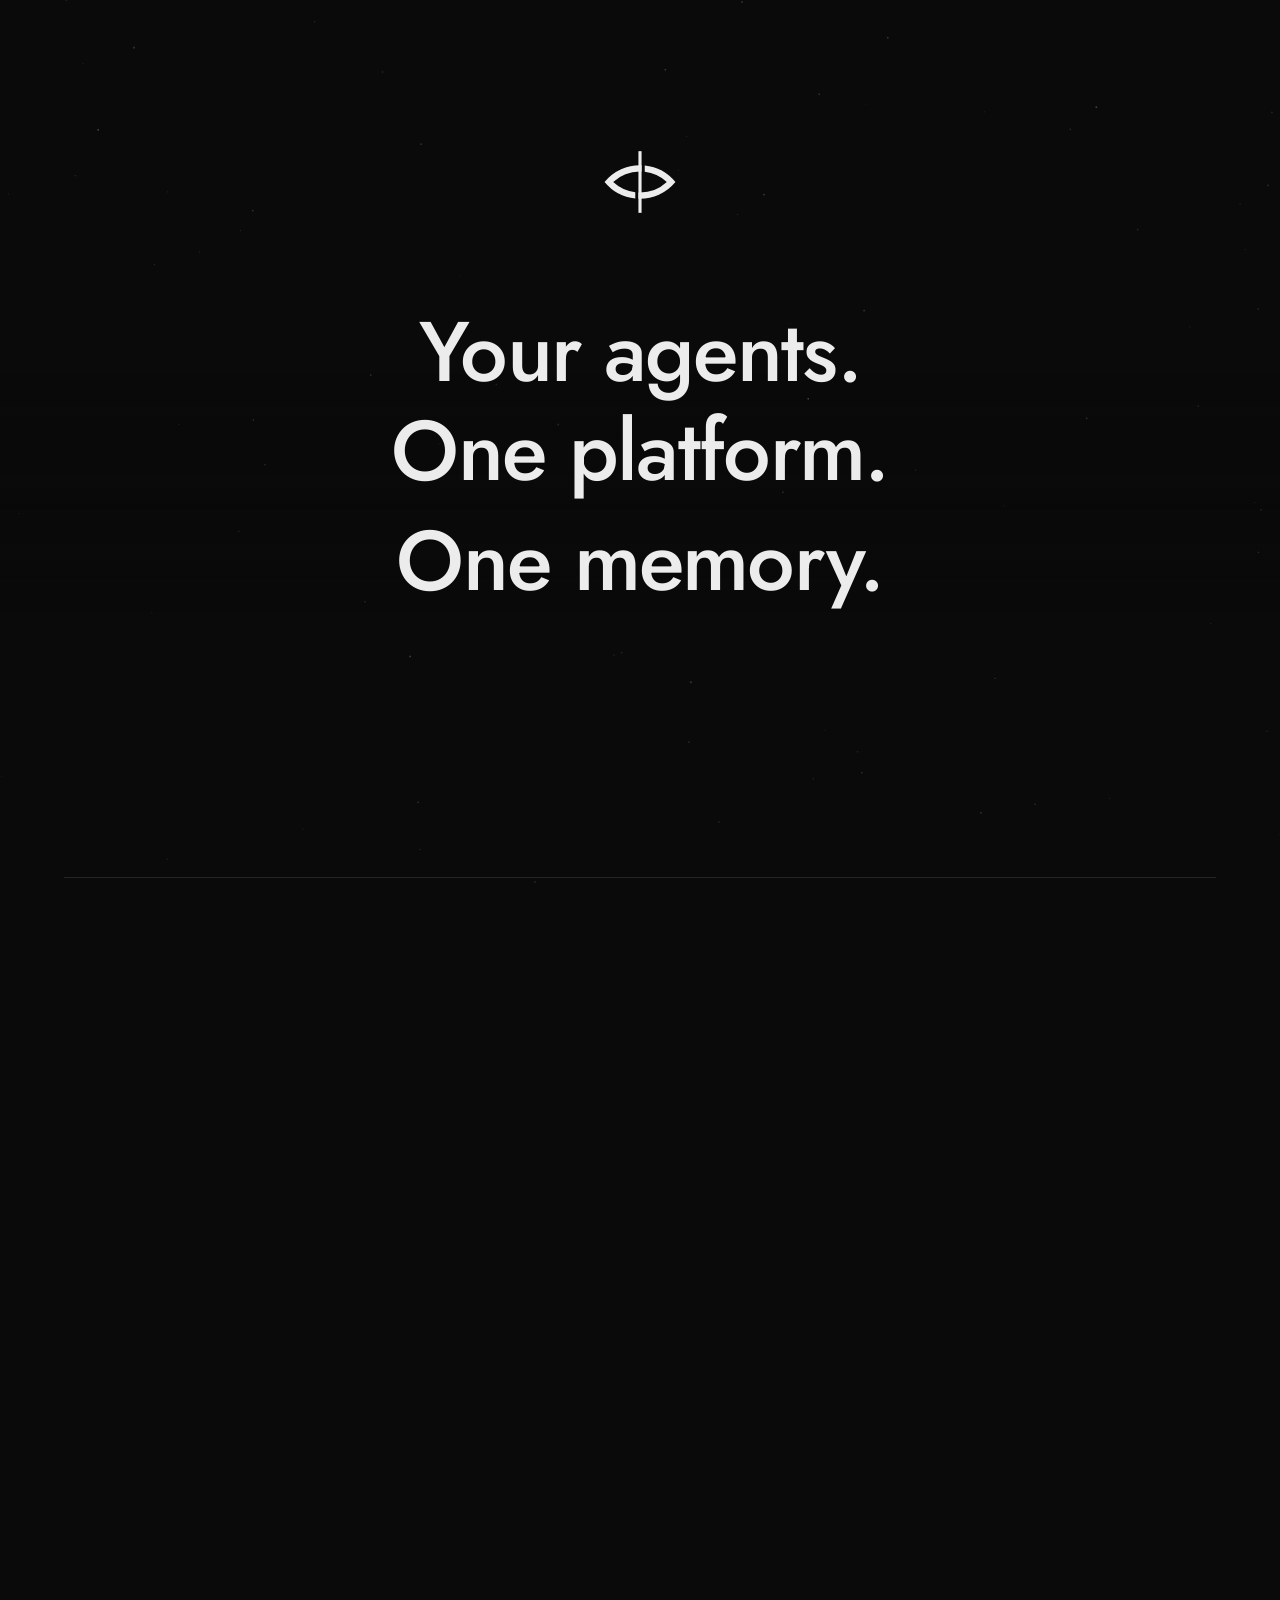
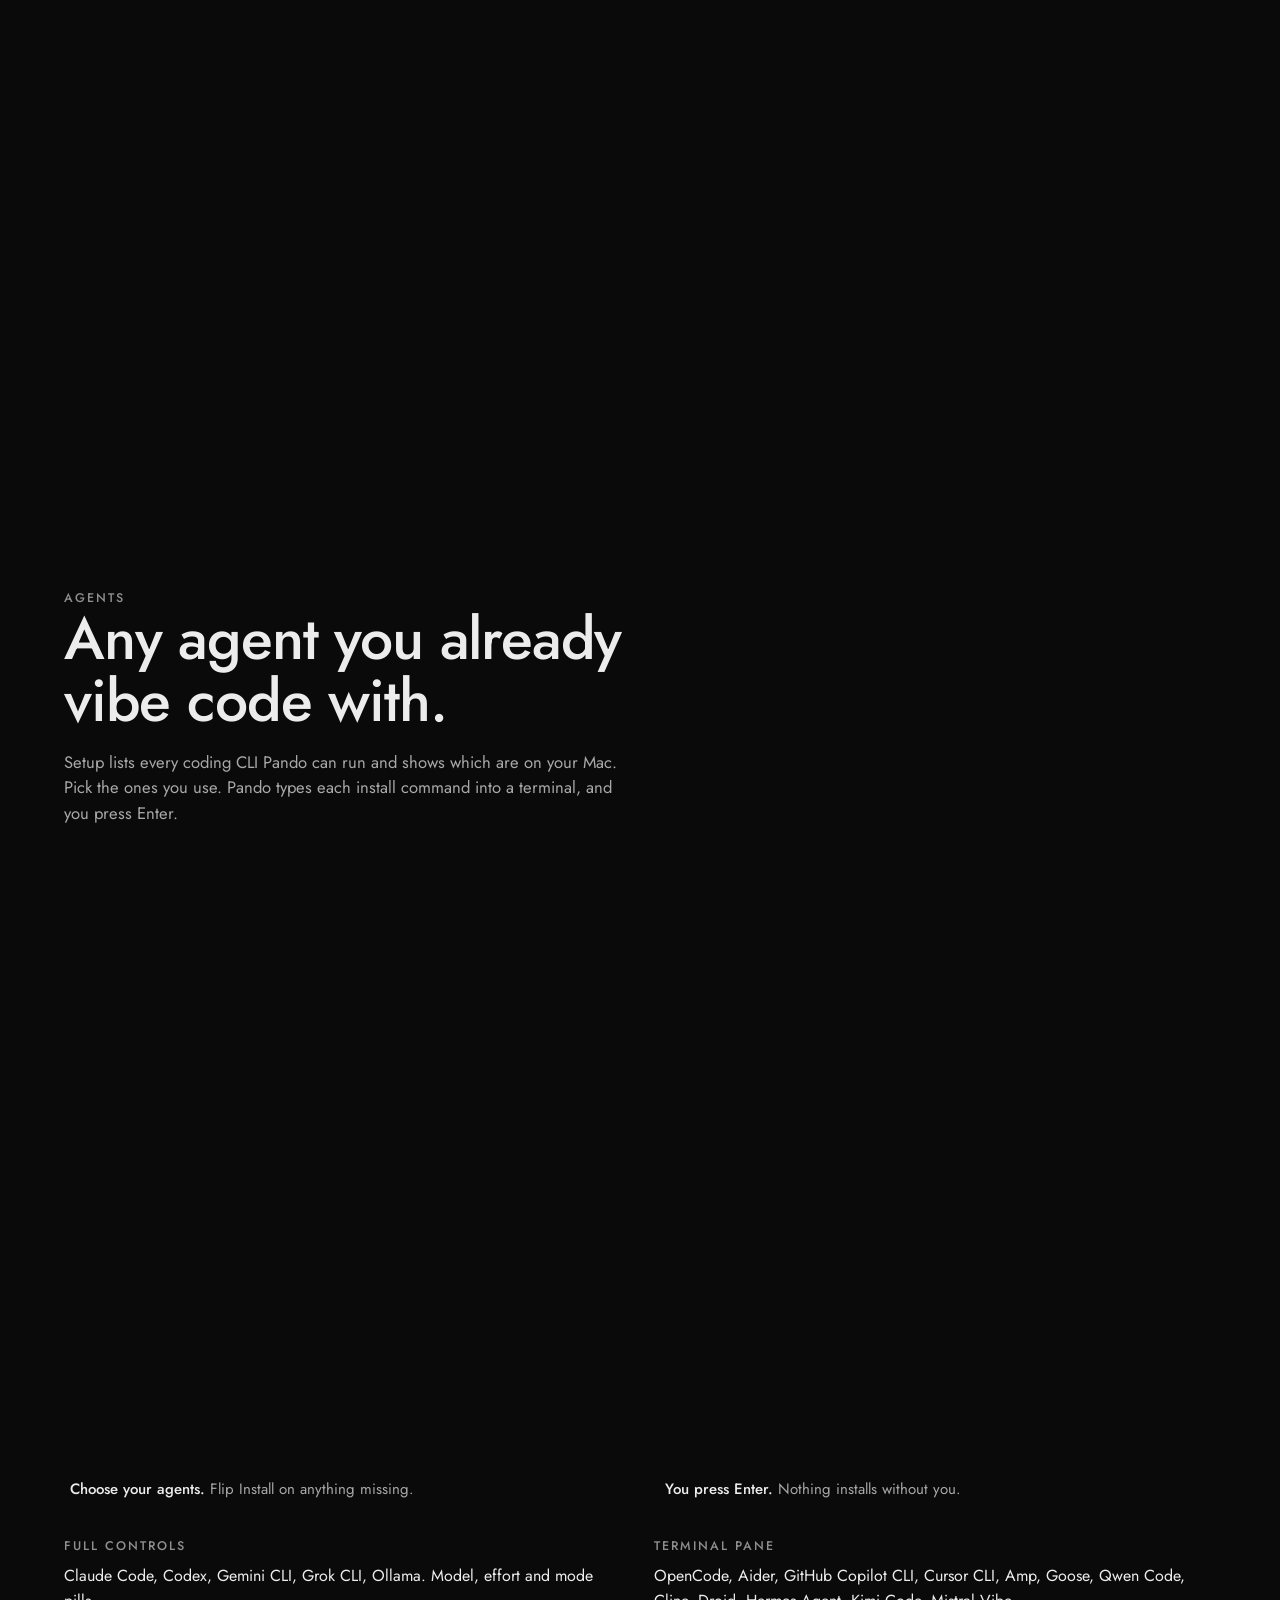
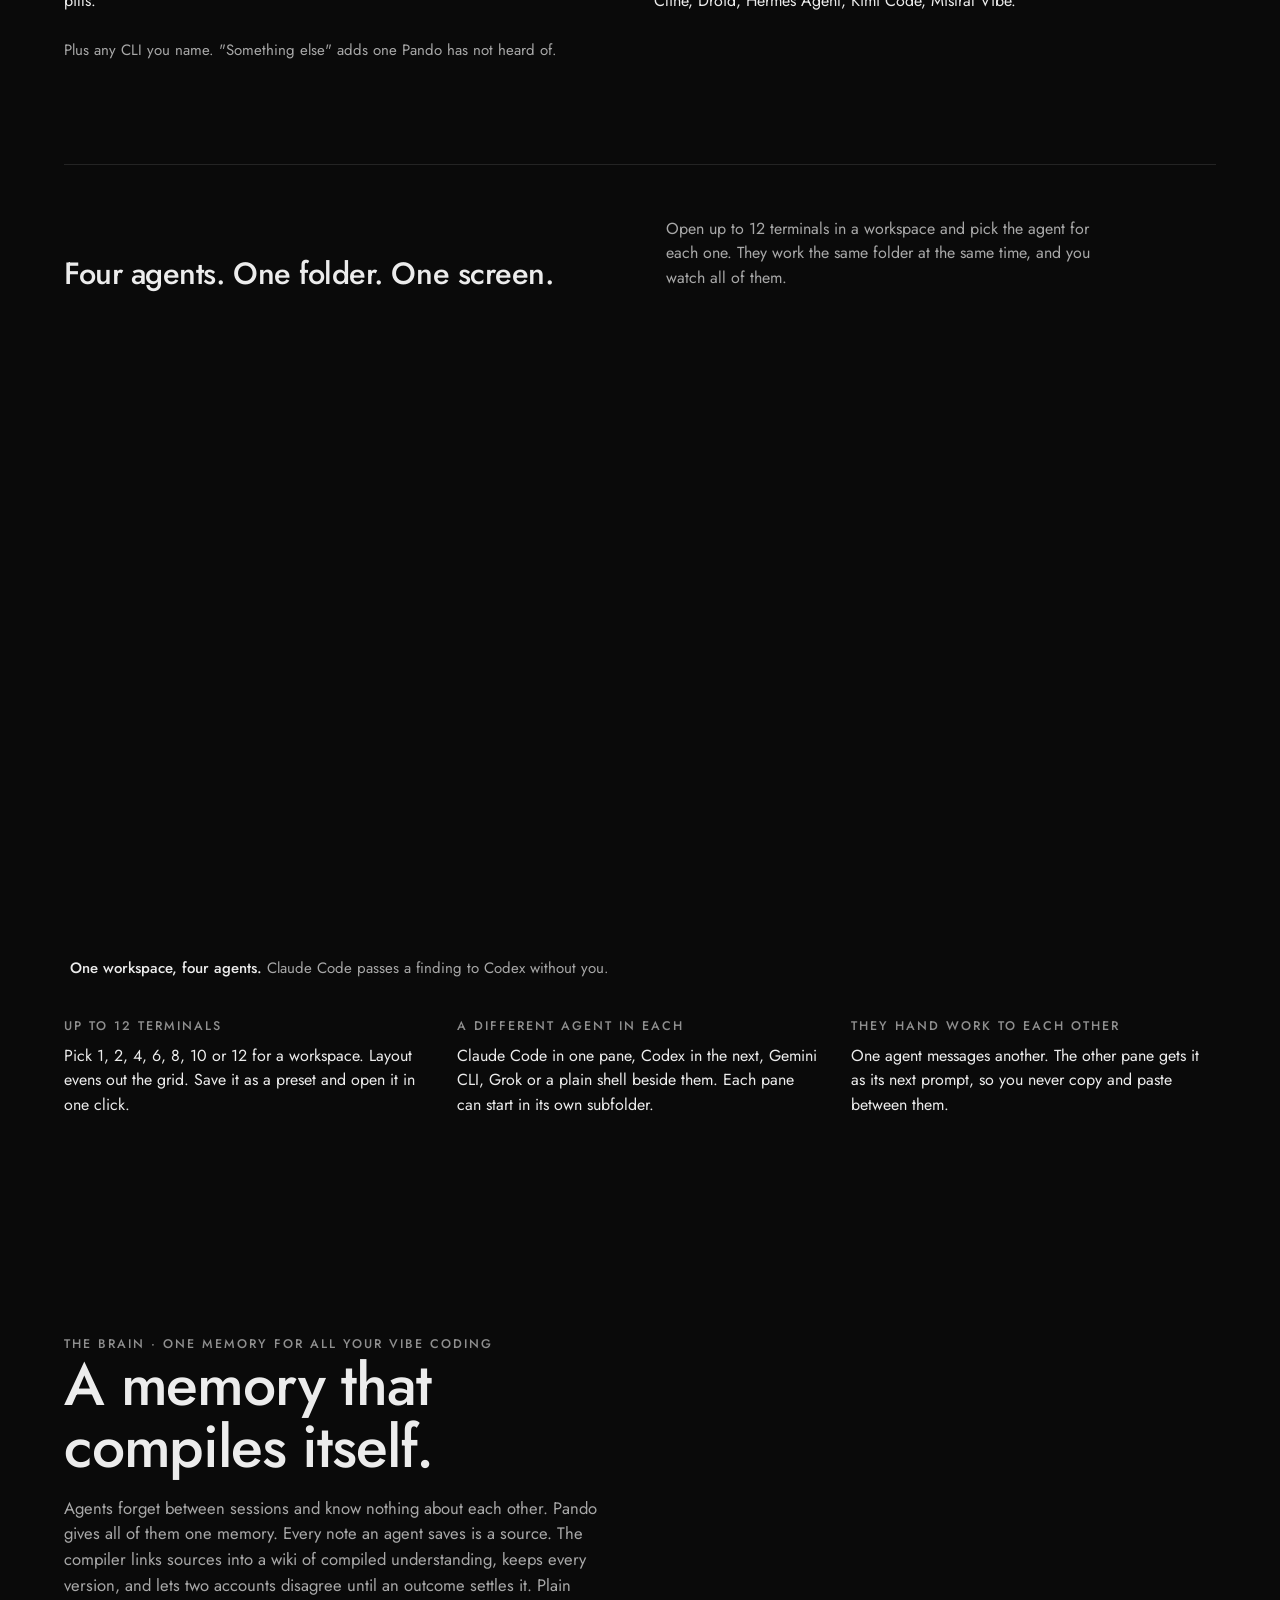
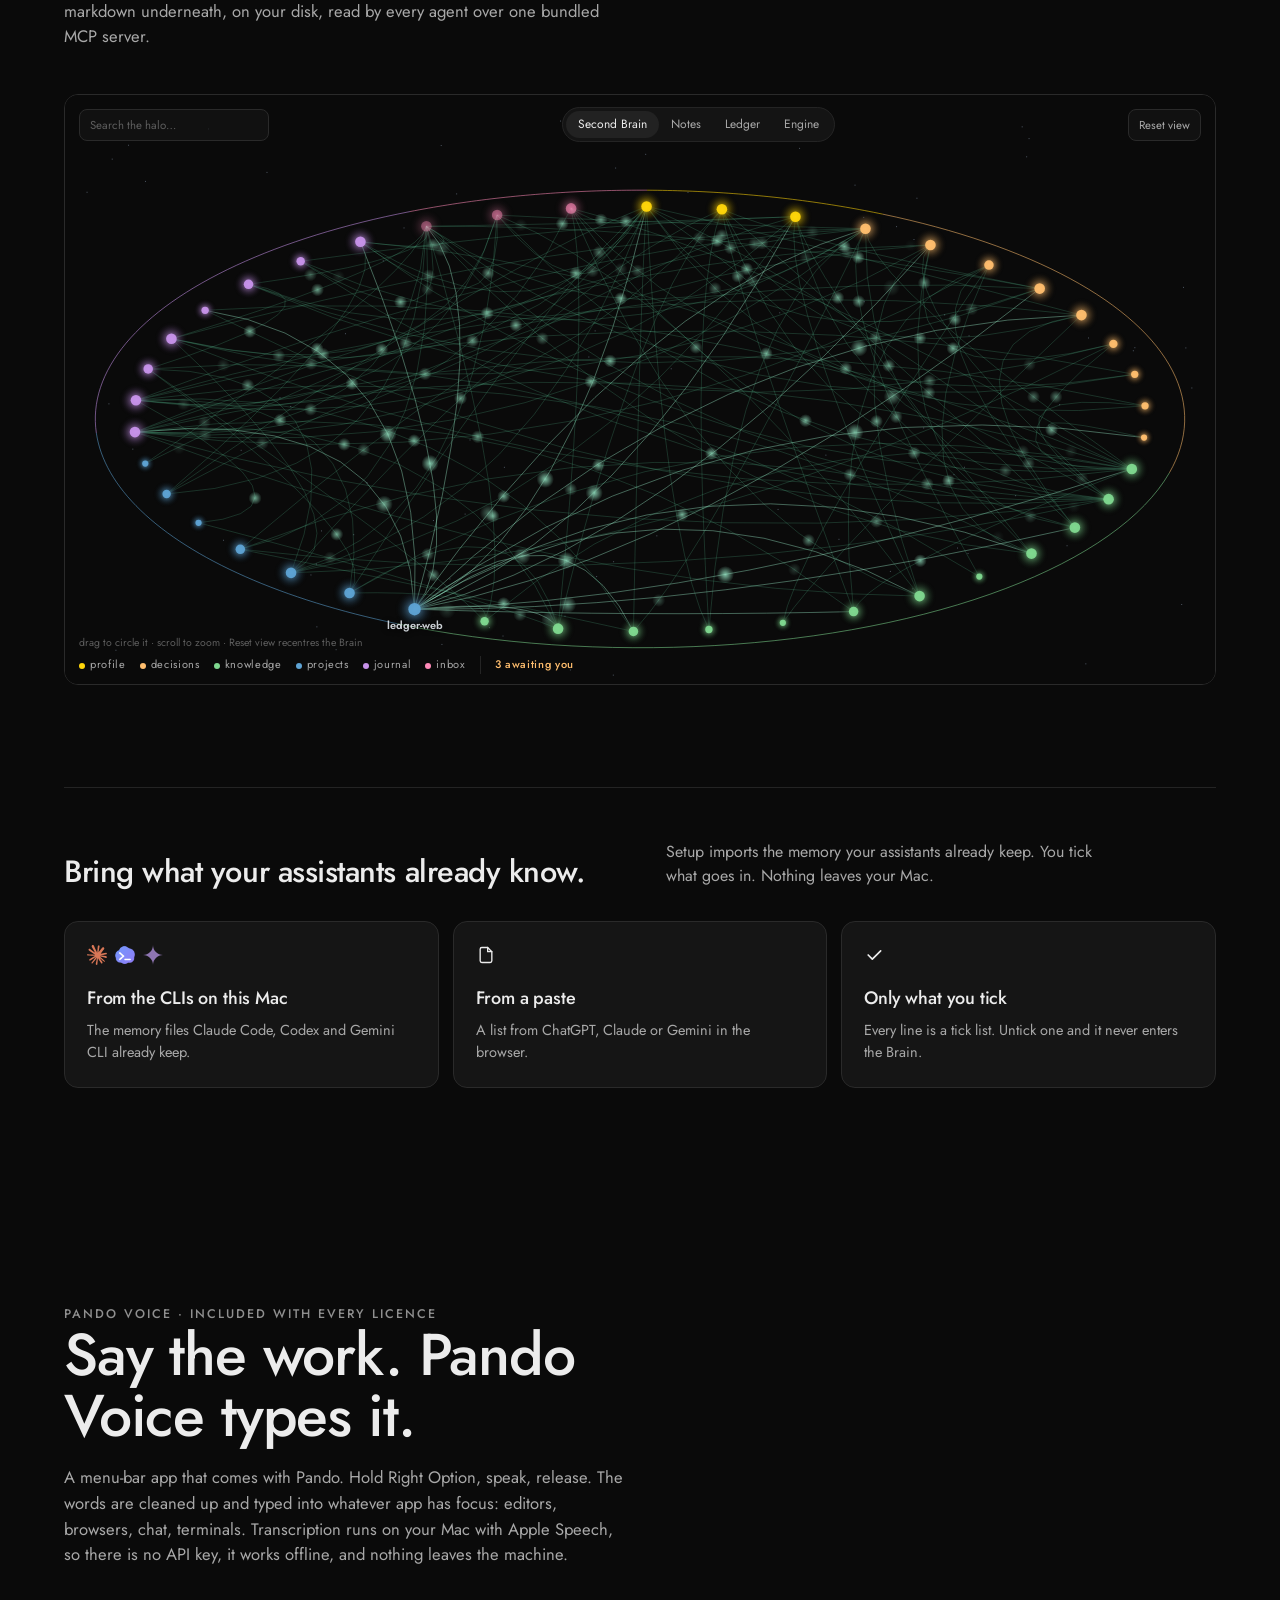
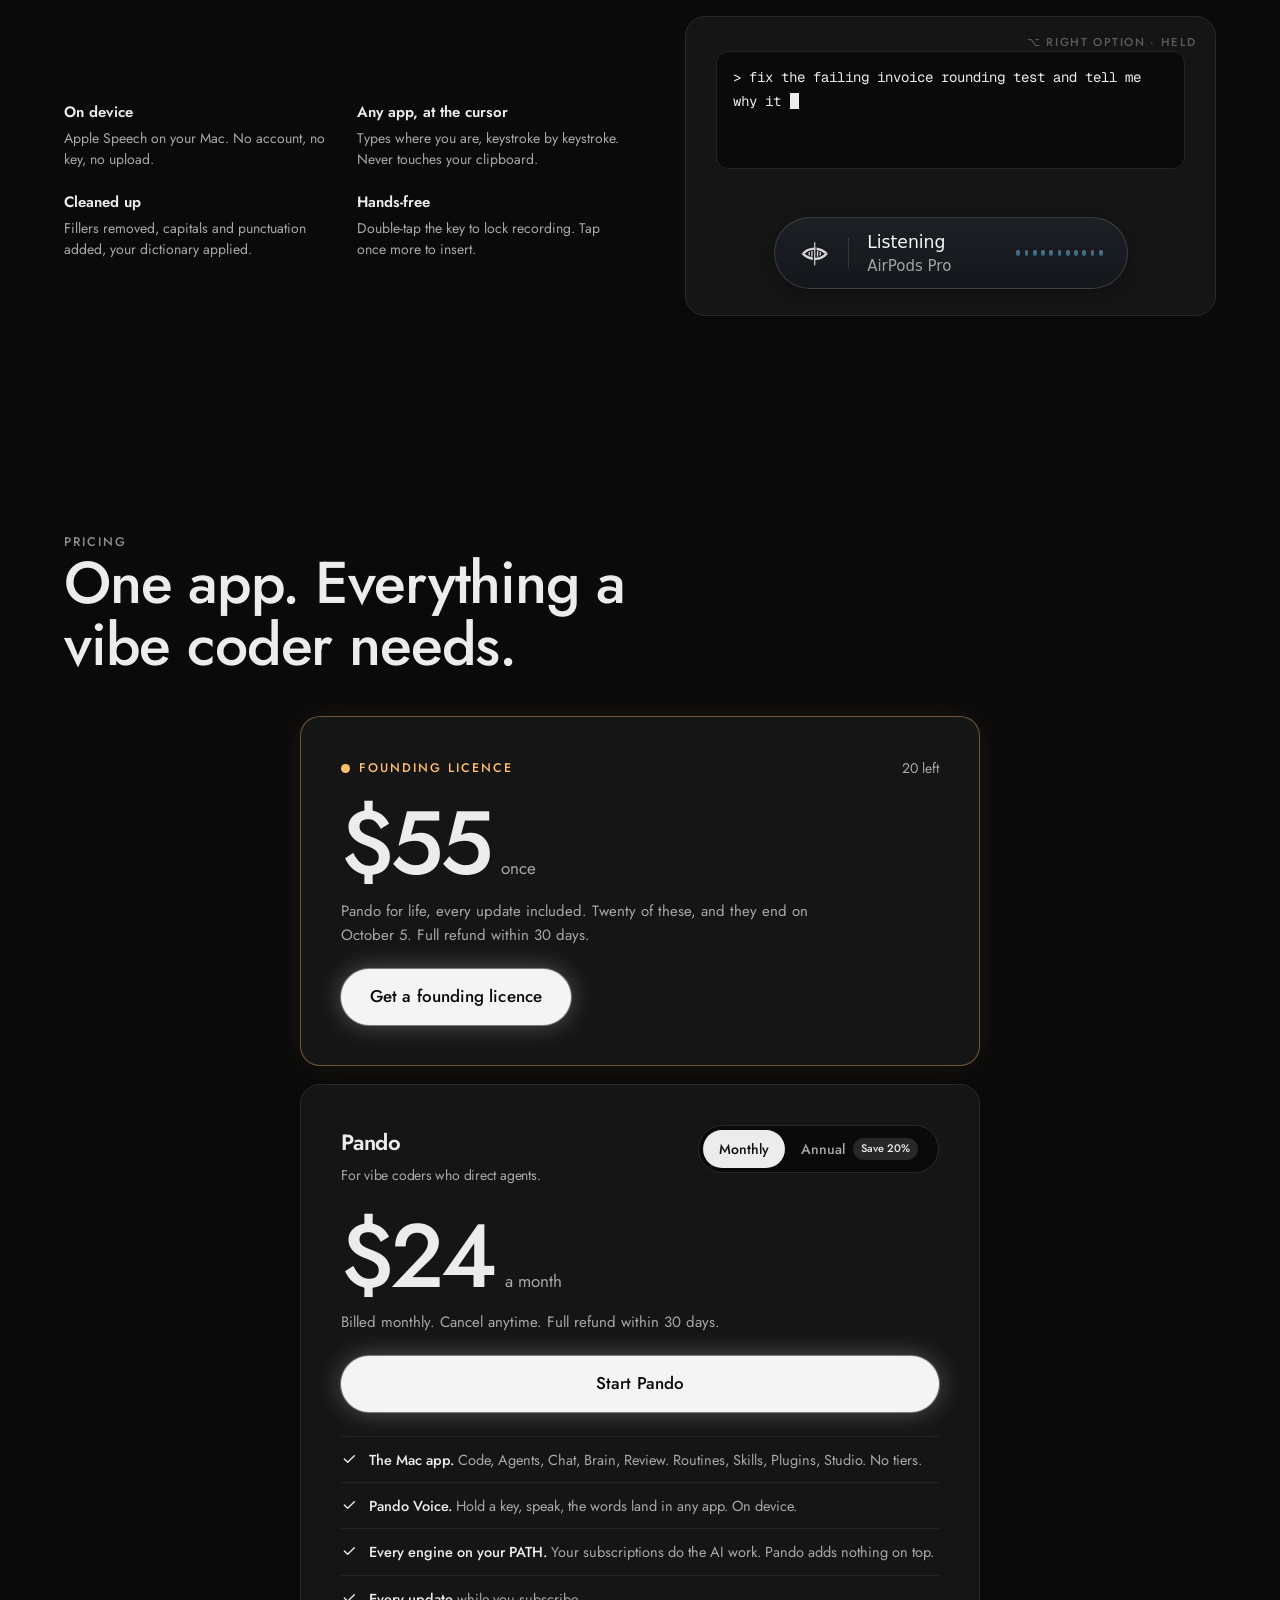
<file: site/index.html>
<!doctype html>
<html lang="en">
<head>
<meta charset="utf-8">
<meta name="viewport" content="width=device-width, initial-scale=1">
<title>Pando. The vibe coding platform with one memory.</title>
<meta name="description" content="Pando is the vibe coding platform for people who build by directing agents: Claude Code, Codex, Gemini CLI, Grok and more, side by side in real terminals, with one memory they all share. Mac app, from $19 a month.">
<link rel="icon" href="assets/pando.svg" type="image/svg+xml">
<link rel="preconnect" href="https://fonts.googleapis.com">
<link rel="preconnect" href="https://fonts.gstatic.com" crossorigin>
<link href="https://fonts.googleapis.com/css2?family=Jost:wght@400;500;600&family=Geist+Mono:wght@400;500&display=swap" rel="stylesheet">
<style>
@import url('https://fonts.googleapis.com/css2?family=Jost:wght@400;500;600&family=Geist+Mono:wght@400;500&display=swap');
:root{
  --bg:#0a0a0a; --panel:#151515; --panel2:#101010; --row:#1a1a1a; --chip:#1f1f1f;
  --edge:#2a2a2a; --hair:#242424;
  --ink:#ececec; --ink2:#a8a8a8; --ink3:#8f8f8f; --faint:#5d5d5d;
  --build:"halo-brain-2026-09-21"; --accent:#f4f4f4; --accent-h:#ffffff; --accent-ink:#0a0a0a; --mint:#ececec; --glow:0 0 0 1px rgba(255,255,255,.35),0 0 26px rgba(255,255,255,.28); --green:#3fce8f; --amber:#ffbe6e; --coral:#ff8a7a;
  --r:14px; --r-sm:8px;
  --ease:cubic-bezier(.16,1,.3,1);
  --font:'Jost',system-ui,-apple-system,'Segoe UI',sans-serif;
  --disp:var(--font);
  --ui:-apple-system,BlinkMacSystemFont,'SF Pro Text','Helvetica Neue',system-ui,sans-serif;
  --mono:'Geist Mono',ui-monospace,SFMono-Regular,Menlo,monospace;
  --gutter:clamp(20px,5vw,72px);
  --z-header:30; --z-overlay:20;
}
*{box-sizing:border-box}
html{background:var(--bg);color:var(--ink);-webkit-text-size-adjust:100%}
html.lenis,html.lenis body{height:auto}
.lenis.lenis-smooth{scroll-behavior:auto!important}
/* Hosting guard: the page scrolls the viewport, never a wrapper. A host rule such as
   html,body{height:100%;overflow:hidden auto} turns body into its own scroll container and
   kills position:sticky, which is the whole film. Keep html/body plain. */
html{background:#0a0a0a!important;color-scheme:dark!important}
html,body{height:auto!important;overflow:visible!important}
body{position:static!important;top:auto!important;left:auto!important;right:auto!important;width:auto!important;transform:none!important}
html{overflow-x:clip!important}
html.intro-lock{overflow:hidden!important}
body{margin:0;font-family:var(--font);font-size:17px;line-height:1.6;background:var(--bg);color:var(--ink);-webkit-font-smoothing:antialiased}
a{color:inherit;text-decoration:none}
button{font:inherit;color:inherit;cursor:pointer}
/* Hosting guard, fonts: a host that wraps the page in its own font must not leak it into our text.
   Every block of ours names the face; controls inherit from the block they sit in (replicas keep --ui / --mono). */
.lbar,.site-header,main,.footer{font-family:var(--font)}
.lbar a,.lbar button,.site-header a,.site-header button,main a,main button,main input,main textarea,main select,.footer a,.footer button{font-family:inherit!important}
img,svg{display:block;max-width:100%}
::selection{background:rgba(91,103,243,.35)}
:focus-visible{outline:2px solid var(--mint);outline-offset:3px;border-radius:4px}
h1,h2,h3{font-family:var(--disp);font-weight:500;letter-spacing:-.02em;line-height:1.05;margin:0}
p{margin:0}
.eyebrow{font-family:var(--font);font-weight:500;font-size:12.5px;letter-spacing:.16em;text-transform:uppercase;color:var(--ink3)}
.wrap{width:min(1280px,100% - 2*var(--gutter));margin-inline:auto}

/* ---------- buttons ---------- */
.btn{display:inline-flex;align-items:center;gap:10px;padding:0 20px;height:46px;border-radius:999px;border:1px solid var(--edge);background:var(--panel);color:var(--ink);font-weight:500;font-size:16px;letter-spacing:.005em;white-space:nowrap;transition:background .2s,border-color .2s,transform .15s var(--ease),color .2s}
.btn:hover{background:#1c1c1c;border-color:#383838}
.btn:active{transform:translateY(1px) scale(.985)}
.btn.primary{background:var(--accent);border-color:var(--accent);color:var(--accent-ink);box-shadow:var(--glow)}
.btn.primary:hover{background:var(--accent-h);border-color:var(--accent-h);box-shadow:0 0 0 1px rgba(255,255,255,.5),0 0 36px rgba(255,255,255,.42)}
.btn.ghost{background:transparent}
.btn svg{width:18px;height:18px}
svg use{fill:inherit}
.btn.big{height:56px;padding:0 28px;font-size:17px}

/* ---------- intro ---------- */
#intro{position:fixed;inset:0;width:100%;height:100%;z-index:60;background:#0a0a0a;cursor:pointer;display:block}
#intro.off{display:none}
#intro.clear{background:transparent}
html.intro-lock,html.intro-lock body{overflow:hidden!important}
/* ---------- header ---------- */
:root{--bar:52px}
html.nobar{--bar:0px}
.lbar{position:fixed;left:0;right:0;top:0;z-index:calc(var(--z-header) + 1);height:var(--bar);display:flex;align-items:center;justify-content:center;gap:16px;padding:0 48px 0 var(--gutter);background:var(--accent);font-family:var(--font);font-weight:500;font-size:16px;color:var(--accent-ink);overflow:visible;box-shadow:0 0 40px rgba(255,255,255,.22)}
.lbar b{color:var(--accent-ink);font-weight:600}
.lbar .ld{flex:none;width:9px;height:9px;border-radius:50%;background:var(--amber)}
.lbar a{flex:none;padding:7px 16px;border-radius:999px;background:var(--accent-ink);color:var(--mint);font-weight:600;font-size:14px;white-space:nowrap}
.lbar a:hover{background:#2a2a2a}
.lbar .lx{position:absolute;right:calc(var(--gutter) - 12px);top:0;height:100%;padding:0 12px;background:none;border:0;color:rgba(6,23,16,.7);font:inherit;font-size:22px;cursor:pointer}
.lbar .lx:hover{color:var(--accent-ink)}
html.nobar .lbar{display:none}
@media (max-width:640px){:root{--bar:84px}.lbar{flex-wrap:wrap;gap:6px 12px;font-size:14px;line-height:1.35;text-align:left;justify-content:flex-start;align-content:center;padding:8px 44px 8px var(--gutter)}.lbar .ld{display:none}.lbar a{padding:5px 12px;font-size:13px}.lbar .lx{right:2px}}
.site-header{position:fixed;inset:var(--bar) 0 auto 0;z-index:var(--z-header);height:64px;display:flex;align-items:center;padding-inline:var(--gutter)}
.site-header::before{content:"";position:absolute;inset:0 0 auto 0;height:170%;z-index:-1;pointer-events:none;background:linear-gradient(to bottom,rgba(10,10,10,.92),rgba(10,10,10,.6) 55%,rgba(10,10,10,0))}
.brand{display:flex;align-items:center;gap:10px;font-family:var(--disp);font-weight:500;letter-spacing:.32em;font-size:15px;padding-right:.1em}
.brand svg{width:22px;height:22px;fill:currentColor}
.nav{margin-left:auto;display:flex;align-items:center;gap:6px}
.nav a{padding:8px 12px;border-radius:999px;font-size:15px;font-weight:400;color:var(--ink2);transition:color .2s,background .2s}
.nav a:hover{color:var(--ink);background:rgba(255,255,255,.05)}
.nav .btn{height:38px;padding:0 16px;font-size:14px;margin-left:8px}
.nav a.btn.primary:hover{color:var(--accent-ink);background:var(--accent-h)}
@media (max-width:900px){.nav a:not(.btn){display:none}.nav .btn{margin-left:0}}
@media (max-width:820px){.nav a:not(.btn){display:none}}

/* ---------- film ---------- */
.film{position:relative;height:720vh}
.stage{position:sticky;top:0;height:100vh;height:100dvh;overflow:hidden;isolation:isolate}
.hero-copy{position:absolute;left:50%;top:max(11vh,96px);transform:translateX(-50%);width:min(820px,92vw);z-index:3;text-align:center;display:flex;flex-direction:column;align-items:center}
.hero-mark{width:clamp(56px,7vw,84px);height:clamp(56px,7vw,84px);fill:var(--ink);margin-bottom:26px}
.hero-copy h1{font-size:clamp(38px,6vw,78px);font-weight:500;text-wrap:balance}
.hero-copy h1 span{display:block}
.hero-copy p{margin-top:22px;font-size:clamp(16px,1.3vw,19px);color:var(--ink2);max-width:58ch;line-height:1.55}
.hero-cta{display:flex;gap:12px;margin-top:30px;flex-wrap:wrap;justify-content:center}
.hero-engines{display:flex;align-items:center;gap:14px;margin-top:30px;color:var(--faint);font-size:14px;flex-wrap:wrap;justify-content:center}
.hero-engines .logos{display:flex;gap:12px}
.hero-engines img{width:20px;height:20px;opacity:.85}

/* the window, drawn the way the app draws it since the Workbench shell (2026-09-15): a title bar,
   a flush sidebar with the four modes as rows, framed panes on a graphite ground, a status bar.
   The app's tokens live on the replica, and the site's tokens are re-pointed at them inside it. */
.win,.shot-in{
  --g0:#0e0f11;--g1:#141519;--g2:#16171b;--g3:#1a1b20;--g4:#202128;--l1:#2a2b32;--l2:#222329;
  --i1:#ededf0;--i2:#b7b8bf;--i3:#85868f;--i4:#5b5c65;
  --wb-glow:0 0 0 1px rgba(255,255,255,.26),0 0 22px rgba(255,255,255,.14);
  --bg:var(--g0);--panel:var(--g2);--panel2:var(--g1);--row:var(--g3);--chip:var(--g4);--edge:var(--l1);--hair:var(--l2);
  --ink:var(--i1);--ink2:var(--i2);--ink3:var(--i3);--faint:var(--i4)
}
.win{font-family:var(--ui);letter-spacing:0;position:absolute;left:50%;top:50%;width:min(1180px,92vw);height:min(72vh,720px);background:var(--g0);border:1px solid var(--l1);border-radius:12px;box-shadow:0 40px 120px -40px rgba(0,0,0,.9);display:flex;flex-direction:column;overflow:hidden;will-change:transform;z-index:2;transform-origin:50% 50%;color:var(--i1)}
/* title bar: brand and the fold toggle, then Usage, Voice, the bell. No pill, no Tidy. */
.win-bar{flex:none;height:44px;display:flex;align-items:center;padding:0 8px 0 16px;gap:8px;font-size:12.5px;background:var(--g1);border-bottom:1px solid var(--l1)}
.win-bar .brand{font-size:12px;letter-spacing:.24em;gap:9px;color:var(--i1)}
.win-bar .brand svg{width:19px;height:19px}
.win-bar .fold{width:15px;height:15px;color:var(--i3)}
.win-right{margin-left:auto;display:flex;align-items:center;gap:2px}
.pill{display:inline-flex;align-items:center;gap:6px;padding:5px 9px;border-radius:6px;font-size:12px;color:var(--i2)}
.pill svg{width:13px;height:13px;color:var(--i3);transition:color .3s}
.pill.voice.live svg{color:var(--green)}
.bell{position:relative;width:26px;height:26px;display:grid;place-items:center;border-radius:6px;color:var(--i2)}
.bell svg{width:15px;height:15px}
.bell b{position:absolute;top:-2px;right:-2px;min-width:15px;height:15px;padding:0 4px;border-radius:8px;background:var(--amber);color:var(--g0);font-size:10px;font-weight:700;line-height:15px;text-align:center;opacity:0;transition:opacity .3s}
.bell.n b{opacity:1}
.win-body{flex:1;min-height:0;display:flex;position:relative}
/* the sidebar: a flush panel. The four modes as rows, the section for the mode, Tools at the foot, the account row. */
.win-side{flex:none;width:212px;background:var(--g1);border-right:1px solid var(--l1);padding:12px 9px 0;display:flex;flex-direction:column;gap:2px;font-size:13px;position:relative;overflow:hidden}
.win-side .modes{display:grid;gap:2px;margin-bottom:6px}
.win-side .mode{display:flex;align-items:center;gap:9px;padding:7px 10px;border-radius:6px;color:var(--i2);font-size:13px;white-space:nowrap}
.win-side .mode svg{width:15px;height:15px;color:var(--i3);flex:none}
.win-side .mode.on{background:var(--g4);color:var(--i1);font-weight:550}
.win-side .mode.on svg{color:var(--i1)}
.side-h{font-size:10.5px;letter-spacing:.07em;text-transform:uppercase;color:var(--i4);font-weight:600;padding:14px 10px 5px;display:flex;align-items:center;gap:6px}
.side-h i{font-style:normal;font-size:8px;color:var(--i4)}
.side-h b{margin-left:auto;font-weight:400;font-size:13px;color:var(--i3)}
.side-h.tools{margin-top:auto}
.win-side a{display:flex;align-items:center;gap:8px;padding:6px 9px;border-radius:6px;color:var(--i2);position:relative;white-space:nowrap;transition:background .16s,color .16s,box-shadow .16s}
.win-side a.on{background:var(--g4);color:var(--i1);font-weight:550}
.win-side a.ws.on::before{content:"";position:absolute;left:-9px;top:6px;bottom:6px;width:2px;border-radius:2px;background:var(--i1)}
.win-side a b{margin-left:auto;font-weight:400;font-size:11px;background:var(--g4);border-radius:999px;padding:1px 7px;min-width:20px;text-align:center;color:var(--i3)}
.win-side a.on b{background:var(--l1);color:var(--i2)}
/* "needs you": the app's amber ring on the workspace row while a terminal inside it waits */
.win-side a.needs{box-shadow:inset 0 0 0 1.5px var(--amber)}
.win-side a.needs b{background:var(--amber);color:var(--g0);font-weight:600}
.side-note{padding:4px 9px;font-size:12px;color:var(--i4);line-height:1.4;white-space:normal}
.side-foot{margin:8px -9px 0;padding:9px 12px 10px;border-top:1px solid var(--l1);display:flex;align-items:center;gap:9px;color:var(--i1);font-size:13px}
.side-foot svg{margin-left:auto;width:16px;height:16px;color:var(--i3)}
.avatar{width:22px;height:22px;border-radius:6px;background:var(--g4);border:1px solid var(--l1);display:grid;place-items:center;font-size:11px;font-weight:600;color:var(--i1)}
/* the stage is the ground itself, not a card */
.win-stage{flex:1;min-width:0;position:relative;background:var(--g0)}
.stage-view{position:absolute;inset:0;display:flex;flex-direction:column;padding:0 12px 12px}
/* the workspace row: name and count, then Layout and New session */
.stage-h{flex:none;display:flex;align-items:center;gap:8px;height:40px;margin-bottom:10px;padding:0 2px;border-bottom:1px solid var(--l1);font-size:15px}
.stage-h b{font-weight:650;font-size:15px;letter-spacing:-.01em;color:var(--i1)}
.stage-h span{color:var(--i4);font-size:11.5px}
.stage-h .acts{margin-left:auto;display:flex;align-items:center;gap:6px}
.tbtn{display:inline-flex;align-items:center;gap:6px;height:26px;padding:0 9px;border-radius:6px;color:var(--i2);font-size:11.5px;font-weight:500}
.tbtn svg{width:12px;height:12px;color:var(--i3)}
.pbtn{display:inline-flex;align-items:center;gap:6px;height:26px;padding:0 10px 0 8px;border-radius:6px;background:#f2f2f4;color:var(--g0);font-size:11.5px;font-weight:600;box-shadow:var(--wb-glow)}
.pbtn svg{width:12px;height:12px}
/* panes: Studio's frames. A --g2 body, a head on --g3, no floating shadow. */
.panes{flex:1;min-height:0;display:grid;grid-template-columns:repeat(3,1fr);gap:12px}
.pane{position:relative;container-type:inline-size;min-width:0;min-height:0;background:var(--g2);border:1px solid var(--l1);border-radius:8px;display:flex;flex-direction:column;overflow:hidden;transition:border-color .16s,box-shadow .22s}
/* the glow: the pane being worked in wears a soft white ring */
.pane.focused{border-color:rgba(237,237,240,.42);box-shadow:0 0 0 1px rgba(255,255,255,.2),0 0 26px rgba(255,255,255,.16)}
/* the attention ring: amber, breathing, only while an agent waits on you */
@keyframes attnRing{0%,100%{box-shadow:0 0 0 2px rgba(255,190,110,.92),0 0 0 5px rgba(255,190,110,.2),0 0 34px rgba(255,190,110,.22)}50%{box-shadow:0 0 0 2px rgba(255,190,110,.4),0 0 0 11px rgba(255,190,110,0),0 0 16px rgba(255,190,110,.07)}}
.pane.attn{animation:attnRing 1.9s ease-in-out infinite}
.pane.attn .pane-h{background:linear-gradient(180deg,rgba(255,190,110,.1),rgba(255,190,110,.02));border-bottom-color:rgba(255,190,110,.28)}
.pane.attn .pane-h .ttl{color:#ffdcae}
html.rm .pane.attn{animation:none;box-shadow:0 0 0 2px rgba(255,190,110,.92)}
.pane-h{flex:none;display:flex;align-items:center;gap:7px;height:34px;padding:0 6px 0 10px;background:var(--g3);border-bottom:1px solid var(--l2);font-size:12px;white-space:nowrap}
.pane-h .dot{width:7px;height:7px;border-radius:50%;background:var(--i4);flex:none;transition:background .3s}
.pane-h .dot.live{background:var(--green)}
.pane-h .dot.wait{background:var(--amber)}
.pane-h .ico{width:16px;height:16px;display:grid;place-items:center;flex:none}
.pane-h .ico img{width:14px;height:14px;filter:grayscale(1) brightness(1.5);opacity:.9}
.pane-h .name{font-weight:650;color:var(--i1)}
.pane-h .ttl{color:var(--i2);overflow:hidden;text-overflow:ellipsis;min-width:0}
.pane-h .ttl::before{content:"· ";color:var(--i4)}
.pane-h .acts{margin-left:auto;display:flex;align-items:center;gap:8px;color:var(--i3);font-size:11px}
.pane-h .acts .typing{display:inline-flex;align-items:center;gap:4px;padding:2px 8px;border-radius:999px;background:rgba(63,206,143,.16);color:var(--green);font-size:10.5px;opacity:0;transition:opacity .3s}
.pane-h .acts .typing.on{opacity:1}
.pane-h .acts .x{letter-spacing:.18em}
@container (max-width:330px){.pane-h .acts>span:not(.typing){display:none}}
.term{flex:1;min-height:0;padding:8px 10px 10px;font-family:var(--mono);font-size:12.5px;line-height:1.6;color:var(--ink2);overflow:hidden;white-space:pre-wrap;word-break:break-word}
.ln{min-height:1.6em;display:none;margin:0 -6px;padding:0 6px;border-radius:4px}
.ln.show{display:block}
.ln .pre{color:var(--faint)}
.ln.p{background:var(--g4)}
.ln.p .tx{color:var(--ink)}
.ln.q .tx{color:var(--ink)}
.ln.q .pre{color:var(--mint)}
.ln.ok .pre{color:var(--green)}
.ln.ok .tx{color:var(--ink2)}
.ln.dim .tx,.ln.dim .pre{color:var(--faint)}
.ln.warn .pre,.ln.warn .tx{color:var(--amber)}
.ln.msg .pre{color:var(--mint)}.ln.msg .tx{color:var(--ink)}
.ln.bad .pre{color:var(--coral)}
.ln.bad .tx{color:var(--ink2)}
.ln.brain .pre{color:var(--mint)}
.ln.brain .tx{color:var(--ink)}
.ln.h .tx{color:var(--ink);font-weight:600;font-family:var(--ui);font-size:17px}
.ln.meta .tx{color:var(--ink3)}
.ln.body .tx{font-family:var(--ui);font-size:13.5px;color:var(--ink2)}
.cur{display:inline-block;width:.6em;height:1.1em;background:var(--ink);vertical-align:-.2em;margin-left:1px;animation:blink 1.1s steps(1) infinite}
@keyframes blink{50%{opacity:0}}
.dimmer{position:absolute;inset:0;background:rgba(14,15,17,.6);opacity:0;z-index:5;pointer-events:none}
/* the status bar: what runs, where the data lives, the door to the shared memory */
.win-status{flex:none;height:24px;display:flex;align-items:center;justify-content:space-between;padding:0 10px 0 14px;border-top:1px solid var(--l1);background:var(--g1);font-size:10.5px;color:var(--i3);white-space:nowrap}
.win-status span{display:inline-flex;align-items:center;gap:7px}
.win-status .sdot{width:6px;height:6px;border-radius:50%;background:var(--i4);margin:0}
.win-status .sdot.ok{background:var(--green)}
.win-status i{font-style:normal;color:var(--i4);margin:0 1px}
.win-status svg{width:11px;height:11px}

/* turn strip + card, as the app draws them at the foot of a pane */
.turn{flex:none;border-top:1px solid var(--l2);background:var(--g3);opacity:0;visibility:hidden}
.turn-strip{display:flex;align-items:center;gap:6px;padding:5px 12px;font-size:12px;color:var(--ink2)}
.turn-word{color:#d6d6d6;font-weight:600}
.turn-sep{color:var(--i4)}
.turn-strip .ok{color:var(--green)}
.turn-unsure{display:inline-flex;align-items:center;justify-content:center;width:15px;height:15px;border-radius:50%;background:var(--g4);color:var(--amber);font-weight:700;font-size:10px}
.turn-chev{margin-left:auto;color:var(--faint);font-size:10px}
.turn-card{padding:0 14px;height:0;overflow:hidden;color:#d6d6d6}
.turn-card h4{margin:10px 0 4px;font-size:10.5px;letter-spacing:.08em;text-transform:uppercase;color:var(--faint);font-weight:600}
.turn-prompt{margin:4px 0 0;color:var(--ink);font-size:12.5px;line-height:1.45}
.turn-files{list-style:none;margin:0;padding:0;display:flex;flex-direction:column;gap:2px}
.turn-files li{display:flex;align-items:baseline;gap:8px;font-family:var(--mono);font-size:11.5px;color:#c8c8c8}
.turn-files .st{flex-shrink:0;min-width:52px;font-style:normal;font-family:var(--ui);font-size:10.5px;text-transform:uppercase;letter-spacing:.05em;color:#7a7a7a}
.turn-files .st.M{color:#d6d6d6}.turn-files .st.ok{color:var(--green)}.turn-files .st.unsure{color:var(--amber)}
.turn-actions{margin:10px 0 12px;display:flex;flex-wrap:wrap;gap:6px}
.turn-actions .btn-quiet{background:var(--g4);border:1px solid var(--l1);color:var(--i1);border-radius:6px;padding:4px 10px;font-size:12px}
.turn-actions .btn-quiet.primary{background:#f2f2f4;border-color:transparent;color:var(--g0);font-weight:600}

/* review nudge, bottom right of the stage */
.nudge{position:absolute;right:14px;bottom:14px;display:flex;align-items:center;gap:10px;width:min(340px,80%);padding:10px 12px;border:1px solid var(--edge);border-left:2px solid var(--amber);border-radius:10px;background:var(--panel);font-size:12px;color:var(--ink2);z-index:6;opacity:0;visibility:hidden;box-shadow:0 20px 50px -20px rgba(0,0,0,.8)}
.nudge .nd{flex:none;width:7px;height:7px;border-radius:50%;background:var(--amber)}
.nudge b{color:var(--ink);font-weight:600}
.nudge .open{margin-left:auto;padding:4px 10px;border-radius:7px;border:1px solid var(--edge);background:#1a1a1a;color:var(--ink);font-size:11.5px}

/* review card, as the app draws it (ReviewPopup, 2026-09-14: WHAT / IF YES / IF NO) */
.rp{position:absolute;inset:0;margin:auto;width:min(640px,92%);height:fit-content;max-height:88%;display:flex;flex-direction:column;background:var(--panel);border:1px solid var(--edge);border-radius:12px;opacity:0;visibility:hidden;z-index:6;overflow:hidden;box-shadow:0 30px 80px -20px rgba(0,0,0,.8);font-family:var(--ui);font-size:13px;color:var(--ink)}
.rp-head{display:flex;align-items:flex-start;gap:12px;padding:13px 16px;border-bottom:1px solid var(--edge)}
.rp-what{flex:1;min-width:0;display:flex;flex-direction:column;gap:4px}
.rp-title{font-size:15px;font-weight:600;color:var(--ink);white-space:nowrap;overflow:hidden;text-overflow:ellipsis}
.rp-meta{display:flex;align-items:center;gap:6px;font-size:12px;color:var(--ink2);white-space:nowrap}
.rp-meta img{width:14px;height:14px;border-radius:3px}
.rp-meta .tier{font-size:11px;font-weight:600;color:var(--ink2);border:1px solid var(--edge);border-radius:999px;padding:1px 8px}
.rp-meta .proj{color:var(--mint)}
.rp-decision{font-size:13px;font-weight:650;color:var(--amber)}
.rp-brief{display:grid;grid-template-columns:max-content minmax(0,1fr);gap:2px 10px;margin:2px 0 0;font-size:12px}
.rp-brief>div{display:contents}
.rp-brief dt{color:var(--ink2);font-size:11px;font-weight:600;text-transform:uppercase;letter-spacing:.04em;line-height:1.5;white-space:nowrap}
.rp-brief dd{margin:0;color:var(--ink2);line-height:1.5}
.rp-nav{display:flex;align-items:center;gap:6px;flex-shrink:0;color:var(--ink2);font-size:12px}
.rp-nav .rp-x{font-size:15px;line-height:1;padding:4px 10px;color:var(--ink2)}
.rp-checks{display:flex;align-items:center;gap:12px;padding:8px 16px;border-bottom:1px solid var(--edge);font-size:12px;color:var(--ink2)}
.rp-checks b{color:var(--ink);font-weight:600}
.rp-work{padding:22px 40px 26px;min-height:0;overflow:hidden}
.rp-work h4{margin:0 0 12px;font-size:18px;font-weight:600;letter-spacing:-.01em;color:var(--ink)}
.rp-work p{margin:0 0 10px;font-size:13.5px;line-height:1.6;color:var(--ink)}
.rp-work code{font-family:var(--mono);font-size:12px;background:var(--g4);border-radius:4px;padding:1px 6px;color:var(--ink)}
.rp-work ul{margin:0;padding-left:20px;font-size:13.5px;line-height:1.6;color:var(--ink)}
.rp-actions{display:flex;align-items:center;gap:10px;padding:12px 16px;border-top:1px solid var(--edge);font-size:13px;font-weight:500;color:var(--ink2)}
.rp-actions span{padding:6px 12px;border-radius:10px}
.rp-actions .rp-approve{background:var(--accent);color:var(--accent-ink);box-shadow:var(--glow);font-weight:600;padding:8px 16px;border-radius:999px;transform-origin:50% 50%}
.rp-actions .rp-no{color:var(--coral)}
.rp-actions .rp-spacer{flex:1;padding:0}
/* lines */
.lines{position:absolute;inset:0;width:100%;height:100%;pointer-events:none;z-index:4;overflow:visible}
.lines path{fill:none;stroke:var(--mint);stroke-width:1.5;opacity:.9}

/* the Brain view, as the app draws it */
.brainview{padding:22px 26px 0;gap:0}
.bv-title{font-family:var(--ui);font-size:20px;font-weight:600;letter-spacing:-.01em}
.bv-sub{font-size:13px;color:var(--ink3);margin-top:2px}
.bv-seg{align-self:center;display:flex;background:#141414;border:1px solid var(--hair);border-radius:999px;padding:3px;margin:22px 0 14px}
.bv-seg span{padding:4px 14px;border-radius:999px;font-size:13px;color:var(--ink2)}
.bv-seg span.on{background:#222;color:var(--ink)}
.bv-grid{flex:1;min-height:0;display:grid;grid-template-columns:180px 1fr 1.25fr;gap:14px}
.bv-cats{display:flex;flex-direction:column;gap:2px}
.bv-cats div{display:flex;justify-content:space-between;padding:7px 10px;border-radius:8px;font-size:13px;color:var(--ink2)}
.bv-cats div.on{background:#1c1c1c;color:var(--ink)}
.bv-cats div span{font-family:var(--mono);font-size:11px;color:var(--faint)}
.bv-mid{display:flex;flex-direction:column;gap:10px;min-width:0}
.bv-tools{display:flex;gap:8px;align-items:center;flex-wrap:wrap}
.bv-search{flex:1;display:flex;align-items:center;gap:8px;border:1px solid var(--edge);border-radius:10px;padding:8px 12px;font-size:13px;color:var(--faint);background:var(--panel);min-width:160px;white-space:nowrap;overflow:hidden}
.bv-search svg{width:13px;height:13px;flex:none}
.bv-sort{display:flex;background:#141414;border:1px solid var(--hair);border-radius:999px;padding:2px;flex:none}
.bv-sort span{padding:3px 10px;border-radius:999px;font-size:11.5px;color:var(--ink2);white-space:nowrap}
.bv-sort span.on{background:#222;color:var(--ink)}
.note{padding:10px 12px;border:1px solid var(--hair);border-radius:10px;background:var(--panel);opacity:0;transform:translateY(8px)}
.note.on{background:#1a1a1a}
.note b{display:block;font-size:13px;font-weight:600;color:var(--ink)}
.note p{font-size:12px;color:var(--ink3);margin-top:2px;line-height:1.4;overflow:hidden;text-overflow:ellipsis;display:-webkit-box;-webkit-line-clamp:2;-webkit-box-orient:vertical}
.note .m{display:flex;align-items:center;gap:6px;font-size:11px;color:var(--faint);margin-top:4px;font-family:var(--mono)}
.note .m img{width:12px;height:12px}
.bv-detail{border:1px solid var(--edge);border-radius:12px;background:var(--panel);display:flex;flex-direction:column;min-height:0;overflow:hidden}
.bv-dh{display:flex;align-items:flex-start;gap:10px;padding:12px 16px;border-bottom:1px solid var(--hair)}
.bv-dh b{font-size:14px;font-weight:600;display:block}
.bv-dh .m{font-family:var(--mono);font-size:11px;color:var(--faint);margin-top:2px}
.bv-dh .oa{margin-left:auto;font-size:12px;color:var(--ink2);white-space:nowrap}
.bv-dh .x{color:var(--faint);font-size:15px}
.bv-body{flex:1;min-height:0;padding:16px 18px;overflow:hidden}
.bv-body .term{padding:0;font-family:var(--ui);font-size:13.5px;line-height:1.6}

/* beats */
.beat{position:absolute;left:var(--gutter);bottom:max(7vh,56px);width:min(400px,86vw,31vw);opacity:0;z-index:8;pointer-events:none;will-change:transform,opacity}
.beat::before{content:"";position:absolute;z-index:-1;inset:-40% -30% -40% -20%;background:radial-gradient(60% 60% at 30% 55%,rgba(10,10,10,.92),rgba(10,10,10,.6) 50%,transparent 78%)}
.beat h2{font-size:clamp(28px,3.4vw,44px);max-width:12ch}
.beat p{margin-top:14px;color:var(--ink2);font-size:15.5px;line-height:1.55;max-width:38ch}
.beat .k{font-family:var(--mono);font-size:11px;letter-spacing:.14em;text-transform:uppercase;color:var(--faint);margin-bottom:12px;display:flex;align-items:center;gap:8px}
.beat .k i{display:inline-block;width:8px;height:8px;border-radius:50%;background:var(--green)}
.beat .k i.a{background:var(--amber)}
.beat .k i.b{background:var(--accent)}
.beat.finale{pointer-events:auto;width:min(520px,86vw)}
.beat.finale h2{max-width:14ch}
.beat.finale .hero-cta{margin-top:22px;justify-content:flex-start}
.beat.finale .price{font-family:var(--disp);font-size:clamp(28px,3vw,38px);color:var(--ink);margin-top:14px}
.beat.finale .price small{font-family:var(--font);font-size:14px;color:var(--ink2);margin-left:8px}
.progress{position:absolute;left:var(--gutter);right:var(--gutter);bottom:22px;height:1px;background:var(--hair);z-index:9;pointer-events:none}
.progress i{position:absolute;left:0;top:0;bottom:0;width:100%;background:var(--ink2);transform:scaleX(0);transform-origin:0 50%}
.chapters{position:absolute;right:var(--gutter);bottom:30px;opacity:0;transition:opacity .4s;font-family:var(--font);font-weight:500;font-size:12px;letter-spacing:.16em;text-transform:uppercase;color:var(--faint);z-index:9;pointer-events:none}
.chapters b{color:var(--ink2);font-weight:500}

/* ---------- the world: five screens in space ---------- */
.film{height:1120vh}
.stage{perspective:none}
.vp{position:absolute;inset:0;perspective:1100px;perspective-origin:50% 46%;overflow:hidden;z-index:1}
.world{position:absolute;left:50%;top:46%;width:0;height:0;transform-style:preserve-3d;will-change:transform}
.screen{position:absolute;left:0;top:0;width:1040px;height:660px;margin:-330px 0 0 -520px;transform-style:preserve-3d;--acc:var(--ink);will-change:transform,opacity;backface-visibility:hidden}
.screen .win{position:absolute;left:0;top:0;width:1040px;height:660px;transform:none;box-shadow:none;will-change:auto;backface-visibility:hidden}
.screen .glow{position:absolute;left:-14%;right:-14%;top:-18%;bottom:-22%;background:radial-gradient(ellipse 50% 50% at 50% 50%,var(--acc),transparent 70%);opacity:.14;pointer-events:none}
.screen .marquee{position:absolute;left:0;right:0;top:-64px;text-align:center;font-family:var(--font);font-weight:500;font-size:14px;letter-spacing:.34em;text-transform:uppercase;color:var(--acc);opacity:.9}
.screen .marquee::after{content:"";position:absolute;left:35%;right:35%;bottom:-16px;height:2px;background:var(--acc);opacity:.8}
.screen .lamp{position:absolute;top:-120px;width:36px;margin-left:-16px;height:900px;background:linear-gradient(90deg,transparent,var(--acc) 46%,var(--acc) 54%,transparent);opacity:.5;-webkit-mask-image:linear-gradient(to bottom,transparent,#000 12%,#000 88%,transparent);mask-image:linear-gradient(to bottom,transparent,#000 12%,#000 88%,transparent)}
.screen .lamp.l{left:-140px}.screen .lamp.r{right:-140px}
.screen .shadow{position:absolute;left:8%;right:8%;bottom:-70px;height:60px;background:radial-gradient(ellipse 50% 50% at 50% 50%,var(--acc),transparent 70%);opacity:.12}
.screen .dimmable{transition:none}

.hero-copy{top:calc(max(9vh,88px) + var(--bar));z-index:5}
.hero-copy h1{font-size:clamp(40px,6.6vw,88px)}
.hero-copy p{max-width:54ch}

/* stop cards, like the gallery's glass cards, alternating sides */
.stop{position:absolute;top:50%;width:min(380px,88vw,27vw);transform:translateY(-50%);padding:28px 30px 30px;background:rgba(21,21,21,.94);border:1px solid var(--edge);border-radius:18px;z-index:6;opacity:0;visibility:hidden;box-shadow:inset 0 1px 0 rgba(255,255,255,.05);will-change:transform,opacity}
.stop.left{left:var(--gutter)}
.stop.right{right:var(--gutter)}
.stop .k{display:flex;align-items:center;gap:10px;font-family:var(--font);font-weight:500;font-size:12.5px;letter-spacing:.16em;text-transform:uppercase;color:var(--ink3)}
.stop .k b{font-weight:500;color:var(--acc,var(--ink))}
.stop .k span{padding:3px 10px;border:1px solid var(--edge);border-radius:999px;letter-spacing:.04em;font-size:12px;text-transform:none;font-weight:400;color:var(--ink2)}
.stop h2{font-size:clamp(30px,3.2vw,42px);margin-top:16px;max-width:12ch}
.stop p{margin-top:12px;color:var(--ink2);font-size:16px;line-height:1.55}
.stop dl{display:grid;grid-template-columns:auto 1fr;gap:8px 16px;margin:18px 0 0;padding-top:16px;border-top:1px solid var(--hair);font-size:14px}
.stop dt{font-family:var(--font);font-weight:500;font-size:11.5px;letter-spacing:.14em;text-transform:uppercase;color:var(--faint);padding-top:3px}
.stop dd{margin:0;color:var(--ink2)}
.stop .btn{margin-top:20px;height:42px;padding:0 18px;font-size:14px}
.stop .btn.acc{background:var(--acc,var(--accent));border-color:transparent;color:#0d0d0d;font-weight:600;box-shadow:var(--glow)}
.stop .btn.acc.dark{color:var(--accent-ink)}

.dust{position:absolute;inset:0;z-index:0;pointer-events:none}
.beat.finale{left:50%;bottom:auto;top:50%;width:min(680px,90vw);text-align:center;display:flex;flex-direction:column;align-items:center}
.beat.finale::before{inset:-40% -20%;background:radial-gradient(50% 50% at 50% 50%,rgba(10,10,10,.9),transparent 75%)}
.beat.finale .fin-mark{width:72px;height:72px;fill:var(--ink);margin-bottom:22px}
.beat.finale .k{justify-content:center}
.beat.finale h2{max-width:16ch;font-size:clamp(36px,5vw,64px)}
.beat.finale .hero-cta{justify-content:center}

@media (max-width:900px){
  .vp{perspective:900px;perspective-origin:50% 44%}
  .stop{top:auto;bottom:max(4vh,24px);transform:none;left:var(--gutter);right:var(--gutter);width:auto;padding:18px 20px 20px}
  .stop.right{left:var(--gutter)}
  .stop h2{font-size:26px}
  .stop p{font-size:14px}
  .stop dl{display:none}
  .screen .lamp{display:none}
  .chapters{display:none}
}
html.rm .film{height:auto}
/* phone film: hero at rest, six screens stacked, each with its story */
html.mob{scroll-behavior:smooth}
html.mob .film{height:auto}
html.mob .stage{position:relative;height:auto;overflow:visible;padding:calc(104px + var(--bar)) 0 8px}
html.mob .vp{position:relative;inset:auto;height:auto;perspective:none;overflow:visible}
html.mob .world,html.mob .progress,html.mob .chapters,html.mob .dust{display:none}
html.mob .hero-copy{position:relative;left:auto;top:auto;transform:none;width:auto;margin:0 auto;padding-inline:var(--gutter)}
html.mob .hero-copy h1 .line{overflow:hidden}
html.mob:not(.hasintro) .hero-mark{animation:mobMark 1.1s var(--ease) both}
html.mob:not(.hasintro) .hero-copy h1 .line>span{animation:mobLine 1s var(--ease) both .25s}
html.mob:not(.hasintro) .hero-copy h1 .line:nth-child(2)>span{animation-delay:.38s}
html.mob:not(.hasintro) .hero-copy h1 .line:nth-child(3)>span{animation-delay:.51s}
html.mob:not(.hasintro) .hero-copy>p,html.mob:not(.hasintro) .hero-cta,html.mob:not(.hasintro) .hero-engines{animation:mobBit .9s var(--ease) both .75s}
html.mob:not(.hasintro) .hero-cta{animation-delay:.85s}html.mob:not(.hasintro) .hero-engines{animation-delay:.95s}
@keyframes mobMark{from{opacity:0;transform:scale(.6)}}
@keyframes mobLine{from{transform:translateY(110%)}}
@keyframes mobBit{from{opacity:0;transform:translateY(14px)}}
html.mob .mfilm{display:flex;flex-direction:column;gap:64px;padding:40px var(--gutter) 24px}
html.mob .mstop .stop{position:relative;top:auto;bottom:auto;left:auto;right:auto;width:auto;margin:0 0 18px;padding:0;background:none;border:0;box-shadow:none;transform:none!important;opacity:1!important;visibility:visible!important}
html.mob .mstop .stop h2{font-size:28px;max-width:16ch}
html.mob .mstop .stop p{font-size:15px}
html.mob .mstop .stop dl{display:grid}
html.mob .mshot{position:relative;width:100%}
html.mob .mshot .screen{position:absolute;left:0;top:0;width:720px;height:660px;margin:0;transform-origin:0 0;opacity:1!important;visibility:visible!important}
html.mob .mshot .screen .win{width:720px;height:660px}
html.mob .screen .marquee,html.mob .screen .lamp,html.mob .screen .win-side{display:none}
html.mob .screen .win-bar{font-size:15px;height:52px}
html.mob .screen .pill{font-size:14px}
html.mob .screen .stage-h b{font-size:18px}
html.mob .screen .stage-h span{font-size:13px}
html.mob .screen .tbtn,html.mob .screen .pbtn{font-size:13px;height:30px}
html.mob .screen .pane-h{font-size:15px;height:40px}
html.mob .screen .win-status{font-size:13px;height:30px}
html.mob .screen .term{font-size:15px;line-height:1.55}
html.mob .screen .ln{min-height:1.55em}
html.mob .screen .msg,html.mob .screen .bubble{font-size:15px}
html.mob .stage .stop{display:none}
html.rm .vp{position:relative;height:auto;perspective:none;overflow:visible}
html.rm .world{position:relative;left:auto;top:auto;transform:none!important;width:auto;height:auto;display:flex;flex-direction:column;gap:120px;align-items:center;padding:120px 0 40px}
html.rm .screen{position:relative;margin:0;transform:none!important;opacity:1!important;max-width:100%}
html.rm .stop{position:relative;top:auto;bottom:auto;left:auto;right:auto;transform:none;opacity:1;visibility:visible;margin:24px auto 0}
html.rm .hero-copy{position:relative;left:auto;top:auto;transform:none;margin:0 auto;padding-inline:var(--gutter);width:auto;max-width:900px}

/* ---------- Second Brain: the Halo, drawn the way the app draws it ---------- */
/* The Brain as a ring in space: every dot a note in its section's colour, every chord through the
   middle a link, small electrodes riding the chords (a crawl at rest, a dash while the engine has that
   trail hot). Same layout rules as the app's haloWorld.ts, on a 2D canvas. */
.halo{position:relative;width:100%;height:100%;overflow:hidden;background:var(--bg);color:var(--ink)}
.halo canvas{position:absolute;inset:0;width:100%;height:100%;display:block}
.halo-top{position:absolute;left:14px;right:14px;top:12px;display:flex;align-items:center;gap:10px;pointer-events:none}
.halo-search{flex:none;border:1px solid var(--edge);border-radius:8px;padding:6px 10px;font-size:11.5px;color:var(--faint);background:rgba(20,20,20,.7);min-width:150px}
.halo-seg{margin:0 auto;display:flex;background:#141414;border:1px solid var(--hair);border-radius:999px;padding:3px}
.halo-seg span{padding:4px 12px;border-radius:999px;font-size:12px;color:var(--ink2)}
.halo-seg span.on{background:#222;color:var(--ink)}
.halo-reset{flex:none;border:1px solid var(--edge);border-radius:8px;padding:6px 10px;font-size:11.5px;color:var(--ink2);background:rgba(20,20,20,.7)}
.halo-foot{position:absolute;left:14px;right:14px;bottom:10px;display:flex;flex-wrap:wrap;gap:6px 14px;font-size:11px;letter-spacing:.06em;color:var(--ink2);pointer-events:none}
.halo-foot i{display:inline-block;width:6px;height:6px;border-radius:50%;margin-right:5px;vertical-align:middle}
.halo-foot b{font-weight:500;color:var(--amber);border-left:1px solid var(--hair);padding-left:14px}
.halo-hint{position:absolute;left:14px;bottom:32px;font-size:10.5px;color:var(--faint);pointer-events:none}
.halo-label{position:absolute;transform:translate(-50%,0);pointer-events:none;font-size:11px;font-weight:600;color:rgba(238,243,249,.92);text-shadow:0 1px 6px rgba(0,0,0,.95);white-space:nowrap}
/* in the section: a fixed stage */
.brainsec .sbwrap .halo{height:clamp(380px,46vw,620px)}
.brainsec .sbwrap .halo-search{min-width:190px}

.brainsec .sbwrap{margin-top:44px;border:1px solid var(--edge);border-radius:var(--r);overflow:hidden;background:var(--bg)}

/* ---------- Pando Voice pill, drawn from the app's HUDPill.swift: a 236 by 48 capsule on graphite,
   the mark, a hairline divider, two lines, and eleven level bars in the app's own blue. --s scales every
   metric: the film shows it at 1, the Voice section at 1.5. Nothing here is centred with a transform. ---------- */
.vpill{--s:1;display:inline-flex;align-items:center;gap:calc(var(--s)*12px);width:calc(var(--s)*236px);height:calc(var(--s)*48px);padding:0 calc(var(--s)*16px);background:linear-gradient(rgba(255,255,255,.045),rgba(255,255,255,0)),rgba(20,23,28,.97);border:1px solid rgba(255,255,255,.15);border-radius:999px;box-shadow:0 5px 14px rgba(0,0,0,.28);font-family:var(--ui);letter-spacing:0;white-space:nowrap;color:#fff}
.vpill .vm{flex:none;width:calc(var(--s)*21px);height:calc(var(--s)*21px);fill:#d6d6d6}
.vpill .sep{flex:none;width:1px;height:calc(var(--s)*20px);background:rgba(255,255,255,.12)}
.vpill .txt{flex:1;min-width:0;display:flex;flex-direction:column;gap:calc(var(--s)*3px)}
.vpill .txt b{display:block;font-size:calc(var(--s)*11.5px);font-weight:500;line-height:1.2;color:rgba(255,255,255,.96);overflow:hidden;text-overflow:ellipsis}
.vpill .txt span{display:block;font-size:calc(var(--s)*10px);line-height:1.2;color:rgba(255,255,255,.6);overflow:hidden;text-overflow:ellipsis}
.wave{flex:none;display:flex;align-items:center;justify-content:flex-end;gap:calc(var(--s)*3px);width:calc(var(--s)*58px);height:calc(var(--s)*26px)}
.wave i{width:calc(var(--s)*2.5px);height:calc(var(--s)*4px);border-radius:999px;background:linear-gradient(#ade0ff,#40b3ff);opacity:.45;animation:lvl 1.2s ease-in-out infinite}
.wave i:nth-child(1){animation-duration:1.3s;animation-delay:0s}.wave i:nth-child(2){animation-duration:1.1s;animation-delay:0.12s}.wave i:nth-child(3){animation-duration:1.45s;animation-delay:0.05s}.wave i:nth-child(4){animation-duration:0.95s;animation-delay:0.3s}.wave i:nth-child(5){animation-duration:1.25s;animation-delay:0.18s}.wave i:nth-child(6){animation-duration:1.05s;animation-delay:0.42s}.wave i:nth-child(7){animation-duration:1.5s;animation-delay:0.08s}.wave i:nth-child(8){animation-duration:1.15s;animation-delay:0.26s}.wave i:nth-child(9){animation-duration:0.9s;animation-delay:0.5s}.wave i:nth-child(10){animation-duration:1.35s;animation-delay:0.14s}.wave i:nth-child(11){animation-duration:1.2s;animation-delay:0.36s}
@keyframes lvl{0%,100%{height:calc(var(--s)*4px);opacity:.45}50%{height:calc(var(--s)*23px);opacity:1}}
.vpill .okg{flex:none;display:none;width:calc(var(--s)*14px);height:calc(var(--s)*14px);color:#ade0ff}
.vpill.done .wave{display:none}
.vpill.done .okg{display:block}
html.rm .wave i{animation:none;height:calc(var(--s)*12px);opacity:.8}
html.rm .wave i:nth-child(even){height:calc(var(--s)*20px)}
.vpill.hud{position:absolute;left:0;right:0;bottom:26px;margin:0 auto;z-index:6;opacity:0;visibility:hidden}
.vpill.big{--s:1.5}
/* the Voice section */
.voice .grid{display:grid;grid-template-columns:1.05fr 1fr;gap:clamp(24px,5vw,80px);align-items:center;margin-top:48px}
.voice .facts{display:grid;grid-template-columns:1fr 1fr;gap:20px 28px;margin-top:28px}
.voice .facts div b{display:block;font-weight:600;color:var(--ink);font-size:15px}
.voice .facts div span{display:block;color:var(--ink2);font-size:14px;margin-top:4px;line-height:1.5}
.vdemo{position:relative;border:1px solid var(--edge);border-radius:20px;background:var(--panel);padding:34px 30px 124px;min-height:300px}
.vdemo .field{font-family:var(--mono);font-size:14px;line-height:1.7;color:var(--ink2);padding:14px 16px;background:var(--bg);border:1px solid var(--hair);border-radius:12px;min-height:118px}
.vdemo .field .pre{color:var(--mint)}
.vdemo .field .tx{color:var(--ink)}
.vdemo .key{position:absolute;top:16px;right:18px;font-family:var(--font);font-weight:500;font-size:11.5px;letter-spacing:.14em;color:var(--faint)}
.vdemo .vpill{position:absolute;left:0;right:0;bottom:26px;margin:0 auto}
@media (max-width:900px){.voice .grid{grid-template-columns:1fr}.voice .facts{grid-template-columns:1fr}.vdemo{padding:24px 16px 108px}.vpill.big{--s:1.25}.vpill.hud{--s:.85}}
/* ---------- sections ---------- */
.section{position:relative;padding-block:clamp(88px,12vh,160px)}
.section .wrap>*{opacity:0;transform:translateY(26px);transition:opacity .9s var(--ease),transform .9s var(--ease)}
.section.in .wrap>*{opacity:1;transform:none}
.section.in .wrap>*:nth-child(2){transition-delay:.09s}
.section.in .wrap>*:nth-child(3){transition-delay:.18s}
.section.in .wrap>*:nth-child(4){transition-delay:.27s}
.section h2.big{font-size:clamp(34px,4.6vw,64px);max-width:16ch}
.lede{margin-top:18px;color:var(--ink2);font-size:clamp(16px,1.3vw,19px);max-width:56ch;line-height:1.55}
.rule{height:1px;background:var(--hair)}

/* surfaces */
.surfaces .grid{display:grid;grid-template-columns:minmax(260px,1fr) 2.2fr;gap:clamp(24px,4vw,64px);align-items:start;margin-top:56px}
.tabs{display:flex;flex-direction:column;gap:2px;position:sticky;top:96px}
.tab{display:grid;grid-template-columns:28px 1fr;gap:12px;text-align:left;padding:16px 14px;border:0;border-left:1px solid var(--hair);background:transparent;color:var(--ink2);border-radius:0 10px 10px 0;transition:background .2s,color .2s,border-color .2s}
.tab .n{font-family:var(--mono);font-size:11px;color:var(--faint);padding-top:5px}
.tab b{display:block;font-family:var(--disp);font-size:22px;font-weight:500;letter-spacing:-.01em;color:var(--ink)}
.tab span{display:block;font-size:14px;margin-top:3px;line-height:1.45}
.tab:hover{background:rgba(255,255,255,.03)}
.tab[aria-selected="true"]{border-left-color:var(--mint);background:rgba(255,255,255,.06)}
.mini{position:relative}
.mini .win{position:relative;left:auto;top:auto;transform:none;width:100%;height:min(560px,68vh);will-change:auto}
.mini .panes{grid-template-columns:1fr 1fr}
.surface[hidden]{display:none}
.mini .stage-view{position:absolute}
.mini .note{opacity:1;transform:none}
.mini .bv-dh .oa{display:none}
.mini .bv-grid{grid-template-columns:150px 1fr 1fr}
.launch{flex:1;display:grid;place-items:center;text-align:center;padding:20px}
.launch .box{width:44px;height:44px;border:1px solid var(--edge);border-radius:12px;display:grid;place-items:center;margin:0 auto 14px;color:var(--ink2)}
.launch h4{font-family:var(--ui);font-size:18px;font-weight:600;margin:0}
.launch p{color:var(--ink2);font-size:13px;margin-top:4px}
.engines{display:flex;flex-direction:column;gap:6px;width:min(300px,100%);margin:16px auto 0}
.engines div{display:flex;align-items:center;gap:10px;padding:8px 12px;border:1px solid var(--edge);border-radius:10px;background:var(--panel);font-size:13px;text-align:left}
.engines img{width:16px;height:16px}
.engines .ok{margin-left:auto;color:var(--green);font-size:11px;font-family:var(--mono)}
.engines .miss{margin-left:auto;color:var(--faint);font-size:11px;font-family:var(--mono)}
.ag-h{display:flex;align-items:center;gap:12px;padding:12px 4px 10px;border-bottom:1px solid var(--l1);font-size:14px}
.ag-av{width:30px;height:30px;border-radius:50%;background:var(--amber);color:#1a1200;display:grid;place-items:center;font-weight:700;font-size:13px;flex:none}
.ag-h b{font-weight:600}
.ag-h .chip{font-size:11px;padding:2px 8px;border-radius:999px;background:var(--chip);color:var(--ink2);margin-left:6px}
.ag-sub{font-size:12px;color:var(--faint);margin-top:2px}
.ag-work{margin-left:auto;font-size:12px;color:var(--faint);display:flex;align-items:center;gap:6px}
.ag-work i{width:6px;height:6px;border-radius:50%;background:var(--faint)}
.ag-tabs{display:flex;gap:4px}
.ag-tabs span{padding:4px 10px;border-radius:999px;font-size:12.5px;color:var(--ink2)}
.ag-tabs span.on{background:var(--g4);color:var(--ink)}
.ag-tab{padding:8px 4px;font-size:13px;font-weight:600;border-bottom:1px solid var(--hair)}
.ag-tab::after{content:"";display:block;height:2px;background:var(--ink);width:120px;margin-top:8px;margin-bottom:-9px}
.chatview{flex:1;display:flex;flex-direction:column;padding:0;min-height:0}
.thread{flex:1;min-height:0;overflow:hidden;display:flex;flex-direction:column;gap:14px;padding:12px 6px}
.msg{max-width:78%;font-size:13.5px;line-height:1.5}
.msg.me{align-self:flex-end;background:var(--g4);border-radius:14px 14px 4px 14px;padding:10px 14px;color:var(--ink)}
.msg.ai{align-self:flex-start;color:var(--ink2);padding:2px 4px}
.msg.ai b{display:block;font-size:11px;font-family:var(--mono);color:var(--faint);margin-bottom:4px;letter-spacing:.06em}
.composer{flex:none;border:1px solid var(--l1);border-radius:8px;background:var(--g2);padding:12px 12px 8px}
.composer .in{display:flex;align-items:flex-end;gap:10px}
.composer .in>span:first-child{flex:1;color:var(--i3);font-size:13.5px;padding:2px 4px 10px;min-height:34px}
.composer .send{flex:none;width:28px;height:28px;border-radius:6px;background:#f2f2f4;display:grid;place-items:center;color:var(--g0)}
.composer .send svg{width:14px;height:14px}
.composer .chips{display:flex;align-items:center;gap:6px;margin-top:4px;font-size:11.5px;color:var(--i2);white-space:nowrap;overflow:hidden}
.composer .chips span{display:inline-flex;align-items:center;gap:5px;padding:3px 6px;border-radius:5px}
.composer .chips img{width:12px;height:12px;filter:grayscale(1) brightness(1.5)}
.composer .chips i{width:1px;height:14px;background:var(--l1);flex:none}
.reviewview{flex:1;display:grid;grid-template-columns:1fr 1fr;gap:12px;padding:0 10px 10px;min-height:0;align-content:start}
@media (max-width:900px){
  .surfaces .grid{grid-template-columns:1fr}
  .tabs{position:static;flex-direction:row;overflow-x:auto;gap:6px;padding-bottom:6px;scrollbar-width:none}
  .tab{flex:none;width:220px;border-left:0;border-top:1px solid var(--hair);border-radius:0 0 10px 10px;padding:12px}
  .tab[aria-selected="true"]{border-top-color:var(--mint)}
  .mini .win-side{display:none}
  .mini .panes,.reviewview{grid-template-columns:1fr}
  .bv-grid{grid-template-columns:1fr}
  .bv-cats,.bv-detail{display:none}
  .ag-tabs,.ag-work{display:none}
}

/* brain section */
.brainsec .split{display:grid;grid-template-columns:1.1fr 1fr;gap:clamp(24px,4vw,64px);margin-top:56px;align-items:start}
.tree{border:1px solid var(--edge);border-radius:var(--r);background:var(--panel);padding:14px 0;font-family:var(--mono);font-size:13px}
.tree .row{display:flex;align-items:center;gap:10px;padding:7px 18px;color:var(--ink2)}
.tree .row.d{color:var(--ink)}
.tree .row.f{padding-left:40px}
.tree .row.on{background:rgba(91,103,243,.1);color:var(--ink)}
.tree svg{width:14px;height:14px;color:var(--faint)}
.tree .row .who{margin-left:auto;font-size:11px;color:var(--faint)}
.file{border:1px solid var(--edge);border-radius:var(--r);background:var(--panel);overflow:hidden}
.file .fh{display:flex;align-items:center;gap:10px;padding:10px 16px;border-bottom:1px solid var(--hair);font-family:var(--mono);font-size:12px;color:var(--ink2)}
.file .fh .who{margin-left:auto;display:flex;gap:8px;align-items:center;color:var(--faint)}
.file .fh img,.file .fh svg{width:13px;height:13px}
.file pre{margin:0;padding:16px 18px;font-family:var(--mono);font-size:12.5px;line-height:1.7;color:var(--ink2);white-space:pre-wrap}
.file pre .fm{color:var(--faint)}
.file pre .h{color:var(--ink);font-weight:500}
.file pre .k{color:var(--mint)}
.tools{display:flex;flex-wrap:wrap;gap:8px;margin-top:28px}
.tools code{font-family:var(--mono);font-size:12.5px;padding:6px 11px;border:1px solid var(--edge);border-radius:8px;background:var(--panel);color:var(--ink2)}
.brainsec .pts{display:grid;grid-template-columns:repeat(auto-fit,minmax(240px,1fr));gap:28px 40px;margin-top:56px}
.pt h3{font-family:var(--font);font-size:17px;font-weight:600;letter-spacing:-.01em}
.pt p{margin-top:8px;color:var(--ink2);font-size:15px;line-height:1.55}
.pt .logos{display:flex;gap:10px;margin-bottom:12px}
.pt .logos img,.pt .logos svg{width:18px;height:18px;opacity:.85}
@media (max-width:900px){.brainsec .split{grid-template-columns:1fr}}

/* manifesto */
.manifesto{padding-block:clamp(100px,16vh,200px);border-top:1px solid var(--hair);border-bottom:1px solid var(--hair)}
.manifesto .grid{display:grid;grid-template-columns:2fr 1fr;gap:clamp(24px,5vw,80px);align-items:end}
.manifesto h2{font-size:clamp(38px,5.6vw,80px);max-width:14ch}
.manifesto .side p{color:var(--ink2);font-size:16px;line-height:1.6}
.manifesto .side p+p{margin-top:16px}
@media (max-width:900px){.manifesto .grid{grid-template-columns:1fr}}

/* pricing: one card, download bar below */
.pricing .founder{margin:40px auto 0;max-width:680px;border:1px solid rgba(255,190,110,.38);border-radius:20px;background:var(--panel);padding:clamp(26px,3.5vw,40px);box-shadow:0 0 30px rgba(255,190,110,.08)}
.founder-top{display:flex;align-items:center;justify-content:space-between;gap:14px;flex-wrap:wrap}
.founder-tag{display:inline-flex;align-items:center;gap:9px;font-family:var(--font);font-weight:500;font-size:12.5px;letter-spacing:.16em;text-transform:uppercase;color:var(--amber)}
.founder-tag i{flex:none;width:9px;height:9px;border-radius:50%;background:var(--amber)}
.founder-left{font-family:var(--font);font-size:14px;color:var(--ink2)}
.founder-note{margin-top:10px;color:var(--ink2);font-size:15px;max-width:54ch}
.pricing .founder .cta{margin-top:22px}
.pricing .founder .price{margin-top:20px}
.pricing .plan{margin:18px auto 0;max-width:680px;border:1px solid var(--edge);border-radius:20px;background:var(--panel);padding:clamp(26px,3.5vw,40px)}
.plan-top{display:flex;align-items:flex-start;justify-content:space-between;gap:16px;flex-wrap:wrap}
.plan-name{font-family:var(--font);font-size:22px;font-weight:600;letter-spacing:-.01em}
.plan-name span{display:block;font-size:14px;font-weight:400;color:var(--ink2);margin-top:4px}
.bill{display:inline-flex;padding:4px;border:1px solid var(--edge);border-radius:999px;background:var(--bg)}
.bill button{border:0;background:transparent;color:var(--ink2);padding:8px 16px;border-radius:999px;font-size:14px;font-weight:500;display:inline-flex;align-items:center;gap:8px;transition:background .2s,color .2s}
.bill button.on{background:var(--ink);color:#0d0d0d}
.bill button em{font-style:normal;font-size:11px;padding:2px 8px;border-radius:999px;background:rgba(255,255,255,.12);color:var(--ink)}
.bill button.on em{background:rgba(13,13,13,.12);color:#0d0d0d}
.price{display:flex;align-items:baseline;gap:12px;margin-top:26px}
.price b{font-family:var(--disp);font-weight:500;font-size:clamp(60px,7vw,96px);letter-spacing:-.04em;line-height:1}
.price span{color:var(--ink2);font-size:17px}
.pnote{margin-top:8px;color:var(--ink2);font-size:15px}
.pricing .plan .cta{margin-top:22px}
.pricing .plan .cta .btn{width:100%;justify-content:center}
.incl{list-style:none;margin:24px 0 0;padding:0;display:flex;flex-direction:column}
.incl li{display:flex;gap:12px;padding:11px 0;border-top:1px solid var(--hair);font-size:14.5px;color:var(--ink2)}
.incl li svg{width:16px;height:16px;flex:none;color:var(--ink);margin-top:3px}
.incl li b{color:var(--ink);font-weight:500}
.dlbar{margin:18px auto 0;max-width:680px;border:1px solid var(--edge);border-radius:16px;background:var(--panel2);padding:28px 28px 26px;display:flex;flex-direction:column;align-items:center;gap:24px;text-align:center}
.dlbar .btn.big{min-width:min(320px,100%);display:inline-flex!important;align-items:center!important;justify-content:center!important;text-align:center!important;width:auto!important}
.dl-inc{display:flex;align-items:center;justify-content:center;gap:clamp(16px,3vw,36px);flex-wrap:wrap}
.dl-k{font-family:var(--font);font-weight:500;font-size:12px;letter-spacing:.16em;text-transform:uppercase;color:var(--faint)}
.dl-item{display:flex;align-items:center;gap:12px;text-align:left}
.dl-mark{width:34px;height:34px;flex:none;fill:var(--ink)}
.dl-item b{display:block;font-weight:500;font-size:15px;color:var(--ink)}
.dl-item em{display:block;font-style:normal;font-size:13px;color:var(--ink2)}
.dlbar .ios-note{margin:0;font-size:14px;color:var(--ink2);max-width:40ch}
@media (max-width:640px){.dlbar{padding:22px 18px}.dl-inc{flex-direction:column;align-items:flex-start;gap:14px}.dl-k{align-self:center}}

/* faq */
.faq .list{margin-top:40px;border-top:1px solid var(--hair)}
.faq details{border-bottom:1px solid var(--hair)}
.faq summary{list-style:none;cursor:pointer;display:flex;align-items:center;justify-content:space-between;gap:20px;padding:22px 0;font-size:clamp(17px,1.5vw,20px);font-weight:500;letter-spacing:-.01em;transition:color .2s}
.faq summary::-webkit-details-marker{display:none}
.faq summary:hover{color:var(--ink)}
.faq summary svg{width:18px;height:18px;flex:none;color:var(--faint);transition:transform .3s var(--ease)}
.faq details[open] summary svg{transform:rotate(45deg)}
.faq .a{padding:0 0 24px;color:var(--ink2);font-size:15.5px;line-height:1.6;max-width:64ch}
.faq .a code{font-family:var(--mono);font-size:13px;color:var(--ink)}

/* footer */
.footer{border-top:1px solid var(--hair);padding:56px 0 40px}
.footer .grid{display:flex;flex-wrap:wrap;gap:24px 48px;align-items:flex-start;justify-content:space-between}
.footer .brand{font-size:14px}
.footer .tag{margin-top:12px;color:var(--faint);font-size:13.5px;max-width:34ch;line-height:1.55}
.footer nav{display:flex;flex-wrap:wrap;gap:6px 22px;font-size:14px;color:var(--ink2)}
.footer nav a:hover{color:var(--ink)}
.footer .fine{margin-top:40px;display:flex;flex-wrap:wrap;gap:12px 24px;justify-content:space-between;color:var(--faint);font-size:12.5px}

/* ---------- responsive film ---------- */
@media (max-width:900px){
  .beat{width:min(400px,86vw)}
  .hero-copy{top:max(12vh,90px)}
  .win{width:min(1180px,94vw);height:min(60vh,720px)}
  .win-side{display:none}
  .panes{grid-template-columns:1fr;grid-auto-rows:1fr}
  .pane:nth-child(3){display:none}
  .beat{bottom:max(4vh,24px)}
  .chapters{display:none}
  .term{font-size:11px}
}
@media (max-width:600px){
  .pane:nth-child(2){display:none}
  .beat h2{font-size:26px}
  .beat p{font-size:14px}
}

/* ---------- reduced motion ---------- */
html.rm .film{height:auto;padding-top:100px}
html.rm .stage{position:relative;height:auto;overflow:visible}
html.rm .hero-copy{position:relative;left:auto;top:auto;transform:none;margin:0 auto;padding-inline:var(--gutter);width:auto;max-width:900px}
html.rm .win{position:relative;left:auto;top:auto;transform:none;margin:48px auto 0;height:min(72vh,720px)}
html.rm .beat{position:relative;left:auto;bottom:auto;opacity:1;width:min(900px,100%);padding:56px var(--gutter) 0;pointer-events:auto}
html.rm .beat::before{display:none}
html.rm .progress,html.rm .chapters,html.rm .gate,html.rm .dust{display:none}
html.rm .section .wrap>*{opacity:1;transform:none;transition:none}
html.rm .cur{animation:none}

/* ---- Agents (0.3.2): install any CLI from setup ---- */
.agents .roster{display:grid;grid-template-columns:1fr 1fr;gap:20px 28px;margin-top:36px}
.agents .roster div b{display:block;font-family:var(--font);font-weight:500;font-size:12.5px;letter-spacing:.16em;text-transform:uppercase;color:var(--ink3)}
.agents .roster div span{display:block;color:var(--ink);font-size:16px;margin-top:8px;line-height:1.55}
.agents .foot{margin-top:24px;color:var(--ink2);font-size:15px}
/* ---- Many agents, one workspace (2026-09-17): a 2x2 grid of four engines in one folder, closing the Agents section ---- */
.multi .panes{grid-template-columns:1fr 1fr;grid-template-rows:1fr 1fr}
.multi .roster{display:grid;grid-template-columns:repeat(3,1fr);gap:20px 28px;margin-top:36px}
.multi .roster div b{display:block;font-family:var(--font);font-weight:500;font-size:12.5px;letter-spacing:.16em;text-transform:uppercase;color:var(--ink3)}
.multi .roster div span{display:block;color:var(--ink);font-size:16px;margin-top:8px;line-height:1.55}
@media (max-width:900px){
  .multi .roster{grid-template-columns:1fr}
  .multi .panes .pane{display:flex}
  .multi .shot-in .term{font-size:12px;white-space:normal}
  .multi .shot-in .ln{white-space:pre-wrap}
}
.brainsec .import,.agents .multi{margin-top:clamp(72px,8vw,120px);padding-top:clamp(40px,4vw,56px);border-top:1px solid var(--hair)}
.import-head{display:grid;grid-template-columns:1fr 1fr;gap:clamp(24px,4vw,64px);align-items:end}
.brainsec .srcs{margin:32px 0 0;display:grid;grid-template-columns:repeat(3,1fr);gap:14px}
.src{border:1px solid var(--edge);border-radius:var(--r);background:var(--panel);padding:22px 22px 24px}
.src-ico{display:flex;align-items:center;gap:8px;height:22px;margin-bottom:18px;color:var(--ink)}
.src-ico img,.src-ico svg{width:20px;height:20px}
.src b{display:block;font-family:var(--font);font-weight:500;font-size:18px;letter-spacing:-.01em;color:var(--ink)}
.src span{display:block;margin-top:6px;color:var(--ink2);font-size:14.5px;line-height:1.5}
/* the setup card, same rules as the app's brain-onboarding.css */
.bo-card{font-family:var(--ui);letter-spacing:0;line-height:1.4;width:100%;max-width:560px;background:var(--panel);border:1px solid #2a2a2a;border-radius:14px;box-shadow:0 2px 10px rgba(0,0,0,.35);padding:26px 28px 22px;color:var(--ink);text-align:left}
.bo-kicker{font-size:12.5px;letter-spacing:.07em;text-transform:uppercase;color:var(--faint);font-weight:600;margin-bottom:14px}
.bo-title{margin:0 0 8px;font-family:var(--ui);font-size:22px;font-weight:600;line-height:1.25;letter-spacing:-.01em;color:var(--ink)}
.bo-sub{margin:0 0 14px;font-size:14px;line-height:1.55;color:var(--ink2);max-width:none}
.bo-review-head{display:flex;align-items:center;justify-content:space-between;gap:10px;margin:14px 0 8px;font-size:13px;color:var(--ink2)}
.bo-review-head b{color:var(--ink);font-weight:550}
.bo-review-head u{font-size:13px;color:var(--ink2);white-space:nowrap}
.bo-check{display:flex;align-items:flex-start;gap:12px;padding:8px 12px;margin-bottom:6px;background:var(--bg);border:1px solid #2a2a2a;border-radius:8px}
.bo-box{flex-shrink:0;width:18px;height:18px;margin-top:1px;border-radius:5px;border:1px solid #5d5d5d;position:relative}
.bo-check.on .bo-box{background:var(--ink);border-color:var(--ink)}
.bo-check.on .bo-box::after{content:'';position:absolute;left:5px;top:1.5px;width:5px;height:10px;border:solid #0a0a0a;border-width:0 2px 2px 0;transform:rotate(45deg)}
.bo-check-text{display:block;min-width:0}
.bo-check-text b{display:block;font-size:13.5px;font-weight:450;line-height:1.45;color:var(--ink)}
.bo-check:not(.on) .bo-check-text b{color:var(--ink2);text-decoration:line-through}
.bo-foot{display:flex;align-items:center;gap:10px;margin-top:20px}
.bo-dots{flex:1;display:flex;justify-content:center;gap:6px}
.bo-dots i{width:6px;height:6px;border-radius:50%;background:#2a2a2a}
.bo-dots i.on{background:var(--ink)}
.bo-actions{display:flex;gap:8px}
.bo-primary,.bo-ghost{font-size:14px;font-weight:550;padding:9px 16px;border-radius:8px;border:1px solid transparent;white-space:nowrap}
.bo-primary{background:var(--accent);color:var(--accent-ink);box-shadow:var(--glow)}
.bo-ghost{border-color:#2a2a2a;color:var(--ink2)}
.bo-group{margin:12px 0 6px;font-size:12px;letter-spacing:.06em;text-transform:uppercase;color:var(--ink2)}
.bo-cli{display:flex;align-items:center;justify-content:space-between;gap:12px;padding:9px 14px;margin-bottom:6px;background:var(--bg);border:1px solid #2a2a2a;border-radius:8px}
.bo-cli-text{display:flex;flex-direction:column;gap:2px;min-width:0}
.bo-cli-text b{font-weight:550;font-size:14px;color:var(--ink);line-height:1.3}
.bo-cli-text b em{font-style:normal;font-size:12px;font-weight:400;color:var(--ink2)}
.bo-cli-text>em{font-style:normal;font-size:12.5px;color:var(--ink2);line-height:1.35}
.bo-cli code{font-family:var(--mono);font-size:11.5px;color:var(--ink2)}
.bo-act{flex-shrink:0;display:flex;align-items:center;gap:8px;font-size:12.5px;color:var(--ink2);white-space:nowrap}
.bo-act.ready{color:var(--green)}
.bo-switch{flex-shrink:0;width:38px;height:22px;border-radius:999px;background:#2a2a2a;position:relative}
.bo-switch::after{content:'';position:absolute;top:3px;left:3px;width:16px;height:16px;border-radius:50%;background:var(--ink2)}

/* scenes: window replicas, flat, scaled to fit, rising on scroll-in (Jared, 2026-09-15: no skew, no hover tilt) */
.scene{margin-top:52px}
.scene.two{display:grid;grid-template-columns:1fr 1fr;gap:clamp(20px,3vw,44px);align-items:start}
.shot{position:relative;opacity:0;transform:translateY(34px);transition:transform .9s var(--ease),opacity .9s ease;will-change:transform}
.scene.in .shot{opacity:1;transform:none}
.shot-in{position:absolute;left:0;top:0;transform-origin:0 0;display:flex;flex-direction:column;background:var(--bg);border:1px solid var(--edge);border-radius:12px;overflow:hidden;box-shadow:inset 0 1px 0 rgba(255,255,255,.09),inset 1px 0 0 rgba(255,255,255,.04),0 40px 100px -40px rgba(0,0,0,.9);font-family:var(--ui);letter-spacing:0;color:var(--ink)}
.shot-in.stage-dark{display:grid;place-items:center;padding:24px}
.shot-in .bo-card{width:560px;max-width:none}
.shot-in .win-side{width:190px}
.tglyph{font-family:var(--mono);font-size:9px;font-weight:600;color:var(--ink2)}
.shot-in .term{white-space:nowrap}
.cap{margin:20px 6px 0;color:var(--ink2);font-size:15px;line-height:1.5}
.cap b{color:var(--ink);font-weight:500}
/* agents story: rows land, Install flips on, Continue is pressed, the terminal types */
.ag-row{opacity:0;transform:translateY(8px)}
.scene.in .ag-row{animation:agRow .55s var(--ease) both;animation-delay:var(--d)}
@keyframes agRow{to{opacity:1;transform:none}}
.scene.in .ag-switch{animation:agSw .3s ease 2.3s both}
.scene.in .ag-switch::after{animation:agKnob .3s ease 2.3s both}
@keyframes agSw{to{background:var(--ink)}}
@keyframes agKnob{to{transform:translateX(16px);background:#0a0a0a}}
.scene.in .ag-continue{animation:agPress .5s ease 3.2s both}
@keyframes agPress{50%{transform:scale(.94);background:var(--accent-h)}}
.ag-type{display:inline-block;width:0;overflow:hidden;white-space:nowrap;vertical-align:bottom}
.scene.in .ag-type{animation:agType 2.4s steps(45) 3.9s both}
@keyframes agType{to{width:45ch}}
.scene.in .ag-typing{animation:agShow .3s ease 3.9s both}
@keyframes agShow{to{opacity:1}}
.ag-cur{display:inline-block;width:7px;height:1.15em;margin-left:1px;background:var(--ink);vertical-align:text-bottom;animation:agBlink 1s steps(2) infinite}
@keyframes agBlink{50%{opacity:0}}
/* import story: one line gets unticked, the counts follow */
.sw{position:relative;display:inline-block;white-space:nowrap}
.sw i{font-style:inherit;display:block}
.sw i+i{position:absolute;inset:0;padding:inherit;opacity:0}
.bo-review-head u i{text-decoration:underline}
.scene.in .im-untick .bo-box{animation:imBox .3s ease 1.8s both}
@keyframes imBox{to{background:transparent;border-color:#5d5d5d}}
.scene.in .im-untick .bo-box::after{animation:imTick .2s ease 1.8s both}
@keyframes imTick{to{opacity:0}}
.scene.in .im-untick .bo-check-text b{animation:imText .3s ease 1.8s both}
@keyframes imText{to{color:var(--ink2);text-decoration:line-through}}
.scene.in .sw i:first-child{animation:imOut .3s ease 1.9s both}
.scene.in .sw i+i{animation:imIn .3s ease 1.9s both}
@keyframes imOut{to{opacity:0}}
@keyframes imIn{to{opacity:1}}
.scene.in .im-keep{animation:agPress .5s ease 3.4s both}
@media (prefers-reduced-motion:reduce){
  .shot{opacity:1;transition:none}
  .ag-row{opacity:1;transform:none}
  .scene .ag-row,.scene .ag-switch,.scene .ag-switch::after,.scene .ag-continue,.scene .ag-type,.scene .ag-typing,.scene .im-untick .bo-box,.scene .im-untick .bo-box::after,.scene .im-untick .bo-check-text b,.scene .sw i,.scene .im-keep{animation:none!important}
  .ag-type{width:45ch}.ag-typing{opacity:1}.ag-cur{animation:none}
  .ag-switch{background:var(--ink)}.ag-switch::after{transform:translateX(16px);background:#0a0a0a}
  .im-untick .bo-box{background:transparent;border-color:#5d5d5d}.im-untick .bo-box::after{opacity:0}.im-untick .bo-check-text b{color:var(--ink2);text-decoration:line-through}
  .sw i:first-child{opacity:0}.sw i+i{opacity:1}
}
@media (max-width:640px){.bo-card{padding:18px}.bo-foot{flex-wrap:wrap}.bo-dots{order:3;flex-basis:100%;margin-top:8px}}
.brainsec .import h3,.agents .multi h3{text-wrap:balance;font-family:var(--font);font-weight:500;font-size:clamp(24px,2.4vw,32px);letter-spacing:-.015em;line-height:1.15;margin:0}
.brainsec .import p,.agents .multi .import-head p{margin:0;color:var(--ink2);font-size:16px;line-height:1.55;max-width:44ch}
@media (max-width:900px){.scene.two,.agents .roster,.import-head,.brainsec .srcs{grid-template-columns:1fr}}
</style>
</head>
<body>

<svg width="0" height="0" style="position:absolute" aria-hidden="true">
  <symbol id="mark" viewBox="0 0 64 64">
    <path d="M5 32 A34.877 34.877 0 0 1 33.2 19.221 L33.2 24.024 A30.077 30.077 0 0 0 11.574 32 Z"/>
    <path d="M59 32 A34.877 34.877 0 0 0 35.6 19.386 L35.6 24.216 A30.077 30.077 0 0 1 52.426 32 Z"/>
    <path d="M5 32 A34.877 34.877 0 0 0 28.4 44.614 L28.4 39.784 A30.077 30.077 0 0 1 11.574 32 Z"/>
    <path d="M59 32 A34.877 34.877 0 0 1 30.8 44.779 L30.8 39.976 A30.077 30.077 0 0 0 52.426 32 Z"/>
    <path d="M30.8 8.5 H33.2 V55.5 H30.8 Z"/>
  </symbol>
  <symbol id="vmark" viewBox="0 0 64 64">
    <path d="M5 32 A34.877 34.877 0 0 1 33.2 19.221 L33.2 24.024 A30.077 30.077 0 0 0 11.574 32 Z"/>
    <path d="M59 32 A34.877 34.877 0 0 0 35.6 19.386 L35.6 24.216 A30.077 30.077 0 0 1 52.426 32 Z"/>
    <path d="M5 32 A34.877 34.877 0 0 0 28.4 44.614 L28.4 39.784 A30.077 30.077 0 0 1 11.574 32 Z"/>
    <path d="M59 32 A34.877 34.877 0 0 1 30.8 44.779 L30.8 39.976 A30.077 30.077 0 0 0 52.426 32 Z"/>
    <path d="M30.8 8.5 H33.2 V55.5 H30.8 Z"/>
    <rect x="19.5" y="28.5" width="2.6" height="7"/><rect x="25" y="26" width="2.6" height="12"/><rect x="36.4" y="26" width="2.6" height="12"/><rect x="41.9" y="28.5" width="2.6" height="7"/>
  </symbol>
  <symbol id="i-down" viewBox="0 0 24 24" fill="none" stroke="currentColor" stroke-width="1.8" stroke-linecap="round" stroke-linejoin="round"><path d="M12 3v13"/><path d="m6 11 6 6 6-6"/><path d="M5 21h14"/></symbol>
  <symbol id="i-check" viewBox="0 0 24 24" fill="none" stroke="currentColor" stroke-width="2" stroke-linecap="round" stroke-linejoin="round"><path d="m5 12 5 5L20 7"/></symbol>
  <symbol id="i-plus" viewBox="0 0 24 24" fill="none" stroke="currentColor" stroke-width="1.8" stroke-linecap="round"><path d="M12 5v14M5 12h14"/></symbol>
  <symbol id="i-undo" viewBox="0 0 24 24" fill="none" stroke="currentColor" stroke-width="1.8" stroke-linecap="round" stroke-linejoin="round"><path d="M9 14 4 9l5-5"/><path d="M4 9h10.5a5.5 5.5 0 0 1 0 11H11"/></symbol>
  <symbol id="i-folder" viewBox="0 0 24 24" fill="none" stroke="currentColor" stroke-width="1.6" stroke-linecap="round" stroke-linejoin="round"><path d="M3 7a2 2 0 0 1 2-2h4l2 2h8a2 2 0 0 1 2 2v9a2 2 0 0 1-2 2H5a2 2 0 0 1-2-2z"/></symbol>
  <symbol id="i-file" viewBox="0 0 24 24" fill="none" stroke="currentColor" stroke-width="1.6" stroke-linecap="round" stroke-linejoin="round"><path d="M14 3H7a2 2 0 0 0-2 2v14a2 2 0 0 0 2 2h10a2 2 0 0 0 2-2V8z"/><path d="M14 3v5h5"/></symbol>
  <symbol id="i-search" viewBox="0 0 24 24" fill="none" stroke="currentColor" stroke-width="1.8" stroke-linecap="round"><circle cx="11" cy="11" r="7"/><path d="m20 20-3.5-3.5"/></symbol>
  <symbol id="i-send" viewBox="0 0 24 24" fill="none" stroke="currentColor" stroke-width="2.2" stroke-linecap="round" stroke-linejoin="round"><path d="M12 19V5"/><path d="m5 12 7-7 7 7"/></symbol>
  <symbol id="i-term" viewBox="0 0 24 24" fill="none" stroke="currentColor" stroke-width="1.8" stroke-linecap="round" stroke-linejoin="round"><path d="m5 7 5 5-5 5"/><path d="M12 17h7"/></symbol>
  <!-- the app's own shell glyphs (BridgeShell.tsx), so the replicas draw what the app draws -->
  <symbol id="i-side" viewBox="0 0 16 16" fill="none" stroke="currentColor" stroke-width="1.4"><rect x="1.7" y="2.7" width="12.6" height="10.6" rx="2.4"/><path d="M6.1 2.7v10.6"/></symbol>
  <symbol id="i-usage" viewBox="0 0 16 16" fill="none" stroke="currentColor" stroke-width="1.4" stroke-linecap="round"><path d="M3 13V8M8 13V3M13 13V6"/></symbol>
  <symbol id="i-voice" viewBox="0 0 64 64" fill="none" stroke="currentColor" stroke-width="5.4"><path d="M8 32 C20 16 44 16 56 32 C44 48 20 48 8 32 Z"/></symbol>
  <symbol id="i-bell" viewBox="0 0 16 16" fill="none" stroke="currentColor" stroke-width="1.4" stroke-linecap="round" stroke-linejoin="round"><path d="M4 11V7.2a4 4 0 0 1 8 0V11l1 1.4H3L4 11Z"/><path d="M6.6 13.6a1.5 1.5 0 0 0 2.8 0"/></symbol>
  <symbol id="i-code" viewBox="0 0 24 24" fill="none" stroke="currentColor" stroke-width="1.5" stroke-linecap="round" stroke-linejoin="round"><path d="m8 6-6 6 6 6m8-12 6 6-6 6m-3-15-2 18"/></symbol>
  <symbol id="i-agents" viewBox="0 0 24 24" fill="none" stroke="currentColor" stroke-width="1.5" stroke-linecap="round" stroke-linejoin="round"><circle cx="9" cy="7" r="3"/><path d="M3 21v-3a6 6 0 0 1 12 0v3m2-17a3 3 0 0 1 0 6m2 4a5 5 0 0 1 3 5v2"/></symbol>
  <symbol id="i-chat" viewBox="0 0 24 24" fill="none" stroke="currentColor" stroke-width="1.5" stroke-linecap="round" stroke-linejoin="round"><path d="M4 4h16v12H9l-5 4V4Z"/><path d="M8 8h8m-8 4h5"/></symbol>
  <symbol id="i-brain" viewBox="0 0 24 24" fill="none" stroke="currentColor" stroke-width="1.5" stroke-linecap="round" stroke-linejoin="round"><circle cx="12" cy="12" r="3"/><circle cx="5" cy="5" r="2"/><circle cx="19" cy="5" r="2"/><circle cx="5" cy="19" r="2"/><circle cx="19" cy="19" r="2"/><path d="m7 7 3 3m4 4 3 3m-7-3-3 3m7-7 3-3"/></symbol>
  <symbol id="i-layout" viewBox="0 0 16 16" fill="none" stroke="currentColor" stroke-width="1.4"><rect x="2" y="2" width="5" height="5" rx="1.2"/><rect x="9" y="2" width="5" height="5" rx="1.2"/><rect x="2" y="9" width="5" height="5" rx="1.2"/><rect x="9" y="9" width="5" height="5" rx="1.2"/></symbol>
  <symbol id="i-gear" viewBox="0 0 24 24" fill="none" stroke="currentColor" stroke-width="1.7" stroke-linecap="round" stroke-linejoin="round"><circle cx="12" cy="12" r="3.2"/><path d="M19.4 15a1.7 1.7 0 0 0 .34 1.87l.06.06a2 2 0 1 1-2.83 2.83l-.06-.06a1.7 1.7 0 0 0-1.87-.34 1.7 1.7 0 0 0-1.03 1.56V21a2 2 0 1 1-4 0v-.09a1.7 1.7 0 0 0-1.11-1.56 1.7 1.7 0 0 0-1.87.34l-.06.06a2 2 0 1 1-2.83-2.83l.06-.06A1.7 1.7 0 0 0 4.6 15a1.7 1.7 0 0 0-1.56-1.03H3a2 2 0 1 1 0-4h.09A1.7 1.7 0 0 0 4.65 8.9a1.7 1.7 0 0 0-.34-1.87l-.06-.06a2 2 0 1 1 2.83-2.83l.06.06A1.7 1.7 0 0 0 9 4.6a1.7 1.7 0 0 0 1.03-1.56V3a2 2 0 1 1 4 0v.09A1.7 1.7 0 0 0 15 4.65a1.7 1.7 0 0 0 1.87-.34l.06-.06a2 2 0 1 1 2.83 2.83l-.06.06A1.7 1.7 0 0 0 19.4 9a1.7 1.7 0 0 0 1.56 1.03H21a2 2 0 1 1 0 4h-.09A1.7 1.7 0 0 0 19.4 15z"/></symbol>
</svg>

<canvas id="intro" aria-hidden="true"></canvas>
<noscript><style>#intro{display:none}</style></noscript>

<div class="lbar" id="launch"><span class="ld"></span><span><b>Founding licence: $55 once, Pando for life.</b> Twenty of them, until October 5. After that it is $24 a month.</span><a href="#pricing">See pricing</a><button type="button" class="lx" id="launchX" aria-label="Hide this banner">&#215;</button></div>
<header class="site-header">
  <a class="brand" href="#top" aria-label="Pando home"><svg><use href="#mark"/></svg>PANDO</a>
  <nav class="nav" aria-label="Site">
    <a href="#film">Surfaces</a>
    <a href="#brain">Brain</a>
    <a href="#voice">Voice</a>
    <a href="#pricing">Pricing</a>
    <a href="#faq">FAQ</a>
    <a class="btn primary" href="/account"><svg><use href="#i-down"/></svg>Download for Mac</a>
  </nav>
</header>

<main id="top">

<!-- ============ THE FILM: five screens in space ============ -->
<section class="film" id="film" aria-label="Pando in motion">
  <div class="stage" id="stage">
    <div class="vp" id="vp">
      <div class="world" id="world">

        <!-- 01 CODE -->
        <div class="screen" data-i="0" style="--acc:var(--ink)">
          <div class="glow"></div><div class="marquee">Code</div><i class="lamp l"></i><i class="lamp r"></i>
          <div class="win" aria-hidden="true">
            <div class="win-bar"><span class="brand"><svg><use href="#mark"/></svg>PANDO</span><svg class="fold"><use href="#i-side"/></svg><span class="win-right"><span class="pill"><svg><use href="#i-usage"/></svg>Usage</span><span class="pill voice"><svg><use href="#i-voice"/></svg>Voice</span><span class="bell"><svg><use href="#i-bell"/></svg><b>1</b></span></span></div>
            <div class="win-body">
              <aside class="win-side"><nav class="modes"><span class="mode on"><svg><use href="#i-code"/></svg>Code</span><span class="mode"><svg><use href="#i-agents"/></svg>Agents</span><span class="mode"><svg><use href="#i-chat"/></svg>Chat</span><span class="mode"><svg><use href="#i-brain"/></svg>Brain</span></nav><div class="side-h"><i>&#9662;</i>Workspaces<b>+</b></div><a class="ws on">ledger-web <b>3</b></a><div class="side-h"><i>&#9662;</i>Folders</div><a class="ws on" style="background:none">ledger-web</a><div class="side-h tools"><i>&#9662;</i>Tools</div><a>Routines</a><a>Plugins</a><a>Skills</a><a>Studio</a><div class="side-foot"><span class="avatar">M</span>Maya Okafor<svg><use href="#i-gear"/></svg></div></aside>
              <div class="win-stage"><div class="stage-view">
                <div class="stage-h"><b>ledger-web</b><span>3 terminals</span><span class="acts"><span class="tbtn"><svg><use href="#i-layout"/></svg>Layout</span><span class="pbtn"><svg><use href="#i-plus"/></svg>New session</span></span></div>
                <div class="panes">
                  <div class="pane focused" id="pane-claude"><div class="pane-h"><span class="dot live"></span><span class="ico"><img src="assets/claude.svg" alt=""></span><span class="name">Claude Code</span><span class="ttl">Fix rounding test</span><span class="acts"><span class="typing on">&#9000; typing here</span><span>Preview</span><span class="x">+ &#8722; &#8598; &#215;</span></span></div><div class="term" id="term-claude"></div></div>
                  <div class="pane" id="pane-codex"><div class="pane-h"><span class="dot live"></span><span class="ico"><img src="assets/codex.png" alt=""></span><span class="name">Codex</span><span class="ttl">CSV export</span><span class="acts"><span class="typing">&#9000; typing here</span><span>Preview</span><span class="x">+ &#8722; &#8598; &#215;</span></span></div><div class="term" id="term-codex"></div></div>
                  <div class="pane" id="pane-gemini"><div class="pane-h"><span class="dot live"></span><span class="ico"><img src="assets/gemini.svg" alt=""></span><span class="name">Gemini CLI</span><span class="ttl">Release notes</span><span class="acts"><span class="typing">&#9000; typing here</span><span>Preview</span><span class="x">+ &#8722; &#8598; &#215;</span></span></div><div class="term" id="term-gemini"></div></div>
                </div>
              </div></div>
            </div>
            <div class="win-status"><span><i class="sdot ok"></i>3 sessions<i>/</i>Stored on this Mac</span><span><svg><use href="#i-brain"/></svg>Shared memory<i>&#8599;</i></span></div>
          </div>
          <div class="shadow"></div>
        </div>

        <!-- 02 AGENT -->
        <div class="screen" data-i="1" style="--acc:var(--ink)">
          <div class="glow"></div><div class="marquee">Agents</div><i class="lamp l"></i><i class="lamp r"></i>
          <div class="win" aria-hidden="true">
            <div class="win-bar"><span class="brand"><svg><use href="#mark"/></svg>PANDO</span><svg class="fold"><use href="#i-side"/></svg><span class="win-right"><span class="pill"><svg><use href="#i-usage"/></svg>Usage</span><span class="pill voice"><svg><use href="#i-voice"/></svg>Voice</span><span class="bell"><svg><use href="#i-bell"/></svg><b>1</b></span></span></div>
            <div class="win-body">
              <aside class="win-side"><nav class="modes"><span class="mode"><svg><use href="#i-code"/></svg>Code</span><span class="mode on"><svg><use href="#i-agents"/></svg>Agents</span><span class="mode"><svg><use href="#i-chat"/></svg>Chat</span><span class="mode"><svg><use href="#i-brain"/></svg>Brain</span></nav><div class="side-h"><i>&#9662;</i>Agents<b>+</b></div><a class="ws on">Ledger <b>06:00</b></a><a>Dependency patrol <b>Mon</b></a><div class="side-h tools"><i>&#9662;</i>Tools</div><a>Routines</a><a>Plugins</a><a>Skills</a><a>Studio</a><div class="side-foot"><span class="avatar">M</span>Maya Okafor<svg><use href="#i-gear"/></svg></div></aside>
              <div class="win-stage"><div class="stage-view">
                <div class="ag-h"><span class="ag-av">L</span><div><b>Ledger</b> <span class="chip">Tier 1 &#183; wheels on</span><div class="ag-sub">Powered by gemini &#183; weekdays 06:00</div></div><span class="ag-work"><i></i>0 working</span><span class="ag-tabs"><span class="on">Chats</span><span>Memory</span><span>Skills</span><span>Settings</span></span></div>
                <div class="ag-tab">Ledger&#8217;s transcript</div>
                <div class="chatview">
                  <div class="thread" id="agentThread">
                    <div class="msg ai"><b>LEDGER &#183; 06:00 &#183; ROUTINE</b>Summarised 12 commits since 1.3.0 into CHANGELOG.md. One commit had no message, so I wrote its entry from the diff and flagged it.</div>
                    <div class="msg me">Good. Add a line about the CSV export and re-run the lint.</div>
                    <div class="msg ai"><b>LEDGER &#183; brain_context, WriteFile</b>Added it under Features. markdown lint passed. Turn 2 is on the card.</div>
                  </div>
                  <div class="composer"><div class="in"><span>Say the work...</span><span class="send"><svg><use href="#i-send"/></svg></span></div><div class="chips"><span>+ &#8964;</span><i></i><span><img src="assets/gemini.svg" alt="">Gemini CLI &#8964;</span><i></i><span>Default model</span></div></div>
                </div>
              </div></div>
            </div>
            <div class="win-status"><span><i class="sdot"></i>3 sessions<i>/</i>Stored on this Mac</span><span><svg><use href="#i-brain"/></svg>Shared memory<i>&#8599;</i></span></div>
          </div>
          <div class="shadow"></div>
        </div>

        <!-- 03 CHAT -->
        <div class="screen" data-i="2" style="--acc:var(--ink2)">
          <div class="glow"></div><div class="marquee">Chat</div><i class="lamp l"></i><i class="lamp r"></i>
          <div class="win" aria-hidden="true">
            <div class="win-bar"><span class="brand"><svg><use href="#mark"/></svg>PANDO</span><svg class="fold"><use href="#i-side"/></svg><span class="win-right"><span class="pill"><svg><use href="#i-usage"/></svg>Usage</span><span class="pill voice"><svg><use href="#i-voice"/></svg>Voice</span><span class="bell"><svg><use href="#i-bell"/></svg><b>1</b></span></span></div>
            <div class="win-body">
              <aside class="win-side"><nav class="modes"><span class="mode"><svg><use href="#i-code"/></svg>Code</span><span class="mode"><svg><use href="#i-agents"/></svg>Agents</span><span class="mode on"><svg><use href="#i-chat"/></svg>Chat</span><span class="mode"><svg><use href="#i-brain"/></svg>Brain</span></nav><div class="side-h"><i>&#9662;</i>Chats<b>+</b></div><a class="ws on">Roof quotes</a><a>Invoice wording</a><div class="side-h tools"><i>&#9662;</i>Tools</div><a>Routines</a><a>Plugins</a><a>Skills</a><a>Studio</a><div class="side-foot"><span class="avatar">M</span>Maya Okafor<svg><use href="#i-gear"/></svg></div></aside>
              <div class="win-stage"><div class="stage-view">
                <div class="chatview" style="padding-top:14px">
                  <div class="thread" id="chatThread">
                    <div class="msg me">Compare the three quotes in my Brain for the roof job and tell me which one is missing scope.</div>
                    <div class="msg ai"><b>CLAUDE &#183; brain_search: quotes roof</b>Three quotes found. Northbank and Ridgeway both include tear-off and disposal. Sealine&#8217;s quote lists shingles and labour only, so its lower total is not comparable until disposal is added.</div>
                    <div class="msg me">Save that as a decision.</div>
                    <div class="msg ai"><b>CLAUDE &#183; brain_decision</b>Recorded in decisions/roof-quotes.md. Every agent will see it.</div>
                  </div>
                  <div class="composer"><div class="in"><span>Ask anything, drop a file, or paste a screenshot</span><span class="send"><svg><use href="#i-send"/></svg></span></div><div class="chips"><span>+ &#8964;</span><i></i><span><img src="assets/claude.svg" alt="">Claude Code &#8964;</span><i></i><span>Sonnet &#8964;</span><i></i><span>Med &#8964;</span><i></i><span>Plan &#183; read-only &#8964;</span><i></i><span>Add a folder</span></div></div>
                </div>
              </div></div>
            </div>
            <div class="win-status"><span><i class="sdot"></i>3 sessions<i>/</i>Stored on this Mac</span><span><svg><use href="#i-brain"/></svg>Shared memory<i>&#8599;</i></span></div>
          </div>
          <div class="shadow"></div>
        </div>

        <!-- 04 BRAIN -->
        <div class="screen" data-i="3" style="--acc:var(--ink)">
          <div class="glow"></div><div class="marquee">Brain</div><i class="lamp l"></i><i class="lamp r"></i>
          <div class="win" aria-hidden="true">
            <div class="win-bar"><span class="brand"><svg><use href="#mark"/></svg>PANDO</span><svg class="fold"><use href="#i-side"/></svg><span class="win-right"><span class="pill"><svg><use href="#i-usage"/></svg>Usage</span><span class="pill voice"><svg><use href="#i-voice"/></svg>Voice</span><span class="bell"><svg><use href="#i-bell"/></svg><b>1</b></span></span></div>
            <div class="win-body">
              <aside class="win-side"><nav class="modes"><span class="mode"><svg><use href="#i-code"/></svg>Code</span><span class="mode"><svg><use href="#i-agents"/></svg>Agents</span><span class="mode"><svg><use href="#i-chat"/></svg>Chat</span><span class="mode on"><svg><use href="#i-brain"/></svg>Brain</span></nav><div class="side-h"><i>&#9662;</i>Workspaces<b>+</b></div><a class="ws">ledger-web <b>3</b></a><div class="side-h"><i>&#9662;</i>Folders</div><a class="ws" style="background:none">ledger-web</a><div class="side-h tools"><i>&#9662;</i>Tools</div><a>Routines</a><a>Plugins</a><a>Skills</a><a>Studio</a><div class="side-foot"><span class="avatar">M</span>Maya Okafor<svg><use href="#i-gear"/></svg></div></aside>
              <div class="win-stage"><div class="stage-view" id="sbFilm"></div></div>
            </div>
            <div class="win-status"><span><i class="sdot"></i>3 sessions<i>/</i>Stored on this Mac</span><span><svg><use href="#i-brain"/></svg>Shared memory<i>&#8599;</i></span></div>
          </div>
          <div class="shadow"></div>
        </div>

        <!-- 05 REVIEW -->
        <div class="screen" data-i="4" style="--acc:var(--amber)">
          <div class="glow"></div><div class="marquee">Review</div><i class="lamp l"></i><i class="lamp r"></i>
          <div class="win" aria-hidden="true">
            <div class="win-bar"><span class="brand"><svg><use href="#mark"/></svg>PANDO</span><svg class="fold"><use href="#i-side"/></svg><span class="win-right"><span class="pill"><svg><use href="#i-usage"/></svg>Usage</span><span class="pill voice"><svg><use href="#i-voice"/></svg>Voice</span><span class="bell" id="bellReview"><svg><use href="#i-bell"/></svg><b>1</b></span></span></div>
            <div class="win-body" id="reviewBody">
              <aside class="win-side dimmable"><nav class="modes"><span class="mode on"><svg><use href="#i-code"/></svg>Code</span><span class="mode"><svg><use href="#i-agents"/></svg>Agents</span><span class="mode"><svg><use href="#i-chat"/></svg>Chat</span><span class="mode"><svg><use href="#i-brain"/></svg>Brain</span></nav><div class="side-h"><i>&#9662;</i>Workspaces<b>+</b></div><a class="ws on" id="ws-review">ledger-web <b>2</b></a><div class="side-h"><i>&#9662;</i>Folders</div><a class="ws on" style="background:none">ledger-web</a><div class="side-h tools"><i>&#9662;</i>Tools</div><a>Routines</a><a>Plugins</a><a>Skills</a><a>Studio</a><div class="side-foot"><span class="avatar">M</span>Maya Okafor<svg><use href="#i-gear"/></svg></div></aside>
              <div class="win-stage"><div class="stage-view dimmable">
                <div class="stage-h"><b>ledger-web</b><span>2 terminals</span><span class="acts"><span class="tbtn"><svg><use href="#i-layout"/></svg>Layout</span><span class="pbtn"><svg><use href="#i-plus"/></svg>New session</span></span></div>
                <div class="panes" style="grid-template-columns:1fr 1fr">
                  <div class="pane"><div class="pane-h"><span class="dot live"></span><span class="ico"><img src="assets/claude.svg" alt=""></span><span class="name">Claude Code</span><span class="ttl">Fix rounding test</span><span class="acts"><span>Preview</span><span class="x">+ &#8722; &#8598; &#215;</span></span></div>
                    <div class="term"><div class="ln q show"><span class="pre">&gt; </span><span class="tx">fix the failing invoice rounding test</span></div><div class="ln ok show"><span class="pre">&#9679; </span><span class="tx">Update(src/money.ts)</span></div><div class="ln ok show"><span class="pre">&#9679; </span><span class="tx">Bash(npm test)</span></div><div class="ln dim show"><span class="pre">  &#9083;  </span><span class="tx">148 passed, 0 failed</span></div></div>
                    <div class="turn" id="turn"><div class="turn-strip"><span class="turn-word">Turn 1</span><span class="turn-sep">&#183;</span><span>1 file</span><span class="turn-sep">&#183;</span><span class="ok">148 passed</span><span class="turn-sep">&#183;</span><span class="ok">build ok</span><span class="turn-unsure">?</span><span class="turn-chev" id="turnChev">&#9656;</span></div>
                      <div class="turn-card" id="turnCard"><p class="turn-prompt">fix the failing invoice rounding test</p><h4>What changed</h4><ul class="turn-files"><li><i class="st M">M</i><code>src/money.ts</code></li></ul><h4>What passed</h4><ul class="turn-files"><li><i class="st">ran</i><code>npm test</code></li><li><i class="st ok">ok</i><code>148 passed, 0 failed</code></li></ul><h4>What is uncertain</h4><ul class="turn-files"><li><i class="st unsure">?</i>Line items still round half-up. Left as they were.</li></ul><div class="turn-actions"><span class="btn-quiet primary">&#10003; Approve this result</span><span class="btn-quiet">&#10226; Undo this turn&#8230;</span></div></div>
                    </div>
                  </div>
                  <div class="pane" id="pane-gate"><div class="pane-h"><span class="dot" id="dot-gate"></span><span class="ico"><img src="assets/codex.png" alt=""></span><span class="name">Codex</span><span class="ttl">Clean exports</span><span class="acts"><span>Preview</span><span class="x">+ &#8722; &#8598; &#215;</span></span></div><div class="term" id="term-gate"></div></div>
                </div>
              </div></div>
              <div class="dimmer" id="dimmer"></div>
              <div class="rp" id="gate">
                <div class="rp-head">
                  <div class="rp-what">
                    <b class="rp-title">Old exports cleanup, ready to run</b>
                    <span class="rp-meta"><img src="assets/codex.png" alt="">Codex<span class="tier">Tier 1 &#183; wheels on</span><span class="proj">&#183; ledger-web</span><span>&#183; document &#183; just now</span></span>
                    <span class="rp-decision">Deciding: Delete the old-exports folder for good?</span>
                    <dl class="rp-brief"><div><dt>What</dt><dd>A cleanup that removes the 2024 CSV exports the app no longer reads.</dd></div><div><dt>If yes</dt><dd>The folder is deleted and cannot come back. Codex then finishes the release prep.</dd></div><div><dt>If no</dt><dd>Nothing is deleted. Codex archives the files instead and moves on.</dd></div></dl>
                  </div>
                  <div class="rp-nav"><span>1 of 1</span><span class="rp-x">&#10005;</span></div>
                </div>
                <div class="rp-checks"><b>&#9656; Checks</b><span>No checks recorded</span></div>
                <div class="rp-work">
                  <h4>Old exports cleanup</h4>
                  <p><code>~/old-exports</code> holds three quarterly CSV exports from 2024 and a scratch folder. Nothing in ledger-web reads them any more; the app exports straight to Drive since the 0.3 release.</p>
                  <ul><li>Delete the folder with <code>rm -rf ~/old-exports</code>, 2.1 GB freed.</li><li>Then run the release checklist.</li></ul>
                </div>
                <div class="rp-actions"><span class="rp-approve" id="rpApprove">&#10003; Approve</span><span class="rp-no">&#10007; No</span><span>&#8617; Request changes</span><span class="rp-spacer"></span><span>Open on my Mac</span></div>
              </div>
            </div>
            <div class="win-status"><span><i class="sdot ok"></i>2 sessions<i>/</i>Stored on this Mac</span><span><svg><use href="#i-brain"/></svg>Shared memory<i>&#8599;</i></span></div>
          </div>
          <div class="shadow"></div>
        </div>

        <!-- 06 VOICE -->
        <div class="screen" data-i="5" style="--acc:var(--ink)">
          <div class="glow"></div><div class="marquee">Voice</div><i class="lamp l"></i><i class="lamp r"></i>
          <div class="win" aria-hidden="true">
            <div class="win-bar"><span class="brand"><svg><use href="#mark"/></svg>PANDO</span><svg class="fold"><use href="#i-side"/></svg><span class="win-right"><span class="pill"><svg><use href="#i-usage"/></svg>Usage</span><span class="pill voice" id="voiceChip"><svg><use href="#i-voice"/></svg>Voice</span><span class="bell"><svg><use href="#i-bell"/></svg><b>1</b></span></span></div>
            <div class="win-body">
              <aside class="win-side"><nav class="modes"><span class="mode on"><svg><use href="#i-code"/></svg>Code</span><span class="mode"><svg><use href="#i-agents"/></svg>Agents</span><span class="mode"><svg><use href="#i-chat"/></svg>Chat</span><span class="mode"><svg><use href="#i-brain"/></svg>Brain</span></nav><div class="side-h"><i>&#9662;</i>Workspaces<b>+</b></div><a class="ws on">ledger-web <b>1</b></a><div class="side-h"><i>&#9662;</i>Folders</div><a class="ws on" style="background:none">ledger-web</a><div class="side-h tools"><i>&#9662;</i>Tools</div><a>Routines</a><a>Plugins</a><a>Skills</a><a>Studio</a><div class="side-foot"><span class="avatar">M</span>Maya Okafor<svg><use href="#i-gear"/></svg></div></aside>
              <div class="win-stage"><div class="stage-view">
                <div class="stage-h"><b>ledger-web</b><span>1 terminal</span><span class="acts"><span class="tbtn"><svg><use href="#i-layout"/></svg>Layout</span><span class="pbtn"><svg><use href="#i-plus"/></svg>New session</span></span></div>
                <div class="panes" style="grid-template-columns:1fr">
                  <div class="pane focused"><div class="pane-h"><span class="dot live"></span><span class="ico"><img src="assets/claude.svg" alt=""></span><span class="name">Claude Code</span><span class="ttl">Dictated</span><span class="acts"><span class="typing on">&#9000; typing here</span><span>Preview</span><span class="x">+ &#8722; &#8598; &#215;</span></span></div><div class="term" id="term-voice"></div></div>
                </div>
                <div class="vpill hud" id="hud"><svg class="vm"><use href="#vmark"/></svg><span class="sep"></span><span class="txt"><b id="hudTitle">Listening</b><span id="hudSub">AirPods Pro</span></span><span class="wave"><i></i><i></i><i></i><i></i><i></i><i></i><i></i><i></i><i></i><i></i><i></i></span><svg class="okg"><use href="#i-check"/></svg></div>
              </div></div>
            </div>
            <div class="win-status"><span><i class="sdot ok"></i>1 session<i>/</i>Stored on this Mac</span><span><svg><use href="#i-brain"/></svg>Shared memory<i>&#8599;</i></span></div>
          </div>
          <div class="shadow"></div>
        </div>

      </div>
    </div>
    <canvas class="dust" id="dust" aria-hidden="true"></canvas>

    <div class="hero-copy" id="heroCopy">
      <svg class="hero-mark" aria-hidden="true"><use href="#mark"/></svg>
      <p class="eyebrow hero-eyebrow">Built for vibe coders</p>
      <h1><span class="line"><span>Your agents.</span></span><span class="line"><span>One platform.</span></span><span class="line"><span>One memory.</span></span></h1>
      <p>A vibe coding platform where the agents you already pay for work side by side in real terminals, run on a schedule while you are away, and share one memory you own.</p>
      <div class="hero-cta">
        <a class="btn primary big" href="/account"><svg><use href="#i-down"/></svg>Download for Mac</a>
        <a class="btn big ghost" href="#brain">See how the Brain works</a>
      </div>
      <div class="hero-engines"><span>Runs the agents already on your Mac</span><span class="logos"><img src="assets/claude.svg" alt="Claude Code" width="20" height="20"><img src="assets/codex.png" alt="Codex" width="20" height="20"><img src="assets/gemini.svg" alt="Gemini CLI" width="20" height="20"><img src="assets/grok.svg" alt="Grok" width="20" height="20"><img src="assets/ollama.svg" alt="Ollama" width="20" height="20" style="filter:invert(1)"></span></div>
    </div>

    <div class="stop left" data-i="0" style="--acc:var(--ink)">
      <div class="k"><b>01</b><span>Code</span></div>
      <h2>Vibe code with the agents you already pay for.</h2>
      <p>You describe the change. The agent writes it. Claude Code, Codex, Gemini CLI, Grok and any agent on your Mac, each in a live shell over a folder you already work in. They talk to each other, terminal to terminal, so you never relay a thing.</p>
      <dl><dt>Engines</dt><dd>Anything on your PATH. Claude Code, Codex, Gemini CLI, Grok, Ollama.</dd><dt>Between panes</dt><dd>One agent messages another and hands work off. Idle panes get it as their next prompt.</dd><dt>Runs on</dt><dd>Your subscriptions, your machine. Nothing proxied.</dd></dl>
    </div>
    <div class="stop right" data-i="1" style="--acc:var(--ink)">
      <div class="k"><b>02</b><span>Agents</span></div>
      <h2>Teammates on a schedule.</h2>
      <p>Name an agent, give it a brief, put it on a routine. It runs while you are away and hands back a card you can read in ten seconds.</p>
      <dl><dt>Schedule</dt><dd>Cron or plain words. Weekdays at six.</dd><dt>Result</dt><dd>What changed, what passed, what is uncertain. Undo.</dd></dl>
    </div>
    <div class="stop left" data-i="2" style="--acc:var(--ink2)">
      <div class="k"><b>03</b><span>Chat</span></div>
      <h2>A sandbox for work with no folder.</h2>
      <p>Talk to any installed engine without a project. Same Brain, same gates. Nothing touches your disk unless you say so.</p>
      <dl><dt>Engines</dt><dd>Any that are installed.</dd><dt>Memory</dt><dd>Brain on, so it knows your quotes, your projects, your rules.</dd></dl>
    </div>
    <div class="stop right" data-i="3" style="--acc:var(--ink)">
      <div class="k"><b>04</b><span>Brain</span></div>
      <h2>One memory for every session.</h2>
      <p>Every note an agent saves is a source. The compiler links them into understanding every agent reads, keeps versions, and keeps rivals when two accounts disagree. Switch agents, keep the context.</p>
      <dl><dt>Underneath</dt><dd>Markdown files on your disk.</dd><dt>Shared by</dt><dd>Every agent, over one bundled MCP server.</dd></dl>
    </div>
    <div class="stop left" data-i="4" style="--acc:var(--amber)">
      <div class="k"><b>05</b><span>Review</span></div>
      <h2>Anything irreversible waits for your yes.</h2>
      <p>Delete, send, deploy, pay. The agent stops and files a card that says what this is, what happens if you say yes, and what happens if you say no. Every turn ends in a card with Undo.</p>
      <dl><dt>Gates</dt><dd>Delete outside the folder, send, deploy, pay.</dd><dt>Undo</dt><dd>Every turn, files put back exactly.</dd></dl>
    </div>
    <div class="stop right" data-i="5" style="--acc:var(--ink)">
      <div class="k"><b>06</b><span>Voice</span></div>
      <h2>Hold a key. Speak. It lands at your cursor.</h2>
      <p>Pando Voice comes with Pando. Hold Right Option, talk, release, and the cleaned-up words are typed into whatever has focus, terminals included.</p>
      <dl><dt>Runs</dt><dd>On device with Apple Speech. No API key. Works offline.</dd><dt>Cleanup</dt><dd>Fillers out, punctuation in, your dictionary, spoken commands.</dd></dl>
    </div>

    <div class="progress" aria-hidden="true"><i id="progressBar"></i></div>
    <div class="chapters" id="chapters" aria-hidden="true"><b>01</b> / 06 &#183; Code</div>
  </div>
</section>

<!-- ============ AGENTS (0.3.2) ============ -->
<section class="section agents" id="agents">
  <div class="wrap">
    <p class="eyebrow">Agents</p>
    <h2 class="big">Any agent you already vibe code with.</h2>
    <p class="lede">Setup lists every coding CLI Pando can run and shows which are on your Mac. Pick the ones you use. Pando types each install command into a terminal, and you press Enter.</p>
    <div class="scene two" data-scene>
      <div>
        <div class="shot l"><div class="shot-in stage-dark" data-w="760" data-h="790" aria-hidden="true">
          <div class="bo-card">
          <div class="bo-kicker">Set up your Brain &#183; step 3 of 5</div>
          <h4 class="bo-title">Choose your agents</h4>
          <p class="bo-sub">Every CLI here runs on your own subscription. Installing opens a terminal with the vendor's command typed in; you press Enter. Connecting adds the Brain to a CLI's own config, with a backup first.</p>
          <div class="bo-group">Runs in Pando with model, effort and mode controls</div>
          <div class="bo-cli ag-row" style="--d:0.15s"><span class="bo-cli-text"><b>Claude Code <em>Anthropic</em></b><em>Installed and connected to your Brain</em></span><span class="bo-act ready">&#10003;</span></div>
          <div class="bo-cli ag-row" style="--d:0.27s"><span class="bo-cli-text"><b>Codex <em>OpenAI</em></b><em>Installed and connected to your Brain</em></span><span class="bo-act ready">&#10003;</span></div>
          <div class="bo-cli ag-row" style="--d:0.39s"><span class="bo-cli-text"><b>Gemini CLI <em>Google</em></b><em>Installed and connected to your Brain</em></span><span class="bo-act ready">&#10003;</span></div>
          <div class="bo-cli ag-row" style="--d:0.51s"><span class="bo-cli-text"><b>Grok CLI <em>xAI</em></b><em>Ready</em></span><span class="bo-act ready">&#10003;</span></div>
          <div class="bo-cli ag-row" style="--d:0.63s"><span class="bo-cli-text"><b>Ollama <em>Local</em></b><em>Ready</em></span><span class="bo-act ready">&#10003;</span></div>
          <div class="bo-group">Also works in Pando, opens in a terminal pane</div>
          <div class="bo-cli ag-row" style="--d:0.75s"><span class="bo-cli-text"><b>OpenCode <em>Open source</em></b><em>Ready</em></span><span class="bo-act ready">&#10003;</span></div>
          <div class="bo-cli ag-row" style="--d:.87s"><span class="bo-cli-text"><b>Aider <em>Open source</em></b><em>Not on this Mac &#183; <code>curl -LsSf https://aider.chat/install.sh | sh</code></em></span><span class="bo-act">Install <span class="bo-switch ag-switch"></span></span></div>
          <div class="bo-foot"><span class="bo-ghost">Skip for now</span><span class="bo-dots"><i></i><i></i><i class="on"></i><i></i><i></i></span><span class="bo-actions"><span class="bo-primary ag-continue">Continue</span></span></div>
          </div>
        </div></div>
        <p class="cap"><b>Choose your agents.</b> Flip Install on anything missing.</p>
      </div>
      <div>
        <div class="shot r"><div class="shot-in" data-w="760" data-h="790" aria-hidden="true">
          <div class="win-bar"><span class="brand"><svg><use href="#mark"/></svg>PANDO</span><svg class="fold"><use href="#i-side"/></svg><span class="win-right"><span class="pill"><svg><use href="#i-usage"/></svg>Usage</span><span class="pill voice"><svg><use href="#i-voice"/></svg>Voice</span><span class="bell"><svg><use href="#i-bell"/></svg><b>1</b></span></span></div>
          <div class="win-body">
            <aside class="win-side"><nav class="modes"><span class="mode on"><svg><use href="#i-code"/></svg>Code</span><span class="mode"><svg><use href="#i-agents"/></svg>Agents</span><span class="mode"><svg><use href="#i-chat"/></svg>Chat</span><span class="mode"><svg><use href="#i-brain"/></svg>Brain</span></nav><div class="side-h"><i>&#9662;</i>Workspaces<b>+</b></div><a class="ws on">Main <b>1</b></a><div class="side-h"><i>&#9662;</i>Folders</div><span class="side-note">Folders you work in will collect here.</span><div class="side-h tools"><i>&#9662;</i>Tools</div><a>Routines</a><a>Plugins</a><a>Skills</a><a>Studio</a><div class="side-foot"><span class="avatar">M</span>Maya Okafor<svg><use href="#i-gear"/></svg></div></aside>
            <div class="win-stage"><div class="stage-view">
              <div class="stage-h"><b>Main</b><span>1 terminal</span><span class="acts"><span class="tbtn"><svg><use href="#i-layout"/></svg>Layout</span><span class="pbtn"><svg><use href="#i-plus"/></svg>New session</span></span></div>
              <div class="panes" style="grid-template-columns:1fr"><div class="pane focused">
                <div class="pane-h"><span class="dot live"></span><span class="ico"><b class="tglyph">&gt;_</b></span><span class="name">Terminal</span><span class="ttl">Install Aider</span><span class="acts"><span class="typing ag-typing">&#9679; typing here</span><span>Preview</span><span class="x">+ &#8722; &#8598; &#215;</span></span></div>
                <div class="term"><div class="ln show"><span class="pre">maya@studio ~ % </span><span class="tx ag-type">curl -LsSf https://aider.chat/install.sh | sh</span><i class="ag-cur"></i></div></div>
              </div></div>
            </div></div>
          </div>
          <div class="win-status"><span><i class="sdot ok"></i>1 session<i>/</i>Stored on this Mac</span><span><svg><use href="#i-brain"/></svg>Shared memory<i>&#8599;</i></span></div>
        </div></div>
        <p class="cap"><b>You press Enter.</b> Nothing installs without you.</p>
      </div>
    </div>
    <div class="roster">
      <div><b>Full controls</b><span>Claude Code, Codex, Gemini CLI, Grok CLI, Ollama. Model, effort and mode pills.</span></div>
      <div><b>Terminal pane</b><span>OpenCode, Aider, GitHub Copilot CLI, Cursor CLI, Amp, Goose, Qwen Code, Cline, Droid, Hermes Agent, Kimi Code, Mistral Vibe.</span></div>
    </div>
    <p class="foot">Plus any CLI you name. "Something else" adds one Pando has not heard of.</p>
    <div class="multi" id="workspaces">
      <div class="import-head">
        <h3>Four agents. One folder. One screen.</h3>
        <p>Open up to 12 terminals in a workspace and pick the agent for each one. They work the same folder at the same time, and you watch all of them.</p>
      </div>
      <div class="scene" data-scene>
        <div class="shot"><div class="shot-in" data-w="1280" data-h="660" data-mw="640" data-mh="640" aria-hidden="true">
          <div class="win-bar"><span class="brand"><svg><use href="#mark"/></svg>PANDO</span><svg class="fold"><use href="#i-side"/></svg><span class="win-right"><span class="pill"><svg><use href="#i-usage"/></svg>Usage</span><span class="pill voice"><svg><use href="#i-voice"/></svg>Voice</span><span class="bell"><svg><use href="#i-bell"/></svg></span></span></div>
          <div class="win-body">
            <aside class="win-side"><nav class="modes"><span class="mode on"><svg><use href="#i-code"/></svg>Code</span><span class="mode"><svg><use href="#i-agents"/></svg>Agents</span><span class="mode"><svg><use href="#i-chat"/></svg>Chat</span><span class="mode"><svg><use href="#i-brain"/></svg>Brain</span></nav><div class="side-h"><i>&#9662;</i>Workspaces<b>+</b></div><a class="ws on">ledger-web <b>4</b></a><a class="ws">marketing-site <b>2</b></a><div class="side-h"><i>&#9662;</i>Folders</div><a class="ws on" style="background:none">ledger-web</a><div class="side-h tools"><i>&#9662;</i>Tools</div><a>Routines</a><a>Plugins</a><a>Skills</a><a>Studio</a><div class="side-foot"><span class="avatar">M</span>Maya Okafor<svg><use href="#i-gear"/></svg></div></aside>
            <div class="win-stage"><div class="stage-view">
              <div class="stage-h"><b>ledger-web</b><span>4 terminals</span><span class="acts"><span class="tbtn"><svg><use href="#i-layout"/></svg>Layout</span><span class="pbtn"><svg><use href="#i-plus"/></svg>New session</span></span></div>
              <div class="panes">
                <div class="pane focused"><div class="pane-h"><span class="dot live"></span><span class="ico"><img src="assets/claude.svg" alt=""></span><span class="name">Claude Code</span><span class="ttl">Fix rounding test</span><span class="acts"><span>Preview</span><span class="x">+ &#8722; &#8598; &#215;</span></span></div><div class="term">
                  <div class="ln p show"><span class="pre">maya@studio ledger-web % </span><span class="tx">claude</span></div>
                  <div class="ln q show ag-row" style="--d:.2s"><span class="pre">&gt; </span><span class="tx">fix the failing invoice rounding test</span></div>
                  <div class="ln ok show ag-row" style="--d:.6s"><span class="pre">&#9679; </span><span class="tx">Read(tests/invoice.test.ts)</span></div>
                  <div class="ln ok show ag-row" style="--d:1s"><span class="pre">&#9679; </span><span class="tx">Update(src/money.ts)</span></div>
                  <div class="ln ok show ag-row" style="--d:1.4s"><span class="pre">&#9679; </span><span class="tx">Bash(npm test)</span></div>
                  <div class="ln dim show ag-row" style="--d:1.8s"><span class="pre">  &#9083;  </span><span class="tx">148 passed, 0 failed</span></div>
                  <div class="ln ok show ag-row" style="--d:2.4s"><span class="pre">&#9679; </span><span class="tx">Bash(deck send s2 "Totals round half-even.")</span></div>
                </div></div>
                <div class="pane"><div class="pane-h"><span class="dot live"></span><span class="ico"><img src="assets/codex.png" alt=""></span><span class="name">Codex</span><span class="ttl">CSV export</span><span class="acts"><span>Preview</span><span class="x">+ &#8722; &#8598; &#215;</span></span></div><div class="term">
                  <div class="ln p show"><span class="pre">maya@studio ledger-web % </span><span class="tx">codex</span></div>
                  <div class="ln q show ag-row" style="--d:.35s"><span class="pre">&#8250; </span><span class="tx">add a CSV export to the invoices page</span></div>
                  <div class="ln ok show ag-row" style="--d:.8s"><span class="pre">&#8226; </span><span class="tx">edit  src/pages/invoices.tsx</span></div>
                  <div class="ln ok show ag-row" style="--d:1.25s"><span class="pre">&#8226; </span><span class="tx">write src/lib/csv.ts</span></div>
                  <div class="ln msg show ag-row" style="--d:2.9s"><span class="pre">&#9656; </span><span class="tx">[message from claude via deck send] Totals round half-even.</span></div>
                  <div class="ln ok show ag-row" style="--d:3.4s"><span class="pre">&#8226; </span><span class="tx">exec  npm test</span></div>
                  <div class="ln dim show ag-row" style="--d:3.8s"><span class="pre">      </span><span class="tx">151 passed, 0 failed</span></div>
                </div></div>
                <div class="pane"><div class="pane-h"><span class="dot live"></span><span class="ico"><img src="assets/gemini.svg" alt=""></span><span class="name">Gemini CLI</span><span class="ttl">Release notes</span><span class="acts"><span>Preview</span><span class="x">+ &#8722; &#8598; &#215;</span></span></div><div class="term">
                  <div class="ln p show"><span class="pre">maya@studio ledger-web % </span><span class="tx">gemini</span></div>
                  <div class="ln q show ag-row" style="--d:.5s"><span class="pre">&gt; </span><span class="tx">write release notes for 1.4</span></div>
                  <div class="ln ok show ag-row" style="--d:1.1s"><span class="pre">&#10003; </span><span class="tx">Shell git log 1.3.0..HEAD --oneline</span></div>
                  <div class="ln dim show ag-row" style="--d:1.5s"><span class="pre">   </span><span class="tx">12 commits</span></div>
                  <div class="ln ok show ag-row" style="--d:2.1s"><span class="pre">&#10003; </span><span class="tx">WriteFile CHANGELOG.md</span></div>
                  <div class="ln dim show ag-row" style="--d:2.5s"><span class="pre">   </span><span class="tx">+38 lines</span></div>
                </div></div>
                <div class="pane"><div class="pane-h"><span class="dot live"></span><span class="ico"><img src="assets/grok.svg" alt=""></span><span class="name">Grok CLI</span><span class="ttl">Review the export</span><span class="acts"><span>Preview</span><span class="x">+ &#8722; &#8598; &#215;</span></span></div><div class="term">
                  <div class="ln p show"><span class="pre">maya@studio ledger-web % </span><span class="tx">grok</span></div>
                  <div class="ln q show ag-row" style="--d:.65s"><span class="pre">&gt; </span><span class="tx">review the CSV export diff</span></div>
                  <div class="ln ok show ag-row" style="--d:1.7s"><span class="pre">&#10003; </span><span class="tx">git diff src/lib/csv.ts</span></div>
                  <div class="ln dim show ag-row" style="--d:2.1s"><span class="pre">   </span><span class="tx">+64 lines</span></div>
                  <div class="ln meta show ag-row" style="--d:3s"><span class="pre"></span><span class="tx">Commas and quotes are escaped. Looks right.</span></div>
                </div></div>
              </div>
            </div></div>
          </div>
          <div class="win-status"><span><i class="sdot ok"></i>4 sessions<i>/</i>Stored on this Mac</span><span><svg><use href="#i-brain"/></svg>Shared memory<i>&#8599;</i></span></div>
        </div></div>
        <p class="cap"><b>One workspace, four agents.</b> Claude Code passes a finding to Codex without you.</p>
      </div>
      <div class="roster">
        <div><b>Up to 12 terminals</b><span>Pick 1, 2, 4, 6, 8, 10 or 12 for a workspace. Layout evens out the grid. Save it as a preset and open it in one click.</span></div>
        <div><b>A different agent in each</b><span>Claude Code in one pane, Codex in the next, Gemini CLI, Grok or a plain shell beside them. Each pane can start in its own subfolder.</span></div>
        <div><b>They hand work to each other</b><span>One agent messages another. The other pane gets it as its next prompt, so you never copy and paste between them.</span></div>
      </div>
    </div>
  </div>
</section>

<!-- ============ BRAIN ============ -->
<section class="section brainsec" id="brain">
  <div class="wrap">
    <p class="eyebrow">The Brain &#183; one memory for all your vibe coding</p>
    <h2 class="big">A memory that compiles itself.</h2>
    <p class="lede">Agents forget between sessions and know nothing about each other. Pando gives all of them one memory. Every note an agent saves is a source. The compiler links sources into a wiki of compiled understanding, keeps every version, and lets two accounts disagree until an outcome settles it. Plain markdown underneath, on your disk, read by every agent over one bundled MCP server.</p>
    <div class="sbwrap" id="sbSection"></div>
    <div class="import">
      <div class="import-head">
        <h3>Bring what your assistants already know.</h3>
        <p>Setup imports the memory your assistants already keep. You tick what goes in. Nothing leaves your Mac.</p>
      </div>
      <div class="srcs">
        <div class="src"><div class="src-ico"><img src="assets/claude.svg" alt=""><img src="assets/codex.png" alt=""><img src="assets/gemini.svg" alt=""></div><b>From the CLIs on this Mac</b><span>The memory files Claude Code, Codex and Gemini CLI already keep.</span></div>
        <div class="src"><div class="src-ico"><svg><use href="#i-file"/></svg></div><b>From a paste</b><span>A list from ChatGPT, Claude or Gemini in the browser.</span></div>
        <div class="src"><div class="src-ico"><svg><use href="#i-check"/></svg></div><b>Only what you tick</b><span>Every line is a tick list. Untick one and it never enters the Brain.</span></div>
      </div>
    </div>
  </div>
</section>

<!-- ============ VOICE ============ -->
<section class="section voice" id="voice">
  <div class="wrap">
    <p class="eyebrow">Pando Voice &#183; included with every licence</p>
    <h2 class="big">Say the work. Pando Voice types it.</h2>
    <p class="lede">A menu-bar app that comes with Pando. Hold Right Option, speak, release. The words are cleaned up and typed into whatever app has focus: editors, browsers, chat, terminals. Transcription runs on your Mac with Apple Speech, so there is no API key, it works offline, and nothing leaves the machine.</p>
    <div class="grid">
      <div class="facts">
        <div><b>On device</b><span>Apple Speech on your Mac. No account, no key, no upload.</span></div>
        <div><b>Any app, at the cursor</b><span>Types where you are, keystroke by keystroke. Never touches your clipboard.</span></div>
        <div><b>Cleaned up</b><span>Fillers removed, capitals and punctuation added, your dictionary applied.</span></div>
        <div><b>Hands-free</b><span>Double-tap the key to lock recording. Tap once more to insert.</span></div>
      </div>
      <div class="vdemo" aria-label="Pando Voice demo">
        <span class="key">&#8997; RIGHT OPTION &#183; HELD</span>
        <div class="field"><span class="pre">&gt; </span><span class="tx" id="vdemoText"></span><i class="cur"></i></div>
        <div class="vpill big"><svg class="vm"><use href="#vmark"/></svg><span class="sep"></span><span class="txt"><b>Listening</b><span>AirPods Pro</span></span><span class="wave"><i></i><i></i><i></i><i></i><i></i><i></i><i></i><i></i><i></i><i></i><i></i></span></div>
      </div>
    </div>
  </div>
</section>

<!-- ============ GET PANDO ============ -->
<section class="section pricing" id="pricing">
  <div class="wrap">
    <p class="eyebrow">Pricing</p>
    <h2 class="big">One app. Everything a vibe coder needs.</h2>

    <div class="founder" id="founding">
      <div class="founder-top">
        <span class="founder-tag"><i></i>Founding licence</span>
        <span class="founder-left" id="foundingLeft">20 left</span>
      </div>
      <div class="price"><b>$55</b><span>once</span></div>
      <p class="founder-note">Pando for life, every update included. Twenty of these, and they end on October 5. Full refund within 30 days.</p>
      <div class="cta"><a class="btn primary big" href="/account?plan=lifetime">Get a founding licence</a></div>
    </div>

    <div class="plan">
      <div class="plan-top">
        <div class="plan-name">Pando<span>For vibe coders who direct agents.</span></div>
        <div class="bill" role="tablist" aria-label="Billing"><button role="tab" class="on" data-b="m" aria-selected="true">Monthly</button><button role="tab" data-b="y" aria-selected="false">Annual <em>Save 20%</em></button></div>
      </div>
      <div class="price"><b id="priceNum">$24</b><span>a month</span></div>
      <p class="pnote" id="priceNote">Billed monthly. Cancel anytime. Full refund within 30 days.</p>
      <div class="cta"><a class="btn primary big" href="/account">Start Pando</a></div>
      <ul class="incl">
        <li><svg><use href="#i-check"/></svg><span><b>The Mac app.</b> Code, Agents, Chat, Brain, Review. Routines, Skills, Plugins, Studio. No tiers.</span></li>
        <li><svg><use href="#i-check"/></svg><span><b>Pando Voice.</b> Hold a key, speak, the words land in any app. On device.</span></li>
        <li><svg><use href="#i-check"/></svg><span><b>Every engine on your PATH.</b> Your subscriptions do the AI work. Pando adds nothing on top.</span></li>
        <li><svg><use href="#i-check"/></svg><span><b>Every update</b> while you subscribe.</span></li>
      </ul>
    </div>
    <div class="dlbar" id="download">
      <a class="btn primary big" id="relLink" href="/account"><svg><use href="#i-down"/></svg>Download for Mac</a>
      <div class="dl-inc">
        <span class="dl-k">Included</span>
        <div class="dl-item"><svg class="dl-mark"><use href="#mark"/></svg><span><b>Pando</b><em>The Mac app</em></span></div>
        <div class="dl-item"><svg class="dl-mark"><use href="#vmark"/></svg><span><b>Pando Voice</b><em>Dictation, installs from inside Pando</em></span></div>
      </div>
    </div>
  </div>
</section>

<!-- ============ FAQ ============ -->
<section class="section faq" id="faq">
  <div class="wrap">
    <p class="eyebrow">Questions</p>
    <h2 class="big">Straight answers.</h2>
    <div class="list">
      <details><summary>What is vibe coding, and is Pando for me?<svg><use href="#i-plus"/></svg></summary><div class="a">Vibe coding is building software by describing it. You say what should change; an agent in a terminal changes it. Pando is the platform those agents run in: real terminals for every agent you already pay for, routines that run while you are away, a gate on anything irreversible, and one memory they all share. If you direct agents rather than type every line yourself, it is for you.</div></details>
      <details><summary>Do I need an API key?<svg><use href="#i-plus"/></svg></summary><div class="a">No. Pando launches the CLIs already installed on your Mac. Sign in to Claude Code, Codex, Gemini CLI, Grok or Ollama the way you always do. Pando never sees a key and never sends a request on your behalf.</div></details>
      <details><summary>What does the approval gate stop?<svg><use href="#i-plus"/></svg></summary><div class="a">Anything you cannot take back: deletes outside the project folder, sending messages, deploys, payments. The agent pauses and files a review card that says what it is, what happens if you approve, and what happens if you say no. Approve, say no, or ask for changes in Pando. Nothing else changes while it waits.</div></details>
      <details><summary>Can the agents talk to each other?<svg><use href="#i-plus"/></svg></summary><div class="a">Yes. Every terminal in Pando has an inbox. An agent sends another pane a message with one command, and can read what another pane has done. If that pane is idle the message lands as its next prompt. If it is busy, the message waits in a quiet inbox and is read on its next turn. Shell panes only read what they are sent, never run it.</div></details>
      <details><summary>Is Pando Voice included?<svg><use href="#i-plus"/></svg></summary><div class="a">Yes. Every subscription includes Pando Voice, the menu-bar dictation app. Hold Right Option, speak, release, and the words are typed where your cursor is. Transcription runs on your Mac with Apple Speech, so it works offline and needs no key.</div></details>
      <details><summary>Which Macs does it run on?<svg><use href="#i-plus"/></svg></summary><div class="a">Apple Silicon Macs on macOS 14 or newer. You need at least one agent CLI installed: Claude Code, Codex, Gemini CLI, Grok CLI or Ollama.</div></details>
      <details><summary>What happens if I stop paying?<svg><use href="#i-plus"/></svg></summary><div class="a">Your plan renews monthly or yearly, whichever you picked. Cancel anytime from your account and keep access to the end of the period you paid for. Updates are included while the subscription is active. Your Brain is your folder either way.</div></details>
    </div>
  </div>
</section>

</main>

<footer class="footer">
  <div class="wrap">
    <div class="grid">
      <div>
        <a class="brand" href="#top"><svg><use href="#mark"/></svg>PANDO</a>
        <p class="tag">The vibe coding platform with one memory. Runs on your Mac. Your keys stay in your CLIs. Your memory stays in your folder.</p>
      </div>
      <nav aria-label="Footer">
        <a href="/docs">Docs</a><a href="/changelog">Changelog</a><a href="/contact">Contact</a><a href="/privacy">Privacy</a><a href="/terms">Terms</a>
      </nav>
    </div>
    <div class="fine"><span>© 2026 Pando</span><span>Claude Code, Codex, Gemini CLI, Grok and Ollama belong to their makers. Pando launches them, it does not replace them.</span></div>
  </div>
</footer>

<script src="vendor/gsap.min.js"></script>
<script src="vendor/ScrollTrigger.min.js"></script>
<script src="vendor/lenis.min.js"></script>
<script>
(function(){
'use strict';
var RM = matchMedia('(prefers-reduced-motion: reduce)').matches;
var Q = new URLSearchParams(location.search);
var JUMP = Q.get('jump'), NOINTRO = Q.has('nointro');
if (JUMP !== null || !NOINTRO) history.scrollRestoration = 'manual';
if (RM) document.documentElement.classList.add('rm');
var $ = function(id){ return document.getElementById(id); };

/* ---------- terminal scripts (line = [class, prefix, text]) ---------- */
var SCRIPTS = {
  claude: [
    ['p','maya@studio ledger-web % ','claude'],
    ['dim','','╭ Claude Code · ledger-web · brain: on'],
    ['q','> ','fix the failing invoice rounding test and tell me why it failed'],
    ['',''],
    ['ok','● ','brain_context(ledger-web)'],
    ['ok','● ','Read(tests/invoice.test.ts)'],
    ['ok','● ','Update(src/money.ts)'],
    ['dim','  ⎿  ','4 additions, 2 removals'],
    ['ok','● ','Bash(npm test)'],
    ['dim','  ⎿  ','148 passed, 0 failed (4.2s)'],
    ['meta','','Test 88 expects half-even rounding on totals. Totals now round half-even.'],
    ['brain','● ','brain_decision("Round invoice totals half-even")'],
    ['ok','● ','Bash(deck send s2 "Totals round half-even. Use roundTotal().")']
  ],
  codex: [
    ['p','maya@studio ledger-web % ','codex'],
    ['dim','','OpenAI Codex · ledger-web · brain: on'],
    ['q','› ','add a CSV export to the invoices page'],
    ['',''],
    ['ok','• ','brain_context(ledger-web)'],
    ['msg','▸ ','[message from claude via deck send] Totals round half-even. Use roundTotal().'],
    ['ok','• ','edit  src/pages/invoices.tsx'],
    ['ok','• ','write src/lib/csv.ts'],
    ['ok','• ','exec  npm test'],
    ['dim','      ','151 passed, 0 failed'],
    ['meta','','Export button added next to the filters. Uses the half-even totals from the Brain decision.']
  ],
  gemini: [
    ['p','maya@studio ledger-web % ','gemini'],
    ['dim','','Gemini CLI · ledger-web · brain: on'],
    ['q','> ','write release notes for 1.4 from the commits since 1.3.0'],
    ['',''],
    ['ok','✓ ','brain_context ledger-web'],
    ['ok','✓ ','Shell git log 1.3.0..HEAD --oneline'],
    ['dim','   ','12 commits'],
    ['ok','✓ ','WriteFile CHANGELOG.md'],
    ['dim','   ','+38 lines'],
    ['meta','✦ ','One commit has no message. I wrote its entry from the diff and flagged it.'],
    ['brain','✓ ','brain_journal "1.4 notes drafted, one entry flagged"']
  ],
  voice: [
    ['p','maya@studio ledger-web % ','claude'],
    ['dim','','╭ Claude Code · ledger-web · brain: on'],
    ['q','> ','fix the failing invoice rounding test and tell me why it failed. Then add a line about it to the changelog.']
  ],
  gate: [
    ['p','maya@studio ledger-web % ','codex'],
    ['q','› ','clean up the old exports folder before the release'],
    ['',''],
    ['ok','• ','exec  ls ~/old-exports'],
    ['dim','      ','2024-q3.csv  2024-q4.csv  2025-q1.csv  scratch/'],
    ['warn','⏸ ','Pando: deleting outside the project needs your yes. Filed "Old exports cleanup" for your decision.'],
    ['warn','  ','Waiting for your answer on the Pando review card.'],
    /* ---- split ---- */
    ['ok','✓ ','Approved by you. exec  rm -rf ~/old-exports'],
    ['meta','','Done, 4 items removed. Starting the release checklist.'],
    ['brain','• ','brain_remember("old-exports removed before the 0.4 release")']
  ],
};
var GATE_SPLIT = 7;
function buildTerm(name){
  var host = $('term-' + name), lines = SCRIPTS[name], nodes = [], total = 0;
  lines.forEach(function(l){
    var d = document.createElement('div'); d.className = 'ln ' + (l[0] || '');
    var pre = document.createElement('span'); pre.className = 'pre';
    var tx = document.createElement('span'); tx.className = 'tx';
    d.appendChild(pre); d.appendChild(tx); host.appendChild(d);
    var len = (l[1] || '').length + (l[2] || '').length + 1;
    nodes.push({el:d, pre:pre, tx:tx, p:l[1]||'', t:l[2]||'', len:len, start:total}); total += len;
  });
  var cur = document.createElement('i'); cur.className = 'cur';
  return {host:host, nodes:nodes, total:total, cur:cur};
}
var terms = {claude:buildTerm('claude'), codex:buildTerm('codex'), gemini:buildTerm('gemini'), gate:buildTerm('gate'), voice:buildTerm('voice')};
function lineEnd(name, idx){ var n = terms[name].nodes[idx]; return n.start + n.len; }
var T = {claude:0, codex:0, gemini:0, gate:0, voice:0};
function renderPane(name){
  var t = terms[name], chars = Math.round(T[name]), last = null;
  t.nodes.forEach(function(n){
    var vis = chars - n.start;
    if (vis <= 0){ n.el.classList.remove('show'); return; }
    n.el.classList.add('show');
    if (vis >= n.len){ n.pre.textContent = n.p; n.tx.textContent = n.t; }
    else { var pv = Math.min(vis, n.p.length), tv = Math.max(0, vis - n.p.length); n.pre.textContent = n.p.slice(0, pv); n.tx.textContent = n.t.slice(0, tv); }
    last = n;
  });
  if (last){ last.tx.appendChild(t.cur); }
}
function renderAll(){ for (var k in T) renderPane(k); }
renderAll();

/* ---------- the download gate (Jared, 2026-09-15): every Download button goes to the account page.
   Sign in or subscribe there; the DMG is offered only once a key exists. The release feed
   that used to point these buttons straight at the DMG is gone on purpose. ---------- */

/* ---------- iPhone and iPad: a DMG is no use here, so the button sends the link to the Mac ---------- */
(function(){
  var IOS = /iPad|iPhone|iPod/.test(navigator.platform) || (/Mac/.test(navigator.userAgent) && 'ontouchend' in document);
  if (!IOS) return;
  document.documentElement.classList.add('ios');
  var link = $('relLink'); link.removeAttribute('download'); link.innerHTML = '<svg><use href="#i-down"/></svg>Send yourself the link';
  document.querySelectorAll('a.dl-direct').forEach(function(a){ if (a === link) return; a.classList.remove('dl-direct'); a.removeAttribute('download'); a.href = '#download'; a.innerHTML = '<svg><use href="#i-down"/></svg>Made for Mac'; });
  var note = document.createElement('p'); note.className = 'ios-note'; note.textContent = 'Pando is a Mac app. Send the download link to yourself and open it on your Mac.';
  link.parentNode.insertBefore(note, link.nextSibling);
  link.addEventListener('click', function(e){
    e.preventDefault(); var url = 'https://www.pandoworkbench.com/account';
    if (navigator.share){ navigator.share({title:'Pando for Mac', text:'Download Pando for Mac', url:url}).catch(function(){}); return; }
    if (navigator.clipboard){ navigator.clipboard.writeText(url).then(function(){ link.lastChild.textContent = 'Link copied'; }).catch(function(){ location.href = 'mailto:?subject=Pando%20for%20Mac&body=' + encodeURIComponent(url); }); }
    else location.href = 'mailto:?subject=Pando%20for%20Mac&body=' + encodeURIComponent(url);
  });
})();

/* ---------- Second Brain builder: the Halo (same geometry rules as the app's haloWorld.ts) ---------- */
/* A made-up vault for the page, laid out the way the app lays out a real one: sections in canon order
   around the band, hubs first inside a section, chords pulled toward the centre and lifted alternately
   above and below the plane. Deterministic: same page, same halo. */
var HALO_SECTIONS = [['profile',3,'#ffd60a'],['decisions',9,'#ffbe6e'],['knowledge',12,'#7fd88f'],['projects',7,'#5ea3d4'],['journal',8,'#c792ea'],['inbox',3,'#ff8ab8']];
var HALO_NAMES = {profile:['identity','how-i-work','voice'], inbox:['Suggested: retainer rule','Suggested: CSV columns','Suggested: deploy hour'], projects:['ledger-web','Roof quotes','Release 1.4','Northbank fit-out','Sealine quote','Client: Northbank','Vendor terms'], decisions:['Invoice rounding','Exports policy','Tax rates 2026','Deploy checklist','Money helpers','CSV export','Design system','Ledger routine','Retainer terms']};
function haloWorld(){
  var seed = 7, rnd = function(){ seed = (seed * 1664525 + 1013904223) % 4294967296; return seed / 4294967296; };
  var stars = [], rails = [], N = 0, i, k;
  HALO_SECTIONS.forEach(function(sec){ N += sec[1]; });
  var R = Math.max(340, Math.min(980, N * 3.8)), start = 0;
  HALO_SECTIONS.forEach(function(sec){
    var names = HALO_NAMES[sec[0]] || [];
    for (i = 0; i < sec[1]; i++){
      var a = ((start + i) / N) * Math.PI * 2 - Math.PI / 2;
      // hubs first inside a section, like the app: degree falls off along the arc
      stars.push({section:sec[0], color:sec[2], title:names[i] || (sec[0] + ' ' + (i + 1)), angle:a, pos:[Math.cos(a) * R, 0, Math.sin(a) * R], degree:Math.max(0, Math.round((sec[0] === 'projects' && !i ? 20 : 14) * Math.pow(0.55, i) + rnd() * 2 - 1)), pending:sec[0] === 'inbox'});
    }
    rails.push({color:sec[2], a0:(start / N) * Math.PI * 2 - Math.PI / 2, a1:((start + sec[1]) / N) * Math.PI * 2 - Math.PI / 2});
    start += sec[1];
  });
  var chords = [], seen = {};
  stars.forEach(function(s, si){
    for (k = 0; k < s.degree; k++){
      // links favour other sections, so the web crosses the middle rather than hugging the band
      var ti = Math.floor(rnd() * N); if (ti === si || stars[ti].section === s.section && rnd() < 0.7) continue;
      var key = Math.min(si, ti) + ':' + Math.max(si, ti); if (seen[key]) continue; seen[key] = 1;
      var a = s.pos, b = stars[ti].pos, dist = Math.hypot(a[0] - b[0], a[2] - b[2]);
      var lift = ((si + ti) % 2 ? 1 : -1) * (30 + dist * 0.1);
      chords.push({a:si, b:ti, mid:[(a[0] + b[0]) * 0.32, lift, (a[2] + b[2]) * 0.32]});
    }
  });
  var deg = stars.map(function(){ return 0; }); chords.forEach(function(c){ deg[c.a]++; deg[c.b]++; });
  stars.forEach(function(s, si){ s.degree = deg[si]; s.orphan = deg[si] === 0; });
  // one electrode per chord, staggered so they never move in step
  var electrodes = chords.map(function(c, ci){ return {chord:c, u:(ci * 0.618) % 1}; });
  return {stars:stars, rails:rails, chords:chords, electrodes:electrodes, R:R, N:N};
}
var HALO_TILT_Z = 0.42, HALO_TILT_Y = 0.85, HALO_CHORD = '#5ecf9f', HALO_PULSE = '#93e1c0';
/* `state.work` is the engine at work, 0..1: the hub note it is reading stays lit and every trail into it
   flares, which sends the electrodes on those trails dashing. The film scrubs it; the section pulses it. */
function buildHalo(host, compact){
  var world = haloWorld();
  var hub = 0; world.stars.forEach(function(s, i){ if (s.degree > world.stars[hub].degree) hub = i; });
  var hot = {}; hot[hub] = 1; world.chords.forEach(function(c){ if (c.a === hub || c.b === hub) c.hot = 1; });
  host.innerHTML = '<div class="halo" aria-label="Second Brain: the Halo" role="img"><canvas></canvas>' +
    '<div class="halo-top"><span class="halo-search">Search the halo\u2026</span><span class="halo-seg"><span class="on">Second Brain</span><span>Notes</span><span>Ledger</span><span>Engine</span></span><span class="halo-reset">Reset view</span></div>' +
    '<div class="halo-hint">drag to circle it \u00b7 scroll to zoom \u00b7 Reset view recentres the Brain</div>' +
    '<div class="halo-foot">' + HALO_SECTIONS.map(function(sec){ return '<span><i style="background:' + sec[2] + '"></i>' + sec[0] + '</span>'; }).join('') + '<b>3 awaiting you</b></div>' +
    '<div class="halo-label"></div></div>';
  var root = host.firstChild, canvas = root.querySelector('canvas'), g = canvas.getContext('2d'), label = root.querySelector('.halo-label');
  label.textContent = world.stars[hub].title;
  var state = {work:0, rot:0, last:performance.now()};
  function draw(now){
    var dt = Math.min(0.1, (now - state.last) / 1000); state.last = now;
    var w = root.clientWidth, h = root.clientHeight, dpr = Math.min(2, window.devicePixelRatio || 1);
    if (!w || !h) return;
    if (canvas.width !== w * dpr || canvas.height !== h * dpr){ canvas.width = w * dpr; canvas.height = h * dpr; }
    g.setTransform(dpr, 0, 0, dpr, 0, 0); g.clearRect(0, 0, w, h);
    if (!RM) state.rot += dt * 0.06;
    var cx = w / 2, cy = h * 0.55, R = world.R, rot = state.rot;
    var s = Math.min((w * 0.44) / R, (h * 0.4) / (R * HALO_TILT_Z));
    var project = function(x, y, z){ var rx = x * Math.cos(rot) - z * Math.sin(rot), rz = x * Math.sin(rot) + z * Math.cos(rot); return [cx + rx * s, cy + (rz * HALO_TILT_Z - y * HALO_TILT_Y) * s]; };
    var at = function(c, t){ var a = world.stars[c.a].pos, b = world.stars[c.b].pos, m = c.mid, mt = 1 - t; return [mt*mt*a[0] + 2*mt*t*m[0] + t*t*b[0], mt*mt*a[1] + 2*mt*t*m[1] + t*t*b[1], mt*mt*a[2] + 2*mt*t*m[2] + t*t*b[2]]; };
    // sky
    g.fillStyle = 'rgba(159,180,204,.45)';
    for (var i = 0; i < 90; i++){ var sx = (Math.sin(i * 13.13) * 43758.5453) % 1, sy = (Math.sin(i * 7.77) * 12345.678) % 1; g.fillRect(Math.abs(sx) * w, Math.abs(sy) * h, 1, 1); }
    // rails
    g.lineWidth = 1;
    world.rails.forEach(function(r){ g.strokeStyle = r.color; g.globalAlpha = 0.55; g.beginPath(); for (var k = 0; k <= 48; k++){ var a = r.a0 + (r.a1 - r.a0) * k / 48, p = project(Math.cos(a) * (R + 26), 0, Math.sin(a) * (R + 26)); if (k) g.lineTo(p[0], p[1]); else g.moveTo(p[0], p[1]); } g.stroke(); });
    // chords: faint mint; a hot one brightens with the work
    world.chords.forEach(function(c){
      var heat = c.hot ? state.work : 0;
      g.strokeStyle = heat > 0.02 ? HALO_PULSE : HALO_CHORD; g.globalAlpha = Math.min(0.85, 0.2 + heat * 0.5);
      g.beginPath(); for (var k = 0; k <= 10; k++){ var p3 = at(c, k / 10), p = project(p3[0], p3[1], p3[2]); if (k) g.lineTo(p[0], p[1]); else g.moveTo(p[0], p[1]); } g.stroke();
    });
    // electrodes: a crawl at rest, a dash on a hot trail; they fade in and out at the stars
    world.electrodes.forEach(function(e){
      var rush = e.chord.hot ? state.work : 0;
      if (!RM) e.u = (e.u + (0.07 + rush * 0.83) * dt) % 1;
      var p3 = at(e.chord, e.u), p = project(p3[0], p3[1], p3[2]), r = (compact ? 1.6 : 2.2) * (1 + rush * 0.7);
      g.globalAlpha = Math.sin(Math.PI * e.u) * (0.75 + rush * 0.25);
      var glow = g.createRadialGradient(p[0], p[1], 0, p[0], p[1], r * 3); glow.addColorStop(0, HALO_PULSE); glow.addColorStop(1, 'rgba(147,225,192,0)');
      g.fillStyle = glow; g.beginPath(); g.arc(p[0], p[1], r * 3, 0, 7); g.fill();
    });
    // the band: every note in its section's colour, hubs bigger, orphans faint, inbox breathing
    world.stars.forEach(function(st, si){
      var p = project(st.pos[0], st.pos[1], st.pos[2]), heat = hot[si] ? state.work : 0;
      var r = (compact ? 1.4 : 2) + Math.min(6, st.degree) * (compact ? 0.4 : 0.55) + heat * 2;
      var o = st.orphan ? 0.4 : 0.95; if (st.pending && !RM) o *= 0.7 + 0.3 * Math.sin(now / 600 + st.angle * 4);
      g.globalAlpha = o;
      var glow = g.createRadialGradient(p[0], p[1], 0, p[0], p[1], r * 3.2); glow.addColorStop(0, st.color); glow.addColorStop(1, 'rgba(0,0,0,0)');
      g.fillStyle = glow; g.beginPath(); g.arc(p[0], p[1], r * 3.2, 0, 7); g.fill();
      g.fillStyle = st.color; g.beginPath(); g.arc(p[0], p[1], r, 0, 7); g.fill();
      if (si === hub){ label.style.left = p[0] + 'px'; label.style.top = (p[1] + 8) + 'px'; label.style.opacity = compact ? 0 : 0.92; }
    });
    g.globalAlpha = 1;
  }
  return {state:state, draw:draw};
}
var haloFilm = buildHalo($('sbFilm'), true), haloSection = buildHalo($('sbSection'), false);
window.__halo = {film:haloFilm, section:haloSection}; /* for the proof harness */
(function(){
  var shown = false; if ('IntersectionObserver' in window){ new IntersectionObserver(function(es){ shown = es[0].isIntersecting; }).observe($('sbSection')); } else shown = true;
  var t0 = performance.now();
  function frame(now){
    haloFilm.draw(now);
    // the section's halo shows the engine at work on its own: a slow pulse every eight seconds
    if (shown){ haloSection.state.work = RM ? 0 : Math.max(0, Math.sin(((now - t0) / 8000) * Math.PI * 2)); haloSection.draw(now); }
    if (!RM || now - t0 < 500) requestAnimationFrame(frame); else { haloFilm.draw(now); haloSection.draw(now); }
  }
  requestAnimationFrame(frame);
})();

/* ---------- Voice demo: words land in the field ---------- */
(function(){
  var el = $('vdemoText'); if (!el) return;
  var LINES = ['fix the failing invoice rounding test and tell me why it failed.', 'add a CSV export to the invoices page, same totals as the Brain decision.', 'write release notes for 1.4 from the commits since 1.3.0.'];
  var li = 0, ci = 0, dir = 1, hold = 0;
  if (RM){ el.textContent = LINES[0]; return; }
  setInterval(function(){
    var line = LINES[li];
    if (hold > 0){ hold--; return; }
    if (dir === 1){ ci++; el.textContent = line.slice(0, ci); if (ci >= line.length){ dir = -1; hold = 34; } }
    else { ci = 0; el.textContent = ''; li = (li + 1) % LINES.length; dir = 1; hold = 8; }
  }, 55);
})();

/* ---------- billing switch ---------- */
(function(){
  var btns = document.querySelectorAll('.bill button'), num = $('priceNum'), note = $('priceNote'); if (!num) return;
  var COPY = {m:['$24','Billed monthly. Cancel anytime. Full refund within 30 days.'], y:['$19','$228 billed yearly. Cancel anytime. Full refund within 30 days.']};
  btns.forEach(function(b){ b.addEventListener('click', function(){ btns.forEach(function(x){ var on = x === b; x.classList.toggle('on', on); x.setAttribute('aria-selected', on ? 'true' : 'false'); }); num.textContent = COPY[b.dataset.b][0]; note.textContent = COPY[b.dataset.b][1]; }); });
})();

/* ---------- section arrivals ---------- */
var sections = document.querySelectorAll('.section');
if (RM || !('IntersectionObserver' in window)){ sections.forEach(function(s){ s.classList.add('in'); }); }
else { var io = new IntersectionObserver(function(es){ es.forEach(function(e){ if (e.isIntersecting){ e.target.classList.add('in'); io.unobserve(e.target); } }); }, {rootMargin:'0px 0px -12% 0px', threshold:0.08}); sections.forEach(function(s){ io.observe(s); }); }

/* ---------- the world ---------- */
var world = $('world'), vp = $('vp'), screens = Array.prototype.slice.call(document.querySelectorAll('.screen'));
var stops = Array.prototype.slice.call(document.querySelectorAll('.stop'));
var narrow = function(){ return innerWidth < 900; };
/* Phones and small tablets get no pinned film: iOS fights scrubbed scenes. The six
   window replicas stack under the hero and each plays its own story when it
   scrolls into view. Decided once at load; a resize does not switch modes. */
var MOBILE = narrow() && !RM;
if (MOBILE){
  document.documentElement.classList.add('mob');
  var mfilm = document.createElement('div'); mfilm.className = 'mfilm'; mfilm.id = 'mfilm';
  screens.forEach(function(sc, i){
    var block = document.createElement('div'); block.className = 'mstop';
    var st = stops[i]; if (st) block.appendChild(st);
    var host = document.createElement('div'); host.className = 'mshot';
    sc.dataset.w = '720'; sc.dataset.h = '660'; host.appendChild(sc); block.appendChild(host);
    mfilm.appendChild(block);
  });
  $('stage').parentNode.appendChild(mfilm);
}
var U = 1, ZGAP = 2600, SIDE = 560, cam = {x:0, y:0, z:2400, yaw:0};
var POS = [];
function layoutWorld(){
  U = narrow() ? 0.8 : Math.min(1, (innerWidth - 120) / 1040);
  POS = screens.map(function(s, i){
    var side = i % 2 === 0 ? 1 : -1; /* screen on the right when the card is on the left */
    return {x:side * SIDE * (narrow() ? 0 : 1), y:narrow() ? -150 : 40, z:-i * ZGAP, ry:-side * 14 * (narrow() ? 0 : 1)};
  });
  if (MOBILE) return;
  screens.forEach(function(s, i){
    var p = POS[i];
    s.style.transform = 'translate3d(' + p.x + 'px,' + p.y + 'px,' + p.z + 'px) rotateY(' + p.ry + 'deg) scale(' + U + ')';
  });
}
function applyCam(){
  if (MOBILE) return;
  world.style.transform = 'rotateY(' + (-cam.yaw) + 'deg) translate3d(' + (-cam.x) + 'px,' + (-cam.y) + 'px,' + (-cam.z) + 'px)';
  for (var i = 0; i < screens.length; i++){
    var dz = cam.z - POS[i].z; /* positive = in front of the camera */
    var a = dz < 24 ? Math.max(0, dz / 24) : 1 - Math.max(0, (dz - 1400)) / 5200;
    screens[i].style.opacity = (Math.max(0, Math.min(1, a)) * HD.v).toFixed(3);
    screens[i].style.visibility = a <= 0 ? 'hidden' : 'visible';
  }
}
layoutWorld();

/* camera keyframes on film progress 0..1 */
var VIEW = function(){ return narrow() ? 1100 : 60; };
function camAt(i){ var p = POS[i]; return {x:p.x * 0.62, y:p.y, z:p.z + VIEW(), yaw:p.ry * 0.6}; }
function camHero(){ return {x:0, y:narrow() ? -80 : -190, z:POS[0].z + (narrow() ? 2200 : 3600), yaw:0}; }
var HD = {v:0};

/* stop windows (film progress): arrive, hold, leave */
var STOPS = [[0.09,0.20],[0.25,0.36],[0.41,0.52],[0.57,0.68],[0.73,0.84],[0.89,1.01]];
function stopAlpha(i, p){
  var w = STOPS[i], a0 = w[0], a1 = w[1], fade = 0.03;
  if (p < a0 - fade || p > a1 + fade) return 0;
  if (p < a0) return (p - (a0 - fade)) / fade;
  if (p > a1) return ((a1 + fade) - p) / fade;
  return 1;
}
var beats = Array.prototype.map.call(document.querySelectorAll('.beat'), function(b){ return {el:b, in:+b.dataset.in, peak:+b.dataset.peak, out:+b.dataset.out}; });
function beatAlpha(b, p){ if (p < b.in || p > b.out) return 0; if (p < b.peak) return (p - b.in) / Math.max(1e-4, b.peak - b.in); return 1; }
var chapterEl = $('chapters'), CH = ['Code','Agents','Chat','Brain','Review','Voice'], lastCh = -1;
function paintOverlays(p){
  if (MOBILE) return;
  stops.forEach(function(s, i){
    var a = stopAlpha(i, p), e = 1 - Math.pow(1 - a, 2);
    s.style.opacity = e; s.style.visibility = a > 0.01 ? 'visible' : 'hidden';
    s.style.transform = (narrow() ? '' : 'translateY(-50%) ') + 'translateY(' + ((1 - e) * 18) + 'px)';
  });
  var ci = -1; for (var i = 0; i < STOPS.length; i++) if (p >= STOPS[i][0] - 0.05) ci = i;
  chapterEl.style.opacity = ci >= 0 ? 1 : 0;
  if (ci !== lastCh && ci >= 0){ lastCh = ci; chapterEl.innerHTML = '<b>0' + (ci + 1) + '</b> / 06 · ' + CH[ci]; }
}

/* ---------- floor grid + dust, drawn once per frame on one canvas ---------- */
(function(){
  var cv = $('dust'), ctx = cv.getContext('2d'), DPR = Math.min(devicePixelRatio || 1, 1.5), W, H, pts = [];
  function size(){ W = innerWidth; H = innerHeight; cv.width = W * DPR; cv.height = H * DPR; cv.style.width = W + 'px'; cv.style.height = H + 'px'; ctx.setTransform(DPR, 0, 0, DPR, 0, 0);
    pts = []; for (var i = 0; i < (W < 700 ? 36 : 80); i++) pts.push({x:Math.random() * W, y:Math.random() * H, z:0.3 + Math.random() * 0.7, s:Math.random() * 6.28}); }
  size(); addEventListener('resize', size);
  var lastZ = cam.z, P = 1100, GAP = 240;
  function draw(t){
    ctx.clearRect(0, 0, W, H);
    var cx = W / 2 - cam.x * 0.1, cy = H * 0.46, floorY = narrow() ? 200 : 380 - cam.y;
    /* the hero keeps a clean black field: the floor fades in as the film starts */
    var hero = Math.max(0, Math.min(1, (scrollY - innerHeight * 0.55) / (innerHeight * 1.05)));
    /* horizontals: depth rows sliding toward the camera */
    var off = ((cam.z % GAP) + GAP) % GAP;
    ctx.lineWidth = 1;
    for (var n = 0; n < 34; n++){ var d = n * GAP + off, sc = P / (P + d), y = cy + floorY * sc; if (y > H + 2) continue;
      var a = 0.09 * hero * Math.pow(1 - n / 34, 1.6); ctx.strokeStyle = 'rgba(236,236,236,' + a.toFixed(3) + ')'; ctx.beginPath(); ctx.moveTo(0, y); ctx.lineTo(W, y); ctx.stroke(); }
    /* verticals converging on the horizon */
    var xoff = ((cam.x % GAP) + GAP) % GAP, far = P / (P + 34 * GAP), yNear = cy + floorY, yFar = cy + floorY * far;
    for (var m = -14; m <= 14; m++){ var x = m * GAP - xoff, x0 = cx + x, x1 = cx + x * far; var a2 = 0.07 * hero * (1 - Math.min(1, Math.abs(m) / 14));
      ctx.strokeStyle = 'rgba(236,236,236,' + a2.toFixed(3) + ')'; ctx.beginPath(); ctx.moveTo(x0, yNear + 40); ctx.lineTo(x1, yFar); ctx.stroke(); }
    /* horizon fade */
    var g = ctx.createLinearGradient(0, cy - 40, 0, cy + floorY * 0.35); g.addColorStop(0, 'rgba(10,10,10,1)'); g.addColorStop(1, 'rgba(10,10,10,0)');
    ctx.fillStyle = g; ctx.fillRect(0, cy - 40, W, floorY * 0.35 + 40);
    /* dust */
    var dv = (lastZ - cam.z) * 0.02; lastZ = cam.z;
    for (var i = 0; i < pts.length; i++){ var p = pts[i];
      p.y += 0.12 * p.z + dv * p.z * 6; p.x += Math.sin(t * 0.0004 + p.s) * 0.15 * p.z;
      if (p.y > H + 4) p.y = -4; if (p.y < -4) p.y = H + 4; if (p.x > W + 4) p.x = -4; if (p.x < -4) p.x = W + 4;
      var al = 0.1 + 0.28 * p.z * (0.6 + 0.4 * Math.sin(t * 0.002 + p.s));
      ctx.fillStyle = 'rgba(236,236,236,' + al.toFixed(3) + ')'; var r = 0.6 + p.z * 1.1; ctx.fillRect(p.x, p.y, r, r); }
  }
  if (RM || MOBILE){ draw(0); return; }
  (function loop(t){ draw(t); requestAnimationFrame(loop); })(0);
})();

/* ---------- the opening: five marks become one ---------- */
function runIntro(done){
  var cv = $('intro'), ctx = cv.getContext('2d');
  var DPR = Math.min(devicePixelRatio || 1, 1.5), W = 0, H = 0;
  function size(){ W = innerWidth; H = innerHeight; cv.width = W * DPR; cv.height = H * DPR; cv.style.width = W + 'px'; cv.style.height = H + 'px'; ctx.setTransform(DPR, 0, 0, DPR, 0, 0); if (particles && particles.length) place(); }
  size(); cv.classList.remove('off'); document.documentElement.classList.add('intro-lock');
  /* Sources come from the page itself, never from asset paths: a host that inlines the images
     (as Audos does) keeps them working, and the mark is the same symbol the hero draws. */
  var engineSrc = {}; document.querySelectorAll('.hero-engines img').forEach(function(im){ engineSrc[im.getAttribute('alt')] = im.getAttribute('src'); });
  var LOGOS = ['Claude Code', 'Codex', 'Grok', 'Gemini CLI'].map(function(n){ return {src:engineSrc[n] || ''}; });
  var markSym = document.getElementById('mark');
  var MARK = {src:markSym ? 'data:image/svg+xml;charset=utf-8,' + encodeURIComponent('<svg xmlns="http://www.w3.org/2000/svg" viewBox="' + markSym.getAttribute('viewBox') + '" fill="#ececec">' + markSym.innerHTML + '</svg>') : 'assets/pando.svg'};
  var loads = LOGOS.concat([MARK]).map(function(l){ return new Promise(function(res){ var im = new Image(); im.onload = function(){ l.img = im; res(); }; im.onerror = res; im.src = l.src; }); });
  Promise.all(loads).then(start);
  function samplePoints(img, size, step, invert, minA){
    var oc = document.createElement('canvas'); oc.width = oc.height = size; var o = oc.getContext('2d');
    if (invert) o.filter = 'invert(1)'; o.drawImage(img, 0, 0, size, size);
    var d = o.getImageData(0, 0, size, size).data, pts = [];
    for (var y = 0; y < size; y += step) for (var x = 0; x < size; x += step){ var i = (y * size + x) * 4; if (d[i + 3] < minA) continue; pts.push({x:(x - size / 2) / size, y:(y - size / 2) / size, r:d[i], g:d[i + 1], b:d[i + 2]}); }
    return pts;
  }
  var particles = [], targets = [], S, cx, cy, R, LS, t0 = 0, raf = 0, ended = false, fast = null;
  var ease = function(t){ return t < .5 ? 4*t*t*t : 1 - Math.pow(-2*t + 2, 3) / 2; };
  var eo = function(t){ return 1 - Math.pow(1 - t, 3); };
  var clamp = function(v){ return Math.max(0, Math.min(1, v)); };
  function place(){
    var m = Math.min(W, H);
    S = Math.round(Math.min(220, m * 0.30)); cx = W / 2; cy = H / 2 - (H > 700 ? 20 : 0);
    R = Math.min(m * 0.30, 300); LS = Math.round(Math.min(72, m * 0.11));
    LOGOS.forEach(function(l, li){ l.a = -Math.PI / 2 + li * (Math.PI * 2 / LOGOS.length) + (LOGOS.length === 4 ? Math.PI / 4 : 0); l.x = cx + Math.cos(l.a) * R; l.y = cy + Math.sin(l.a) * R; });
  }
  function start(){
    if (!MARK.img){ finish(); return; }
    size(); place();
    targets = samplePoints(MARK.img, 200, 2, false, 120);
    for (var i = targets.length - 1; i > 0; i--){ var j = Math.floor(Math.random() * (i + 1)); var t = targets[i]; targets[i] = targets[j]; targets[j] = t; }
    var per = Math.ceil(targets.length / LOGOS.length), k = 0;
    LOGOS.forEach(function(l, li){
      var pts = l.img ? samplePoints(l.img, 96, 2, l.invert, 80) : [];
      for (var n = 0; n < per && k < targets.length; n++, k++){
        var p = pts.length ? pts[Math.floor(Math.random() * pts.length)] : {x:0, y:0, r:236, g:236, b:236}, tg = targets[k];
        particles.push({logo:li, ox:p.x, oy:p.y, r:p.r, g:p.g, b:p.b, tx:tg.x, ty:tg.y, delay:Math.random() * 0.35, cx:(Math.random() - .5) * 140, cy:(Math.random() - .5) * 140, sz:1.6 + Math.random() * 1.4});
      }
    });
    t0 = performance.now(); raf = requestAnimationFrame(loop);
  }
  var T_END = 4400;
  function render(t){
    ctx.clearRect(0, 0, W, H);
    var hold = clamp((t - 800) / 900), dis = clamp((t - 1700) / 400), orbit = (t / 1000) * 0.06;
    if (dis < 1){ LOGOS.forEach(function(l, li){ if (!l.img) return; var a0 = eo(clamp((t - li * 90) / 700)), sc = 0.7 + 0.3 * a0, al = a0 * (1 - dis);
      var ang = l.a + orbit * hold, x = cx + Math.cos(ang) * R, y = cy + Math.sin(ang) * R + Math.sin(t / 600 + li) * 4 * hold; l.x = x; l.y = y;
      ctx.save(); ctx.globalAlpha = al; if (l.invert) ctx.filter = 'invert(1)'; var d = LS * sc; ctx.drawImage(l.img, x - d / 2, y - d / 2, d, d); ctx.restore(); }); }
    if (t > 1600 && t < 3600){ var markA = clamp((t - 3200) / 400), fadeP = 1 - markA;
      for (var i = 0; i < particles.length; i++){ var p = particles[i], l = LOGOS[p.logo];
        var fly = clamp(((t - 1900) / 1300 - p.delay) / (1 - p.delay)), f = ease(fly);
        var sx = l.x + p.ox * LS, sy = l.y + p.oy * LS, ex = cx + p.tx * S, ey = cy + p.ty * S, mx = (sx + ex) / 2 + p.cx, my = (sy + ey) / 2 + p.cy;
        var u = 1 - f, x = u*u*sx + 2*u*f*mx + f*f*ex, y = u*u*sy + 2*u*f*my + f*f*ey, white = clamp((f - 0.55) / 0.45);
        var r = p.r + (236 - p.r) * white, g = p.g + (236 - p.g) * white, b = p.b + (236 - p.b) * white, al = clamp((t - 1650) / 350) * fadeP;
        ctx.fillStyle = 'rgba(' + (r|0) + ',' + (g|0) + ',' + (b|0) + ',' + al.toFixed(3) + ')'; ctx.fillRect(x - p.sz / 2, y - p.sz / 2, p.sz, p.sz); } }
    if (t > 3200){ var mA = clamp((t - 3200) / 400), st = ease(clamp((t - 3700) / 700)), r2 = heroMarkRect();
      var x2 = cx + (r2.x - cx) * st, y2 = cy + (r2.y - cy) * st, d2 = S + (r2.w - S) * st;
      ctx.save(); ctx.globalAlpha = mA; ctx.drawImage(MARK.img, x2 - d2 / 2, y2 - d2 / 2, d2, d2); ctx.restore(); }
  }
  function heroMarkRect(){ var b = document.querySelector('.hero-mark').getBoundingClientRect(); return {x:b.left + b.width / 2, y:b.top + b.height / 2, w:b.width}; }
  function loop(now){ if (ended) return; if (W !== innerWidth || H !== innerHeight) size(); var t = now - t0; if (fast !== null){ t = fast.from + (now - fast.at) * 6; }
    if (t >= 3700 && !cv.classList.contains('clear')){ cv.classList.add('clear'); heroIn(); }
    render(Math.min(t, T_END)); if (t >= T_END){ finish(); return; } raf = requestAnimationFrame(loop); }
  function skip(){ if (fast === null && !ended){ fast = {from:Math.max(performance.now() - t0, 0), at:performance.now()}; } }
  cv.addEventListener('click', skip); addEventListener('keydown', skip, {once:true}); addEventListener('resize', size);
  var heroShown = false; function heroIn(){ if (heroShown) return; heroShown = true; done.hero(); }
  function finish(){ if (ended) return; ended = true; cancelAnimationFrame(raf); heroIn(); cv.classList.add('off'); document.documentElement.classList.remove('intro-lock'); done.end(); }
  window.__introSeek = function(ms){ ended = true; cancelAnimationFrame(raf); if (ms >= 3700) cv.classList.add('clear'); render(ms); };
}

/* ---------- reduced motion: finished states, no film ---------- */
if (RM){
  $('intro').classList.add('off');
  for (var k in T) T[k] = terms[k].total; renderAll();
  $('turn').style.cssText = 'opacity:1;visibility:visible'; $('turnCard').style.height = 'auto';
  screens.forEach(function(s){ s.style.transform = 'none'; });
  window.__introDone = true; window.__ready = true;
  return;
}

/* ---------- smooth scroll + GSAP ---------- */
gsap.registerPlugin(ScrollTrigger);
var lenis = null;
if (JUMP === null && !MOBILE){
  lenis = new Lenis({lerp:0.09, smoothWheel:true});
  lenis.on('scroll', ScrollTrigger.update);
  gsap.ticker.add(function(t){ lenis.raf(t * 1000); }); gsap.ticker.lagSmoothing(0);
  document.querySelectorAll('a[href^="#"]').forEach(function(a){ a.addEventListener('click', function(e){ var id = a.getAttribute('href'); if (id.length < 2) return; var el = document.querySelector(id); if (!el) return; e.preventDefault(); lenis.scrollTo(el, {offset:-72, duration:1.4}); }); });
}
var heroCopy = $('heroCopy'), gate = $('gate'), rpApprove = $('rpApprove'), turn = $('turn'), turnCard = $('turnCard'), turnChev = $('turnChev');
var reviewBody = $('reviewBody'), progressBar = $('progressBar');
var agentMsgs = document.querySelectorAll('#agentThread .msg'), chatMsgs = document.querySelectorAll('#chatThread .msg');
gsap.set(gate, {autoAlpha:0, y:24, scale:0.96}); gsap.set(turn, {autoAlpha:0}); gsap.set(agentMsgs, {autoAlpha:0, y:10}); gsap.set(chatMsgs, {autoAlpha:0, y:10});
var h0 = camHero(); cam.x = h0.x; cam.y = h0.y; cam.z = h0.z; cam.yaw = h0.yaw; applyCam();

var tl = gsap.timeline({paused:true, defaults:{ease:'none'}});
function travel(to, at, dur){ tl.to(cam, {x:function(){ return to().x; }, y:function(){ return to().y; }, z:function(){ return to().z; }, yaw:function(){ return to().yaw; }, duration:dur, ease:'power2.inOut', onUpdate:applyCam}, at); }
var hud = $('hud'), hudTitle = $('hudTitle'), hudSub = $('hudSub');
gsap.set(hud, {autoAlpha:0, y:16, scale:0.9});
/* the Workbench shell's signals, scrubbed with everything else: the white glow follows the pane being
   typed in, the Voice chip in the title bar goes green while Voice listens, and the Codex pane wears the
   amber ring (with the workspace row and the bell) while it waits on you. Value tweens, so a scroll back
   undoes them exactly. */
var FOCUS = {i:0}, focusPanes = [$('pane-claude'), $('pane-codex'), $('pane-gemini')];
function applyFocus(){ var k = Math.round(FOCUS.i); focusPanes.forEach(function(p, i){ p.classList.toggle('focused', i === k); p.querySelector('.typing').classList.toggle('on', i === k); }); }
var VOICE = {v:0}, voiceChip = $('voiceChip');
function applyVoice(){ voiceChip.classList.toggle('live', VOICE.v > 0.5); }
var GATE = {v:0}, gatePane = $('pane-gate'), gateDot = $('dot-gate'), wsReview = $('ws-review'), bellReview = $('bellReview');
function applyGate(){ var k = Math.round(GATE.v), wait = k === 1; gateDot.classList.toggle('wait', wait); gateDot.classList.toggle('live', k === 2); gatePane.classList.toggle('attn', wait); wsReview.classList.toggle('needs', wait); bellReview.classList.toggle('n', wait); }
/* hero → 01 (arrive at 9) */
if (!MOBILE){ tl.to(heroCopy, {y:-50, autoAlpha:0, duration:4, ease:'power2.in'}, 0); tl.to(HD, {v:1, duration:6, ease:'power2.out', onUpdate:applyCam}, 2.5); }
travel(function(){ return camAt(0); }, 1, 8);
tl.to(T, {claude:terms.claude.total, duration:10, onUpdate:function(){ renderPane('claude'); }}, 9)
  .to(T, {codex:terms.codex.total, duration:9, onUpdate:function(){ renderPane('codex'); }}, 10)
  .to(T, {gemini:terms.gemini.total, duration:9, onUpdate:function(){ renderPane('gemini'); }}, 11)
  .to(FOCUS, {i:1, duration:0.4, onUpdate:applyFocus}, 10.2)
  .to(FOCUS, {i:2, duration:0.4, onUpdate:applyFocus}, 11.2);
/* → 02 */
travel(function(){ return camAt(1); }, 20, 5);
tl.to(agentMsgs, {autoAlpha:1, y:0, duration:2, stagger:2.2, ease:'power2.out'}, 26);
/* → 03 */
travel(function(){ return camAt(2); }, 36, 5);
tl.to(chatMsgs, {autoAlpha:1, y:0, duration:2, stagger:2, ease:'power2.out'}, 42);
/* → 04 */
travel(function(){ return camAt(3); }, 52, 5);
tl.to(haloFilm.state, {work:1, duration:4, ease:'power2.inOut'}, 58).to(haloFilm.state, {work:0, duration:3, ease:'power2.inOut'}, 64);
/* → 05 */
travel(function(){ return camAt(4); }, 68, 5);
tl.to(T, {gate:lineEnd('gate', GATE_SPLIT - 1), duration:3, onUpdate:function(){ renderPane('gate'); }}, 73.5)
  .to(GATE, {v:1, duration:0.1, onUpdate:applyGate}, 76.4)
  .to('#dimmer', {opacity:1, duration:1.2}, 76.5)
  .to(gate, {autoAlpha:1, y:0, scale:1, duration:1.2, ease:'power3.out'}, 76.5)
  .to(rpApprove, {scale:0.94, backgroundColor:'#ffffff', duration:0.35}, 79.2)
  .to(rpApprove, {scale:1, duration:0.35}, 79.55)
  .to(gate, {autoAlpha:0, y:-16, scale:0.97, duration:0.8, ease:'power2.in'}, 80.3)
  .to('#dimmer', {opacity:0, duration:0.8}, 80.3)
  .to(GATE, {v:2, duration:0.1, onUpdate:applyGate}, 81.2)
  .to(T, {gate:terms.gate.total, duration:1.5, onUpdate:function(){ renderPane('gate'); }}, 81.3)
  .to(turn, {autoAlpha:1, duration:0.8}, 76.5)
  .to(turnCard, {height:'auto', duration:2, ease:'power3.out', onStart:function(){ turnChev.innerHTML='&#9662;'; }, onReverseComplete:function(){ turnChev.innerHTML='&#9656;'; }}, 77);
/* → 06 Voice: prompt appears, the pill rises, words land, pill confirms */
travel(function(){ return camAt(5); }, 84, 5);
tl.to(T, {voice:lineEnd('voice', 1), duration:1.2, onUpdate:function(){ renderPane('voice'); }}, 89)
  .to(hud, {autoAlpha:1, y:0, scale:1, duration:1.2, ease:'back.out(1.6)'}, 90.5)
  .to(VOICE, {v:1, duration:0.3, onUpdate:applyVoice}, 90.5)
  .to(VOICE, {v:0, duration:0.3, onUpdate:applyVoice}, 97.9)
  .to(T, {voice:terms.voice.total, duration:6, onUpdate:function(){ renderPane('voice'); }}, 92)
  .call(function(){ hudTitle.textContent = 'Inserted'; hudSub.textContent = '21 words · 0.4 s'; hud.classList.add('done'); }, null, 98.2)
  .call(function(){ hudTitle.textContent = 'Listening'; hudSub.textContent = 'AirPods Pro'; hud.classList.remove('done'); }, null, 98.1);

var filmST = null;
if (!MOBILE) filmST = ScrollTrigger.create({
  trigger:'#film', start:'top top', end:'bottom bottom', scrub:true, invalidateOnRefresh:true,
  onUpdate:function(self){ tl.progress(self.progress); paintOverlays(self.progress); progressBar.style.transform = 'scaleX(' + self.progress + ')'; },
  onRefresh:function(){ layoutWorld(); applyCam(); }
});
/* phone: each screen plays its slice of the same timeline once, when it enters view */
if (MOBILE){
  var D = tl.duration(), played = [];
  var mio = new IntersectionObserver(function(es){ es.forEach(function(e){
    if (!e.isIntersecting) return; var i = +e.target.dataset.i; if (played[i]) return; played[i] = true;
    var t0 = STOPS[i][0] * D, t1 = Math.min(STOPS[i][1], 1) * D;
    tl.tweenFromTo(t0, t1, {duration:(t1 - t0) / 1.25, ease:'none'});
  }); }, {threshold:0.35});
  screens.forEach(function(sc){ mio.observe(sc); });
}
var rt = null; addEventListener('resize', function(){ clearTimeout(rt); rt = setTimeout(function(){ layoutWorld(); tl.invalidate(); applyCam(); }, 120); });

/* mouse parallax on the world (desktop) */
var mx = 0, my = 0, tmx = 0, tmy = 0;
addEventListener('mousemove', function(e){ tmx = (e.clientX / innerWidth - 0.5) * 2; tmy = (e.clientY / innerHeight - 0.5) * 2; }, {passive:true});
gsap.ticker.add(function(){ mx += (tmx - mx) * 0.05; my += (tmy - my) * 0.05; vp.style.perspectiveOrigin = (50 + mx * 2.2) + '% ' + (46 + my * 1.6) + '%'; });

/* jank meter */
(function(){ var last = performance.now(), max = 0; window.__jank = {max:0, p95:0}; var arr = [];
  function f(t){ var d = t - last; last = t; if (d > max) max = d; arr.push(d); if (arr.length > 240){ arr.sort(function(a,b){return a-b;}); window.__jank = {max:Math.round(max), p95:Math.round(arr[Math.floor(arr.length*0.95)])}; arr = []; max = 0; } requestAnimationFrame(f); }
  requestAnimationFrame(f); })();

/* intro wiring */
var INTRO = JUMP === null && !NOINTRO;
if (INTRO) document.documentElement.classList.add('hasintro');
var heroBits = heroCopy.querySelectorAll('p, .hero-cta, .hero-engines'), heroLines = heroCopy.querySelectorAll('h1 .line > span');
if (INTRO){
  scrollTo(0, 0); if (lenis) lenis.stop();
  gsap.set(heroBits, {autoAlpha:0, y:18}); gsap.set(heroLines, {yPercent:110});
  gsap.set(['.site-header', '.lbar', '#vp', '#dust'], {autoAlpha:0}); gsap.set('.hero-mark', {autoAlpha:0});
  runIntro({
    hero:function(){
      gsap.to(['#vp', '#dust'], {autoAlpha:1, duration:2.4, ease:'power2.out'});
      gsap.fromTo(cam, {z:cam.z + 900}, {z:camHero().z, duration:2.8, ease:'power3.out', onUpdate:applyCam});
      gsap.to(heroLines, {yPercent:0, duration:1.3, stagger:0.14, ease:'power4.out', delay:0.3});
      gsap.to(heroBits, {autoAlpha:1, y:0, duration:1.1, stagger:0.12, ease:'power3.out', delay:0.85});
      gsap.to(['.site-header', '.lbar'], {autoAlpha:1, duration:0.9, delay:0.9});
    },
    end:function(){ gsap.set('.hero-mark', {autoAlpha:1}); if (lenis) lenis.start(); window.__introDone = true; }
  });
} else { $('intro').classList.add('off'); window.__introDone = true; }

/* 3D scenes: scale each replica to its column, animate when it scrolls into view */
function fitShots(){
  document.querySelectorAll('.shot,.mshot').forEach(function(sh){
    var inn = sh.firstElementChild, nar = innerWidth <= 900 && inn.dataset.mw;
    var W = +(nar ? inn.dataset.mw : inn.dataset.w), H = +(nar ? inn.dataset.mh : inn.dataset.h), sc = sh.clientWidth / W;
    inn.style.width = W + 'px'; inn.style.height = H + 'px'; inn.style.transform = 'scale(' + sc + ')';
    sh.style.height = Math.round(H * sc) + 'px';
  });
}
fitShots(); addEventListener('resize', fitShots);
var scenes = document.querySelectorAll('[data-scene]');
if ('IntersectionObserver' in window && !RM){
  var so = new IntersectionObserver(function(es){ es.forEach(function(e){ e.target.classList.toggle('in', e.isIntersecting); }); }, {threshold:0.2});
  scenes.forEach(function(el){ so.observe(el); });
} else scenes.forEach(function(el){ el.classList.add('in'); });

$('launchX').addEventListener('click', function(){ document.documentElement.classList.add('nobar'); if (window.ScrollTrigger) ScrollTrigger.refresh(); });

/* dev contract */
function settle(){
  fitShots(); ScrollTrigger.refresh();
  if (JUMP !== null){ scrollTo(0, +JUMP || 0); ScrollTrigger.update(); if (filmST){ var p = filmST.progress; tl.progress(p); paintOverlays(p); progressBar.style.transform = 'scaleX(' + p + ')'; applyCam(); } }
  else { paintOverlays(0); }
  window.__ready = true;
}
if (document.fonts && document.fonts.ready) document.fonts.ready.then(function(){ setTimeout(settle, 60); }); else setTimeout(settle, 400);
})();
</script>
</body>
</html>
</file>
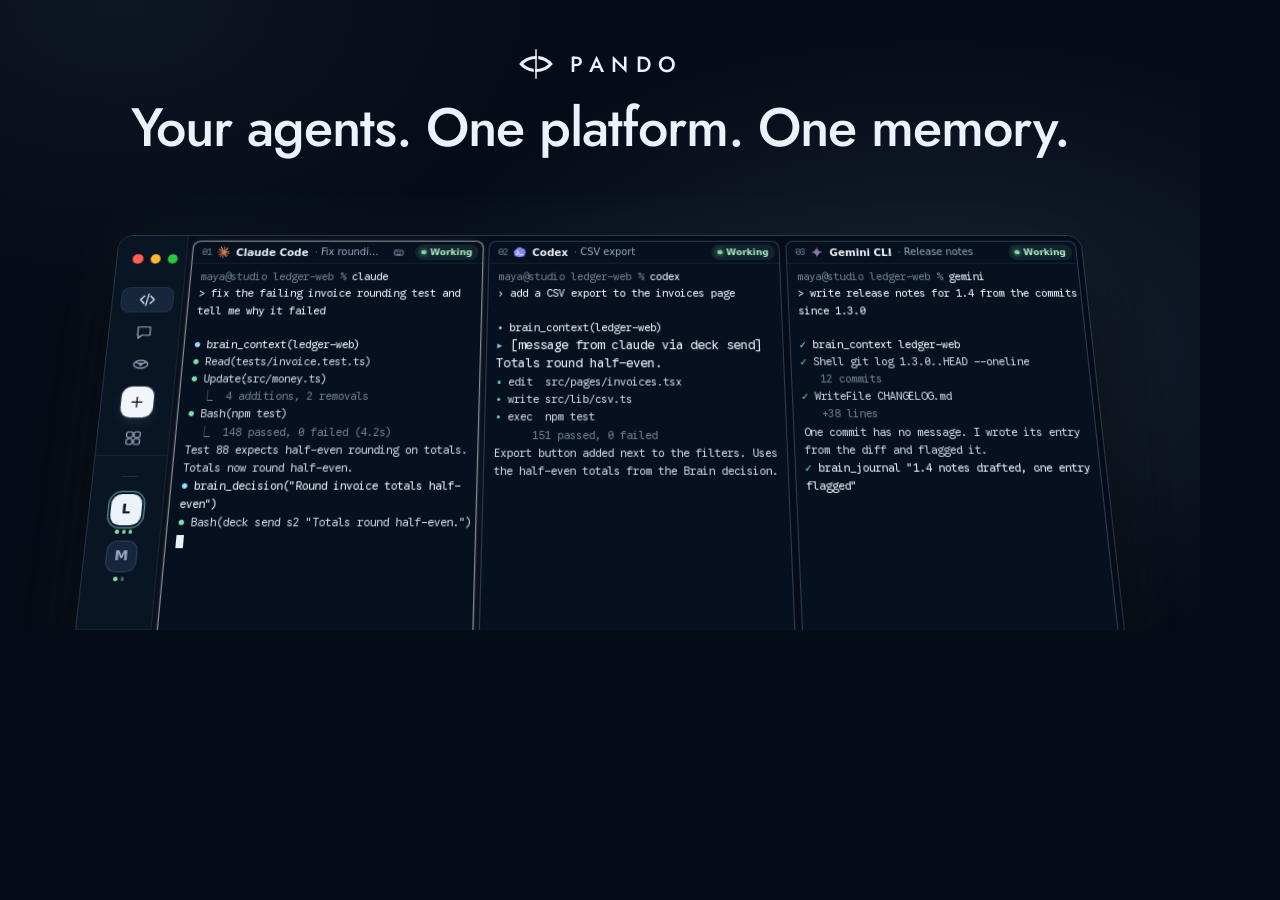
<file: site/patches/horizon-2026-09-24/card-source.html>
<!doctype html><html><head><meta charset="utf-8">
<link href="https://fonts.googleapis.com/css2?family=Jost:wght@400;500;600&display=swap" rel="stylesheet">
<style>
*{box-sizing:border-box;margin:0}
body{width:1200px;height:630px;overflow:hidden;background:#050c17;font-family:Jost,system-ui;color:#ecf2fa}
.card{position:relative;width:1200px;height:630px;overflow:hidden;
 background:radial-gradient(900px 520px at 78% 55%,rgba(150,185,235,.12),transparent 60%),radial-gradient(600px 400px at 10% 0%,rgba(150,185,235,.06),transparent 70%),#050c17}
.stars{position:absolute;inset:0;background-image:radial-gradient(1px 1px at 20px 30px,rgba(236,242,250,.35) 50%,transparent 51%),radial-gradient(1px 1px at 130px 90px,rgba(236,242,250,.22) 50%,transparent 51%),radial-gradient(1px 1px at 70px 160px,rgba(236,242,250,.28) 50%,transparent 51%),radial-gradient(1px 1px at 190px 200px,rgba(236,242,250,.18) 50%,transparent 51%);background-size:230px 230px;opacity:.8}
.brand{display:flex;align-items:center;gap:14px;font-weight:500;letter-spacing:.34em;font-size:22px}
.brand svg{width:40px;height:40px}
h1{font-weight:500;letter-spacing:-.02em;line-height:1.02}
.shot{position:absolute;border-radius:14px;overflow:hidden;box-shadow:0 0 0 1px rgba(150,185,235,.22),0 30px 80px rgba(0,0,0,.8),0 0 70px rgba(143,227,255,.08)}
/* C product-led (unchanged layout) */
.C .top{position:absolute;left:0;right:0;top:44px;text-align:center;display:flex;flex-direction:column;align-items:center;gap:16px}
.C h1{font-size:54px}
.C .shot{left:120px;right:120px;top:236px;height:600px;transform:perspective(1400px) rotateX(18deg);transform-origin:top center}
/* the Horizon window, drawn at 1120x700 and shown 960 wide */
.C .shot > .hz-win{zoom:.857143;border:0;border-radius:0}
</style>
<style id="hz-kit">@import url('https://fonts.googleapis.com/css2?family=Google+Sans+Code:wght@400;500;600&display=swap');
.hzr{
  --hz-g0:#050c17;--hz-g1:#0a1524;--hz-g2:#0f1c2f;--hz-g3:#16263d;--hz-g4:#1c2f4a;--hz-pane:#07101e;
  --hz-ln:rgba(150,185,235,.09);--hz-ln2:rgba(150,185,235,.16);--hz-ln3:rgba(150,185,235,.26);
  --hz-t1:#ecf2fa;--hz-t2:#9aabc2;--hz-t3:#7d8fa7;--hz-t4:#5f7087;
  --hz-ice:#8fe3ff;--hz-iceRGB:143,227,255;
  --hz-coral:#ff8a6a;--hz-coralh:#ffb39e;--hz-coralRGB:255,138,106;
  --hz-ok:#7ee0a6;--hz-okRGB:126,224,166;--hz-idle:#4a5b70;--hz-bad:#ff6b78;
  --hz-ease:cubic-bezier(.22,1,.36,1);
  --hz-railw:80px;--hz-list:248px;
  --hz-mono:'Google Sans Code',ui-monospace,Menlo,monospace;
  --hz-ui:-apple-system,BlinkMacSystemFont,'SF Pro Text','Helvetica Neue',system-ui,sans-serif;
  --hz-fg:#c9d4e2;--hz-dimtx:#6b7c93;
  --hzc-you:#dfe7f1;--hzc-youink:var(--hz-g1);--hzc-say:#12213a;--hzc-prose:#d4deeb;--hzc-oncoral:#1f100c;
  --g0:var(--hz-g0);--g1:var(--hz-g1);--g2:var(--hz-g2);--g3:var(--hz-g3);--g4:var(--hz-g4);--l1:var(--hz-ln2);--l2:var(--hz-ln);
  --i1:var(--hz-t1);--i2:#c3cfdf;--i3:var(--hz-t2);--i4:var(--hz-t3);
  --bg:var(--hz-g0);--panel:var(--hz-g2);--panel2:var(--hz-g1);--row:var(--hz-g3);--chip:var(--hz-g3);--edge:var(--hz-ln2);--hair:var(--hz-ln);
  --ink:var(--hz-t1);--ink2:#c3cfdf;--ink3:var(--hz-t2);--faint:var(--hz-t3);--mint:var(--hz-t1);
  --green:var(--hz-ok);--amber:var(--hz-coral);--coral:var(--hz-coral);
  --accent:#f2f6fb;--accent-h:#fff;--accent-ink:var(--hz-g0);
  --glow:0 0 0 1px rgba(236,242,250,.22),0 0 22px rgba(143,227,255,.10);--wb-glow:var(--glow);
  --mono:var(--hz-mono);--ui:var(--hz-ui);
  font-family:var(--hz-ui);font-size:13px;line-height:normal;letter-spacing:0;color:var(--hz-t1);
  -webkit-font-smoothing:antialiased;text-align:left
}
.hzr,.hzr *,.hzr *::before,.hzr *::after{box-sizing:border-box}
.hzr svg{display:block;flex:none}
.hzr .hz-i{fill:none;stroke:currentColor;stroke-width:1.6;stroke-linecap:round;stroke-linejoin:round}
.hzr.hz-win{display:flex;flex-direction:row;align-items:stretch;background:var(--hz-g0);border:1px solid rgba(150,185,235,.22);border-radius:12px;overflow:hidden;padding:0;gap:0}
.hzr .hz-slot{position:relative;z-index:20;flex:0 0 var(--hz-railw);transition:flex-basis 420ms var(--hz-ease)}
.hzr .hz-slot.pinned{flex-basis:var(--hz-list)}
.hzr .hz-list{position:absolute;top:0;bottom:0;left:0;width:var(--hz-railw);display:flex;flex-direction:column;overflow:hidden;background:var(--hz-g1);border-right:1px solid var(--hz-ln);color:var(--hz-t2);font-size:14px;transition:width 420ms var(--hz-ease),box-shadow 300ms var(--hz-ease)}
.hzr .hz-list.open{width:var(--hz-list)}
.hzr .hz-list.open:not(.pinned){box-shadow:18px 0 44px -14px rgba(0,0,0,.72),1px 0 0 var(--hz-ln2)}
.hzr .hz-list>*{flex:none;min-width:0}
.hzr .hz-ico{position:relative;flex:0 0 var(--hz-railw);width:var(--hz-railw);display:grid;place-items:center;color:inherit}
.hzr .hz-ico>svg{width:21px;height:21px}
.hzr .hz-lab{flex:1;min-width:0;opacity:0;transition:opacity 160ms ease;white-space:nowrap;overflow:hidden;text-overflow:ellipsis;text-align:left}
.hzr .hz-list.open .hz-lab{opacity:1;transition:opacity 240ms ease 90ms}
.hzr .hz-meta{flex:0 0 auto;padding-right:16px;color:var(--hz-t3);font:500 12px/1 var(--hz-mono);opacity:0;transition:opacity 160ms ease;white-space:nowrap}
.hzr .hz-list.open .hz-meta{opacity:1;transition:opacity 240ms ease 90ms}
.hzr .hz-badge{position:absolute;top:3px;right:calc(50% - 22px);min-width:17px;height:17px;padding:0 4px;border-radius:999px;background:var(--hz-coral);color:#1a0b06;font:700 10.5px/17px var(--hz-mono);text-align:center;box-shadow:0 0 0 2px var(--hz-g1)}
.hzr .hz-badge-ok{background:var(--hz-ok);min-width:8px;width:8px;height:8px;top:8px;padding:0}
.hzr .hz-top{flex:0 0 56px;display:flex;align-items:center;position:relative}
.hzr .hz-lights{position:absolute;left:18px;top:22px;display:flex;gap:8px}
.hzr .hz-lights i{width:12px;height:12px;border-radius:50%;background:#ff5f57;box-shadow:inset 0 0 0 .5px rgba(0,0,0,.25)}
.hzr .hz-lights i:nth-child(2){background:#febc2e}
.hzr .hz-lights i:nth-child(3){background:#28c840}
.hzr .hz-mark{flex:0 0 30px;width:30px;margin-left:78px;display:grid;place-items:center;color:var(--hz-t1);opacity:0;transition:opacity 160ms ease}
.hzr .hz-mark svg{width:22px;height:22px;fill:currentColor}
.hzr .hz-brand{margin-left:8px;font-family:Jost,system-ui,sans-serif;font-weight:500;font-size:14px;letter-spacing:.32em;color:var(--hz-t1);white-space:nowrap;opacity:0;transition:opacity 160ms ease}
.hzr .hz-pinbtn{position:absolute;left:calc(var(--hz-list) - 40px);top:50%;transform:translateY(-50%);width:30px;height:30px;display:grid;place-items:center;border-radius:8px;color:var(--hz-t3);opacity:0;transition:opacity 200ms}
.hzr .hz-pinbtn svg{width:18px;height:18px}
.hzr .hz-list.open .hz-mark,.hzr .hz-list.open .hz-brand{opacity:1;transition:opacity 240ms ease 90ms}
.hzr .hz-list.open .hz-pinbtn{opacity:1}
.hzr .hz-list.pinned .hz-pinbtn{color:var(--hz-t1);background:var(--hz-g3)}
.hzr.hz-bare{--hz-railw:64px}
.hzr.hz-bare .hz-top{flex-basis:44px}
.hzr.hz-bare .hz-lights{display:none}
.hzr.hz-bare .hz-mark{flex-basis:var(--hz-railw);width:var(--hz-railw);margin-left:0;opacity:1;color:var(--hz-t2)}
.hzr.hz-bare .hz-list.open .hz-mark{color:var(--hz-t1)}
.hzr.hz-bare .hz-brand{margin-left:0}
.hzr .hz-row{display:flex;align-items:center;width:100%;height:38px;padding:0;color:var(--hz-t2);font-size:15px;position:relative;white-space:nowrap}
.hzr .hz-row::before{content:'';position:absolute;top:4px;bottom:4px;left:9px;right:9px;border-radius:10px;background:transparent}
.hzr .hz-row>*{position:relative}
.hzr .hz-row.on{color:var(--hz-t1)}
.hzr .hz-row.on::before{background:var(--hz-g3);box-shadow:inset 0 0 0 1px var(--hz-ln)}
.hzr .hz-modes{padding:2px 0 6px}
.hzr .hz-new{display:flex;align-items:center;height:36px;width:36px;margin:0 0 4px calc((var(--hz-railw) - 36px) / 2);border-radius:11px;background:#f2f6fb;color:var(--hz-g0);font-size:15px;font-weight:600;overflow:hidden;white-space:nowrap;transition:width 420ms var(--hz-ease);box-shadow:0 0 0 1px rgba(236,242,250,.2),0 6px 18px -8px rgba(143,227,255,.35)}
.hzr .hz-list.open .hz-new{width:calc(var(--hz-list) - (var(--hz-railw) - 36px))}
.hzr .hz-new .hz-ico{flex-basis:36px;width:36px}
.hzr .hz-new .hz-ico>svg{width:19px;height:19px}
.hzr .hz-new .hz-meta{color:rgba(5,12,23,.5);padding-right:14px}
.hzr .hz-scroll{flex:1 1 auto;min-height:0;overflow:hidden;border-top:1px solid var(--hz-ln);padding:6px 0 8px}
.hzr .hz-sect{display:flex;align-items:center;width:100%;height:32px;position:relative;color:var(--hz-t3);font-size:12px;font-weight:600;letter-spacing:.08em;text-transform:uppercase;white-space:nowrap}
.hzr .hz-sect .hz-ico>svg{width:19px;height:19px}
.hzr .hz-sect .hz-lab{flex:0 1 auto}
.hzr .hz-rule::after{content:'';width:18px;height:1px;background:var(--hz-ln2)}
.hzr .hz-chev{display:grid;place-items:center;width:18px;margin-left:4px;opacity:0;transition:opacity 160ms}
.hzr .hz-chev svg{width:11px;height:11px}
.hzr .hz-list.open .hz-chev{opacity:.8}
.hzr .hz-sect.open .hz-chev svg{transform:rotate(90deg)}
.hzr .hz-sect-add{position:absolute;right:14px;top:50%;transform:translateY(-50%);width:26px;height:26px;display:grid;place-items:center;color:var(--hz-t3);opacity:0}
.hzr .hz-sect-add svg{width:15px;height:15px}
.hzr .hz-list.open .hz-sect-add{opacity:1}
.hzr .hz-ws{display:flex;align-items:center;width:100%;height:50px;position:relative;color:var(--hz-t2)}
.hzr .hz-ws .hz-ico{height:100%;display:flex;flex-direction:column;align-items:center;justify-content:center;gap:5px}
.hzr .hz-tile{width:34px;height:34px;border-radius:11px;display:grid;place-items:center;background:var(--hz-g3);border:1px solid var(--hz-ln2);color:var(--hz-t2);font:650 15px/1 var(--hz-ui);transition:background 160ms,color 160ms,box-shadow 160ms}
.hzr .hz-ws.on .hz-tile{background:var(--hz-t1);color:var(--hz-g0);border-color:transparent;box-shadow:0 0 0 2px var(--hz-g1),0 0 0 3.5px rgba(143,227,255,.55)}
.hzr .hz-ws.needs:not(.on) .hz-tile{box-shadow:0 0 0 2px var(--hz-g1),0 0 0 3.5px rgba(var(--hz-coralRGB),.75)}
.hzr .hz-ws .hz-badge{top:0;right:calc(50% - 26px);display:none}
.hzr .hz-ws.needs .hz-badge{display:block}
.hzr .hz-dots{display:flex;justify-content:center;gap:3.5px;height:4px}
.hzr .hz-dots i{width:4px;height:4px;border-radius:50%;background:var(--hz-idle)}
.hzr .hz-dots i.ok{background:var(--hz-ok)}
.hzr .hz-dots i.needs,.hzr .hz-ws.needs .hz-dots i.w{background:var(--hz-coral)}
.hzr .hz-ws-text{display:flex;flex-direction:column;gap:5px;min-width:0}
.hzr .hz-ws-text b{color:#cdd8e6;font-size:15px;font-weight:550;overflow:hidden;text-overflow:ellipsis}
.hzr .hz-ws.on .hz-ws-text b{color:var(--hz-t1);font-weight:600}
.hzr .hz-ws-text em{font-style:normal;font-size:12.5px;color:var(--hz-t3);overflow:hidden;text-overflow:ellipsis;padding-right:30px}
.hzr .hz-ws-text em.needs,.hzr .hz-ws.needs .hz-ws-text em.if-needs{color:var(--hz-coral)}
.hzr .hz-ws .if-needs,.hzr .hz-ws.needs .if-calm{display:none}
.hzr .hz-ws.needs .if-needs{display:block}
.hzr .hz-fold{position:absolute;right:8px;bottom:5px;width:26px;height:26px;display:grid;place-items:center;color:var(--hz-t3);opacity:0;transition:opacity 160ms}
.hzr .hz-fold svg{width:15px;height:15px}
.hzr .hz-fold.open svg{transform:rotate(90deg)}
.hzr .hz-list.open .hz-fold{opacity:1}
.hzr .hz-sess{display:flex;align-items:center;width:100%;height:32px;color:var(--hz-t3);font-size:13.5px;position:relative;white-space:nowrap}
.hzr .hz-sess .hz-ico{height:32px}
.hzr .hz-sess.on,.hzr .hz-sess.needs{color:var(--hz-t1)}
.hzr .hz-sess.needs{color:var(--hz-coralh)}
.hzr .hz-sess.on::before{content:'';position:absolute;top:1px;bottom:1px;right:8px;left:calc(var(--hz-railw) - 6px);border-radius:7px;background:var(--hz-g3)}
.hzr .hz-sess>*{position:relative}
.hzr .hz-dot,.hzr .dot{width:6px;height:6px;border-radius:50%;background:var(--hz-idle);display:block}
.hzr .hz-dot.ok,.hzr .dot.live{background:var(--hz-ok)}
.hzr .hz-dot.needs,.hzr .dot.wait{background:var(--hz-coral);box-shadow:0 0 0 3px rgba(var(--hz-coralRGB),.18)}
.hzr .hz-num{font:500 11.5px/1 var(--hz-mono);color:var(--hz-t4);margin-right:8px}
.hzr .hz-foot{flex:none;border-top:1px solid var(--hz-ln);padding:6px 0 8px}
.hzr .hz-foot-sects{padding-bottom:4px;margin-bottom:4px;border-bottom:1px solid var(--hz-ln)}
.hzr .hz-foot .hz-row{height:38px}
.hzr .hz-foot .hz-row-brain{height:44px}
.hzr .hz-row-brain .hz-ico{color:var(--hz-ice)}
.hzr .hz-row-brain .hz-lab{display:flex;flex-direction:column;gap:2px}
.hzr .hz-row-brain b{color:var(--hz-t1);font-weight:600;font-size:14.5px}
.hzr .hz-row-brain em{font-style:normal;font-size:12.5px;color:var(--hz-t3)}
.hzr .hz-voice .hz-meta,.hzr .hz-row-ready .hz-meta{font-family:var(--hz-ui);font-size:12.5px;font-weight:500}
.hzr .hz-voice .if-live,.hzr .hz-voice.live .if-calm{display:none}
.hzr .hz-voice.live .if-live{display:inline}
.hzr .hz-voice.live .hz-ico,.hzr .hz-voice.live .hz-meta{color:var(--hz-t1)}
.hzr .hz-voice.live .hz-ico::after{content:'';position:absolute;top:8px;right:calc(50% - 16px);width:7px;height:7px;border-radius:50%;background:var(--hz-t1);box-shadow:0 0 0 2px var(--hz-g1),0 0 8px rgba(236,242,250,.8)}
.hzr .hz-ready-dot{width:9px;height:9px;border-radius:50%;background:var(--hz-coral);box-shadow:0 0 0 4px rgba(var(--hz-coralRGB),.16);animation:hzk-ready 2.4s ease-in-out infinite}
@keyframes hzk-ready{50%{box-shadow:0 0 0 7px rgba(var(--hz-coralRGB),.06)}}
.hzr .hz-row-ready{color:var(--hz-coralh)}
.hzr .hz-row-ready .hz-lab{flex:0 0 auto}
.hzr .hz-row-ready .hz-meta{flex:1 1 auto;min-width:0;padding-left:10px;text-align:right;color:var(--hz-t2);overflow:hidden;text-overflow:ellipsis}
.hzr .hz-row-ready.auto{display:none}
.hzr:has(.pane.attn) .hz-row-ready.auto{display:flex}
.hzr .hz-alerts:not(.n) .hz-badge,.hzr .hz-alerts:not(.n) .hz-meta{display:none}
.hzr .hz-acct{display:flex;align-items:center;width:100%;height:48px;margin-top:2px;white-space:nowrap}
.hzr .hz-acct .hz-lab{display:flex;flex-direction:column;gap:3px}
.hzr .hz-acct b{color:var(--hz-t1);font-size:14.5px;font-weight:600}
.hzr .hz-acct em{font-style:normal;font-size:12px;color:var(--hz-t3)}
.hzr .hz-ava{width:32px;height:32px;border-radius:50%;display:grid;place-items:center;background:linear-gradient(160deg,#1d3350,#0f1c2f);color:var(--hz-t1);font:650 14px/1 var(--hz-ui);box-shadow:0 0 0 2px var(--hz-g1),0 0 0 3.5px rgba(143,227,255,.45)}
.hzr .hz-gear{margin-right:12px;width:26px;height:26px;display:grid;place-items:center;color:var(--hz-t3);opacity:0}
.hzr .hz-gear svg{width:16px;height:16px}
.hzr .hz-list.open .hz-gear{opacity:1}
.hzr .hz-stage{flex:1 1 auto;min-width:0;min-height:0;position:relative;display:flex;flex-direction:column;padding:6px;background:var(--hz-g0)}
.hzr .hz-grid{flex:1 1 auto;min-height:0;display:grid;gap:6px;grid-template-columns:repeat(var(--cols,3),minmax(0,1fr));grid-template-rows:repeat(var(--rows,1),minmax(0,1fr))}
.hzr .pane{position:relative;container-type:inline-size;min-width:0;min-height:0;flex-direction:column;overflow:hidden;background:var(--hz-pane);border:1px solid rgba(150,185,235,.26);border-radius:9px;box-shadow:none;animation:none;transition:border-color 160ms var(--hz-ease),box-shadow 160ms var(--hz-ease)}
.hzr .pane.focused{border-color:rgba(236,242,250,.55);box-shadow:0 0 0 1px rgba(236,242,250,.12),0 0 22px rgba(236,242,250,.08)}
@keyframes hzk-attn{0%,100%{box-shadow:0 0 0 1px rgba(255,138,106,.70),0 0 24px rgba(255,138,106,.18)}50%{box-shadow:0 0 0 1px rgba(255,138,106,.30),0 0 12px rgba(255,138,106,.05)}}
.hzr .pane.attn{border-color:rgba(var(--hz-coralRGB),.55);box-shadow:0 0 0 1px rgba(var(--hz-coralRGB),.70),0 0 24px rgba(var(--hz-coralRGB),.18);animation:hzk-attn 1.9s ease-in-out infinite}
html.rm .hzr .pane.attn{animation:none;box-shadow:0 0 0 1px rgba(var(--hz-coralRGB),.70),0 0 24px rgba(var(--hz-coralRGB),.18)}
.hzr .pane.attn .ph-agentname,.hzr .pane.attn .pane-title{color:#ffd9ce}
.hzr .pane-head{flex:none;height:27px;display:flex;align-items:center;gap:7px;padding:0 5px 0 9px;background:none;border-bottom:1px solid var(--hz-ln);white-space:nowrap;min-width:0;font-size:12px}
.hzr .hz-no{font:500 10.5px/1 var(--hz-mono);color:var(--hz-t4);font-variant-numeric:tabular-nums}
.hzr .ph-logo{width:15px;height:15px;border-radius:4px;flex:none}
.hzr .ph-agentname{font-size:12px;font-weight:600;color:var(--hz-t1);line-height:1}
.hzr .hz-model{font-size:11px;color:var(--hz-t3);line-height:1;flex-shrink:1;min-width:0;max-width:34%;overflow:hidden;text-overflow:ellipsis}
.hzr .pane-title{flex:0 1 auto;min-width:0;margin-left:-4px;padding:2px 4px;font-size:11.5px;font-weight:500;line-height:1.3;color:var(--hz-t2);overflow:hidden;text-overflow:ellipsis}
.hzr .pane-title::before{content:'\00B7  ';color:var(--hz-t4);font-weight:500}
.hzr .typing{display:none;place-items:center;color:var(--hz-t3);padding:0;background:none;opacity:1}
.hzr .typing.on{display:inline-grid}
.hzr .typing svg{width:13px;height:13px}
.hzr .hz-chips{margin-left:auto;padding-left:6px;flex:none;display:flex;align-items:center;gap:5px}
.hzr .pane-actions{display:none;align-items:center;gap:1px;margin-left:5px;flex:none;color:var(--hz-t3)}
.hzr .pane.focused .pane-actions,.hzr .pane.hz-open .pane-actions{display:flex}
.hzr .pane-actions>span{width:22px;height:22px;display:grid;place-items:center;border-radius:5px;font-size:11px;font-weight:600;color:var(--hz-t3)}
.hzr .pane-actions>span.pv{width:auto;padding:0 7px}
.hzr .pane-actions svg{width:13px;height:13px}
@container (max-width:520px){.hzr .hz-model{display:none}}
@container (max-width:380px){.hzr .hz-state em{display:none}.hzr .pane-actions{display:none!important}}
.hzr .hz-pill{height:18px;padding:0 7px;border-radius:9px;display:inline-flex;align-items:center;gap:5px;font-size:10.5px;font-weight:600;line-height:1;white-space:nowrap;color:var(--hz-t2);background:rgba(150,185,235,.08)}
.hzr .hz-pill>i{width:5px;height:5px;border-radius:50%;background:currentColor;flex:none}
.hzr .hz-pill em{font-style:normal;font-variant-numeric:tabular-nums;opacity:.85;font-weight:600}
.hzr .hz-pill b{font-weight:600}
.hzr .hz-state.idle{color:var(--hz-t3);background:rgba(150,185,235,.06)}
.hzr .hz-state.idle>i{background:var(--hz-idle)}
.hzr .hz-state.working,.hzr .hz-state.live{color:#a9efc6;background:rgba(var(--hz-okRGB),.10)}
.hzr .hz-state.working>i,.hzr .hz-state.live>i{background:var(--hz-ok);box-shadow:0 0 5px var(--hz-ok)}
.hzr .hz-state.needs,.hzr .hz-state.wait{color:#2a0e05;background:var(--hz-coral)}
.hzr .hz-state.needs>i,.hzr .hz-state.wait>i{background:#2a0e05;box-shadow:none}
.hzr .hz-state.ended{color:var(--hz-t4);background:none;box-shadow:inset 0 0 0 1px var(--hz-ln)}
.hzr .hz-state .if-wait,.hzr .hz-state .if-live,.hzr .hz-state.wait .if-idle,.hzr .hz-state.live .if-idle{display:none}
.hzr .hz-state.wait .if-wait,.hzr .hz-state.live .if-live{display:inline}
.hzr .hz-state.wait .if-live,.hzr .hz-state.live .if-wait{display:none}
.hzr .hz-agl{display:inline-block;width:15px;height:15px;flex:none;border-radius:4px;background:center/contain no-repeat}
.hzr .hz-logo{width:26px;height:26px;flex:none;display:inline-grid;place-items:center;overflow:hidden;border-radius:8px;background:var(--hz-g3);box-shadow:inset 0 0 0 1px var(--hz-ln);color:var(--hz-t2);font-size:12px;font-weight:650}
.hzr .hz-logo.sm{width:16px;height:16px;border-radius:4.5px}
.hzr .hz-logo.sm .hz-agl{width:10px;height:10px}
.hzr .hz-logo.lg{width:34px;height:34px;border-radius:9px}
.hzr .hz-logo.lg .hz-agl{width:18px;height:18px}
.hzr .hz-agl.ollama{filter:invert(.92)}
.hzr .term{flex:1 1 auto;min-height:0;padding:6px 4px 4px 10px;background:var(--hz-pane);font-family:var(--hz-mono);font-size:12.5px;line-height:1.6;color:var(--hz-fg);overflow:hidden;white-space:pre-wrap;word-break:break-word}
.hzr .ln{margin:0;padding:0;border-radius:0;background:none;min-height:1.6em}
.hzr .ln .pre{color:var(--hz-dimtx)}
.hzr .ln .tx{color:var(--hz-fg)}
.hzr .ln.p{background:none}
.hzr .ln.p .pre{color:var(--hz-dimtx)}
.hzr .ln.p .tx,.hzr .ln.q .pre,.hzr .ln.q .tx{color:var(--hz-t1)}
.hzr .ln.ok .pre{color:var(--hz-ok)}
.hzr .ln.ok .tx{color:var(--hz-fg)}
.hzr .ln.dim .pre,.hzr .ln.dim .tx{color:var(--hz-dimtx)}
.hzr .ln.warn .pre,.hzr .ln.warn .tx{color:var(--hz-coral)}
.hzr .ln.msg .pre{color:#8fc4f5}
.hzr .ln.msg .tx{color:var(--hz-t1)}
.hzr .ln.bad .pre{color:var(--hz-bad)}
.hzr .ln.bad .tx{color:var(--hz-fg)}
.hzr .ln.brain .pre{color:var(--hz-ice)}
.hzr .ln.brain .tx{color:var(--hz-t1)}
.hzr .ln.meta .tx{color:var(--hz-fg)}
.hzr .ln.h .tx{color:var(--hz-t1);font-weight:600;font-family:var(--hz-ui);font-size:17px}
.hzr .ln.body .tx{font-family:var(--hz-ui);font-size:13.5px;color:var(--hz-fg)}
.hzr .cur{display:inline-block;width:.6em;height:1.1em;background:var(--hz-t1);vertical-align:-.2em;margin-left:1px;animation:hzk-blink 1.1s steps(1) infinite}
@keyframes hzk-blink{50%{opacity:0}}
html.rm .hzr .cur{animation:none}
.hzr .t-g{color:var(--hz-ok)}.hzr .t-r{color:var(--hz-bad)}.hzr .t-y{color:#f2c98b}.hzr .t-b{color:#8fc4f5}.hzr .t-c{color:#7ccfc4}.hzr .t-i{color:var(--hz-ice)}.hzr .t-o{color:var(--hz-coral)}.hzr .t-d{color:var(--hz-dimtx)}.hzr .t-w{color:var(--hz-t1)}
.hzr .turn{position:relative;z-index:6;flex:none;background:rgba(150,185,235,.025);border:0;border-bottom:1px solid var(--hz-ln);font-size:10.5px}
.hzr .turn-strip{height:22px;display:flex;align-items:center;gap:6px;padding:0 9px;font-size:10.5px;color:var(--hz-t3);white-space:nowrap;overflow:hidden}
.hzr .turn-word{color:var(--hz-t2);font-weight:600}
.hzr .turn-sep{color:var(--hz-t4)}
.hzr .turn-strip .ok{color:#a9efc6}
.hzr .turn-strip .bad{color:var(--hz-bad)}
.hzr .turn-unsure{width:14px;height:14px;border-radius:50%;display:inline-grid;place-items:center;background:var(--hz-coralh);color:#2a0e05;font-size:9.5px;font-weight:700}
.hzr .turn-chev{margin-left:auto;color:var(--hz-t4);font-size:10px}
.hzr .turn-card{position:absolute;top:calc(100% + 6px);left:6px;right:6px;padding:0;overflow:hidden;color:var(--hz-t1)}
.hzr .turn-box{border-radius:11px;background:var(--hz-g2);box-shadow:inset 0 0 0 1px var(--hz-ln2),0 16px 40px rgba(0,0,0,.55);overflow:hidden;margin-bottom:24px}
.hzr .turn-hd{display:flex;align-items:center;gap:9px;padding:9px 10px 8px 12px;border-bottom:1px solid var(--hz-ln)}
.hzr .turn-ok{width:20px;height:20px;border-radius:50%;display:grid;place-items:center;flex:none;background:rgba(var(--hz-okRGB),.14);color:var(--hz-ok);font-size:11px}
.hzr .turn-prompt{margin:0;min-width:0;font-size:12.5px;font-weight:600;color:var(--hz-t1);white-space:nowrap;overflow:hidden;text-overflow:ellipsis}
.hzr .turn-took{font-size:11px;color:var(--hz-t3);white-space:nowrap;flex:none;margin-left:auto}
.hzr .turn-grid{display:grid;grid-template-columns:minmax(0,1fr) minmax(0,1fr)}
.hzr .turn-grid>div{padding:9px 12px 10px;min-width:0}
.hzr .turn-grid>div:nth-child(odd){border-right:1px solid var(--hz-ln)}
.hzr .turn-grid>div:nth-child(-n+2){border-bottom:1px solid var(--hz-ln)}
.hzr .turn-card h4{margin:0 0 7px;font-size:10px;font-weight:650;letter-spacing:.08em;text-transform:uppercase;color:var(--hz-t3)}
.hzr .turn-files{list-style:none;margin:0;padding:0;display:flex;flex-direction:column;gap:3px}
.hzr .turn-files li{display:flex;align-items:baseline;gap:7px;color:var(--hz-t1);font-family:var(--hz-mono);font-size:11px}
.hzr .turn-files .st{flex:none;min-width:0;padding:1px 6px;border-radius:5px;font:600 10px/1.3 var(--hz-ui);font-style:normal;text-transform:none;letter-spacing:0;color:var(--hz-t2);background:rgba(150,185,235,.08)}
.hzr .turn-files .st.ok,.hzr .turn-files .st.A{color:#a9efc6;background:rgba(var(--hz-okRGB),.10)}
.hzr .turn-files .st.M{color:#f2c98b;background:rgba(242,201,139,.10)}
.hzr .turn-files .st.D{color:#ffc2c8;background:rgba(255,107,120,.12)}
.hzr .turn-files .st.unsure{color:#2a0e05;background:var(--hz-coralh)}
.hzr .turn-actions{margin:0;padding:9px 12px;display:flex;flex-wrap:wrap;align-items:center;gap:8px;border-top:1px solid var(--hz-ln);background:rgba(5,12,23,.35)}
.hzr .turn-actions .btn-quiet{height:28px;padding:0 11px;border:0;border-radius:7px;display:inline-flex;align-items:center;gap:6px;font-size:12px;font-weight:600;color:var(--hz-t1);background:none;box-shadow:inset 0 0 0 1px var(--hz-ln2)}
.hzr .turn-actions .btn-quiet.primary{background:var(--hz-t1);color:#06111f;box-shadow:0 0 0 1px rgba(236,242,250,.4)}
.hzr .term-dock{flex:none;height:24px;margin-top:6px;display:flex;align-items:center;gap:4px;overflow:hidden}
.hzr .term-dock-label{margin:0 6px 0 4px;font-size:10.5px;font-weight:600;letter-spacing:.06em;text-transform:uppercase;color:var(--hz-t3);white-space:nowrap}
.hzr .dock-chip{height:22px;padding:0 8px 0 7px;border-radius:6px;display:flex;align-items:center;gap:6px;font-size:11px;color:var(--hz-t2);background:rgba(150,185,235,.06);box-shadow:inset 0 0 0 1px var(--hz-ln);white-space:nowrap}
.hzr .dock-chip b{font-weight:600;color:var(--hz-t1)}
.hzr .dimmer{position:absolute;inset:0;z-index:30;background:rgba(5,12,23,.72);opacity:0;pointer-events:none}
.hzr .hz-chat{flex:1 1 auto;min-width:0;min-height:0;display:flex;background:var(--hz-g0)}
.hzr .hz-stage.flush{padding:0}
.hzr .hz-chat-side{width:320px;flex:none;min-height:0;display:flex;flex-direction:column;padding:0 12px;border-right:1px solid var(--hz-ln);background:#060e1a;overflow:hidden}
.hzr .hz-chat-head{height:64px;flex:none;display:flex;align-items:center;gap:10px;padding:0 6px}
.hzr .hz-chat-head h2{margin:0;font-size:20px;font-weight:650;letter-spacing:-.015em;color:var(--hz-t1);font-family:var(--hz-ui);line-height:1.2}
.hzr .hz-chat-new{margin-left:auto;width:30px;height:30px;border-radius:8px;display:grid;place-items:center;background:var(--hz-t1);color:var(--hz-g0)}
.hzr .hz-chat-new svg{width:16px;height:16px}
.hzr .hz-find{flex:none;height:30px;margin:0 0 8px;display:flex;align-items:center;gap:8px;padding:0 10px;border-radius:8px;background:rgba(5,12,23,.8);box-shadow:inset 0 0 0 1px var(--hz-ln);color:var(--hz-t3);font-size:12.5px}
.hzr .hz-find svg{width:14px;height:14px}
.hzr .hz-find span{color:var(--hz-t4)}
.hzr .hz-clab{display:flex;align-items:center;gap:8px;padding:12px 8px 6px;font-size:10.5px;font-weight:650;letter-spacing:.09em;text-transform:uppercase;color:var(--hz-t3)}
.hzr .hz-clab em{font-style:normal;font-weight:500;letter-spacing:0;color:var(--hz-t4)}
.hzr .hz-clab i{margin-left:auto;width:22px;height:22px;display:grid;place-items:center;font-style:normal;font-size:14px;color:var(--hz-t3)}
.hzr .hz-th{position:relative;width:100%;min-height:60px;display:flex;align-items:center;gap:11px;padding:0 10px 0 8px;margin:0 0 1px;border-radius:11px}
.hzr .hz-th.on{background:rgba(150,185,235,.1);box-shadow:inset 0 0 0 1px var(--hz-ln2)}
.hzr .hz-th-face{position:relative;width:34px;height:34px;flex:none;display:grid;place-items:center}
.hzr .hz-th-face>svg{width:34px;height:34px}
.hzr .hz-th-tx{flex:1;min-width:0;display:flex;flex-direction:column;gap:3px}
.hzr .hz-th-tx b{display:flex;align-items:center;gap:6px;min-width:0;font-size:13px;font-weight:550;color:#d9e2ee}
.hzr .hz-th.on .hz-th-tx b{font-weight:600;color:var(--hz-t1)}
.hzr .hz-th-name{min-width:0;overflow:hidden;text-overflow:ellipsis;white-space:nowrap}
.hzr .hz-th-tx b em{margin-left:auto;flex:none;font-style:normal;font-weight:400;font-size:10.5px;color:var(--hz-t4)}
.hzr .hz-th-tx>span{font-size:12px;color:var(--hz-t3);white-space:nowrap;overflow:hidden;text-overflow:ellipsis}
.hzr .hz-th.need .hz-th-tx>span{color:#f3cfc4}
.hzr .hz-th .hz-badge,.hzr .hz-cbadge{position:static;flex:none;min-width:16px;height:16px;padding:0 5px;border-radius:9px;display:inline-grid;place-items:center;background:var(--hz-coral);color:var(--hzc-oncoral);font:700 10px/1 var(--hz-ui);box-shadow:none}
.hzr .hz-wait-ico{width:34px;height:34px;border-radius:10px;display:grid;place-items:center;color:var(--hz-coral);background:rgba(var(--hz-coralRGB),.12);box-shadow:inset 0 0 0 1px rgba(var(--hz-coralRGB),.35)}
.hzr .hz-wait-ico svg{width:16px;height:16px}
.hzr .hz-th .hz-logo{width:34px;height:34px;border-radius:10px}
.hzr .hz-chat-main{flex:1 1 auto;min-width:0;min-height:0;display:flex;flex-direction:column;position:relative}
.hzr .br-chathead{height:54px;flex:none;display:flex;align-items:center;gap:12px;padding:0 22px 0 26px;border-bottom:1px solid var(--hz-ln)}
.hzr .br-chathead h1{margin:0;min-width:0;font:650 15px/1.2 var(--hz-ui);letter-spacing:-.01em;color:var(--hz-t1);overflow:hidden;text-overflow:ellipsis;white-space:nowrap}
.hzr .br-chathead .who{flex:none;display:inline-flex;align-items:center;gap:6px;font-size:12px;color:var(--hz-t3)}
.hzr .cs-thread{flex:1 1 auto;min-height:0;overflow:hidden;display:flex;flex-direction:column;justify-content:flex-end;gap:18px;padding:24px 26px 8px;width:100%;max-width:852px;margin:0 auto}
.hzr .cs-row{display:flex;max-width:none;font-size:14.5px;line-height:1.5}
.hzr .cs-row.user{flex-direction:column;align-items:flex-end;align-self:auto;background:none;padding:0}
.hzr .cs-row.assistant{gap:13px;align-items:flex-start;align-self:auto;padding:0}
.hzr .cs-bubble.user{max-width:70%;padding:9px 14px 10px;border-radius:19px 19px 6px 19px;background:var(--hzc-you);color:var(--hzc-youink);font-size:14.5px;line-height:1.45}
.hzr .cs-bubble.assistant{min-width:0;font-size:14.5px;line-height:1.62;color:var(--hzc-prose)}
.hzr .cs-bubble.assistant p{margin:0 0 8px}
.hzr .cs-bubble.assistant p:last-child{margin:0}
.hzr .cs-tool{display:inline-flex;align-items:center;gap:6px;margin:0 0 6px;padding:2px 8px;border-radius:7px;font:500 11.5px/1.6 var(--hz-mono);color:var(--hz-t3);background:rgba(150,185,235,.06);box-shadow:inset 0 0 0 1px var(--hz-ln)}
.hzr .cs-tool i{width:5px;height:5px;border-radius:50%;background:var(--hz-ice);font-style:normal}
.hzr .cs-md code,.hzr .cs-bubble code{font-family:var(--hz-mono);font-size:12.5px;color:var(--hz-t1);background:rgba(150,185,235,.09);padding:1px 5px;border-radius:5px}
.hzr .msg{max-width:none;font-size:14.5px;line-height:1.5}
.hzr .hz-ask{flex:none;width:min(800px,calc(100% - 52px));margin:0 auto 20px;border-radius:20px;background:var(--hz-g2);box-shadow:inset 0 0 0 1px rgba(150,185,235,.2),0 18px 44px rgba(0,0,0,.4);padding:10px 10px 9px 12px}
.hzr .hz-ask-in{display:flex;align-items:flex-start;gap:10px}
.hzr .hz-ask-in>span:first-child{flex:1;min-height:38px;padding:5px 4px 10px;font-size:14.5px;line-height:1.5;color:var(--hz-t3)}
.hzr .hz-send{flex:none;width:32px;height:32px;margin-top:2px;border-radius:50%;display:grid;place-items:center;background:var(--hz-t1);color:var(--hz-g0)}
.hzr .hz-send svg{width:15px;height:15px}
.hzr .hz-send.off{background:#5a6474;color:var(--hz-g0)}
.hzr .hz-ask-bar{display:flex;align-items:center;gap:4px;padding:2px 0 0;white-space:nowrap;overflow:hidden}
.hzr .hz-ask-bar .plus{width:28px;height:28px;border-radius:14px;display:grid;place-items:center;flex:none;box-shadow:inset 0 0 0 1px var(--hz-ln2);color:var(--hz-t2);font-size:16px}
.hzr .hz-ask-bar .sep{width:1px;height:14px;margin:0 2px;background:var(--hz-ln2);flex:none}
.hzr .hz-ask-bar .chip{height:28px;padding:0 9px;border-radius:8px;display:inline-flex;align-items:center;gap:6px;flex:none;color:var(--hz-t2);font-size:12px;font-weight:500}
.hzr .hz-ask-bar .chip.box{box-shadow:inset 0 0 0 1px var(--hz-ln)}
.hzr .hz-ask-bar .chip .car{color:var(--hz-t4)}
.hzr .hz-ask-bar .note{margin-left:auto;margin-right:4px;font-size:11px;color:var(--hz-t4);opacity:1;transform:none;padding:0;border:0;background:none}
.hzr .hz-hero{margin:auto;text-align:center;padding:0 24px}
.hzr .hz-hero h1{margin:0;font:650 26px/1.2 var(--hz-ui);letter-spacing:-.022em;color:var(--hz-t1)}
.hzr .hz-hero p{margin:6px 0 0;font-size:14px;line-height:1.5;color:var(--hz-t2)}
.hzr .br-ag-head{height:64px;flex:none;display:flex;align-items:center;gap:12px;padding:0 24px;border-bottom:1px solid var(--hz-ln)}
.hzr .br-ag-head>svg{width:34px;height:34px}
.hzr .br-ag-who{flex:1;min-width:0;display:flex;flex-direction:column;gap:2px}
.hzr .br-ag-who b{display:flex;align-items:center;gap:8px;font-size:15px;font-weight:650;color:var(--hz-t1)}
.hzr .br-ag-who>span{font-size:12px;color:var(--hz-t3);white-space:nowrap;overflow:hidden;text-overflow:ellipsis}
.hzr .br-ag-who>span i{font-style:normal;color:var(--hz-t4)}
.hzr .tier-chip{display:inline-flex;align-items:center;height:18px;padding:0 8px;border-radius:999px;font-size:10.5px;font-weight:600;color:var(--hz-t3);background:none;box-shadow:inset 0 0 0 1px var(--hz-ln2);border:0}
.hzr .br-ag-working{display:inline-flex;align-items:center;gap:5px;height:18px;padding:0 7px;border-radius:9px;font-size:10.5px;font-weight:600;color:var(--hz-ok);background:rgba(var(--hz-okRGB),.1)}
.hzr .br-ag-working::before{content:'';width:5px;height:5px;border-radius:50%;background:var(--hz-ok);box-shadow:0 0 5px var(--hz-ok)}
.hzr .br-ag-tabs{margin-left:auto;display:flex;align-items:center;gap:4px;flex:none}
.hzr .br-ag-tabs span{height:30px;padding:0 12px;border-radius:8px;display:inline-flex;align-items:center;font-size:12px;font-weight:600;color:var(--hz-t2)}
.hzr .br-ag-tabs span.job{color:var(--hz-t1);box-shadow:inset 0 0 0 1px var(--hz-ln2);background:rgba(150,185,235,.04)}
.hzr .br-ag-tabs span.on{color:var(--hz-t1);background:rgba(150,185,235,.12);box-shadow:inset 0 0 0 1px var(--hz-ln3)}
.hzr .br-ag-tabs span.more{padding:0 8px;letter-spacing:.1em}
.hzr .br-ag-thread{flex:1 1 auto;min-height:0;overflow:hidden;display:flex;flex-direction:column;justify-content:flex-end;gap:14px;padding:18px 16% 18px 12%}
.hzr .br-ag-thread .cs-row.user{align-items:flex-end}
.hzr .br-ag-thread .cs-bubble.user{max-width:64%;padding:10px 14px;border-radius:16px 16px 4px 16px;background:var(--hz-g4);color:var(--hz-t1);font-size:14px;line-height:1.5}
.hzr .br-ag-thread .cs-row.assistant{gap:10px;align-items:flex-end;max-width:78%}
.hzr .br-ag-thread .cs-bubble.assistant{padding:11px 14px;border-radius:16px 16px 16px 4px;background:var(--hzc-say);box-shadow:inset 0 0 0 1px var(--hz-ln);color:var(--hzc-prose);font-size:14px;line-height:1.55}
.hzr .br-ag-thread .cs-av svg{width:28px;height:28px}
.hzr .br-ag-dock{flex:none;padding:0 12% 22px}
.hzr .br-ag-ask{border-radius:16px;background:var(--hz-g0);box-shadow:inset 0 0 0 1px var(--hz-ln2);padding:12px 12px 10px 16px}
.hzr .br-ag-ask .hz-ask-in>span:first-child{min-height:0;padding:3px 0 10px;font-size:14px;color:var(--hz-t4)}
.hzr .br-ag-ask .hz-send{width:34px;height:34px;border-radius:10px}
.hzr .br-ag-pill{height:26px;padding:0 9px;border-radius:13px;display:inline-flex;align-items:center;gap:6px;box-shadow:inset 0 0 0 1px var(--hz-ln2);color:var(--hz-t1);font-size:12px;font-weight:500}
.hzr .br-ag-hero{margin:auto;text-align:center}
.hzr .br-ag-hero h1{margin:0;font:650 22px/1.25 var(--hz-ui);color:var(--hz-t1)}
.hzr .br-ag-hero p{margin:4px 0 0;font-size:14px;color:var(--hz-t2)}
.hzr .hz-brain{position:relative;flex:1 1 auto;min-height:0;display:flex;flex-direction:column;color:var(--hz-t1);background:radial-gradient(900px 520px at 42% 52%,#0b1b30 0%,#07111f 55%,#040a14 100%)}
.hzr .hz-bhead{position:absolute;left:0;right:0;top:0;z-index:10;height:52px;display:flex;align-items:center;gap:16px;padding:0 16px 0 22px;background:linear-gradient(var(--hz-g0) 0%,rgba(5,12,23,.7) 60%,rgba(5,12,23,0))}
.hzr .hz-bhead h1{margin:0;display:flex;align-items:baseline;gap:8px;font:650 15px/1 var(--hz-ui);letter-spacing:-.005em;white-space:nowrap;color:var(--hz-t1)}
.hzr .hz-bhead h1 small{font-size:12px;font-weight:500;color:var(--hz-t3)}
.hzr .hz-bhead .sp{flex:1}
.hzr .hz-seg{display:flex;height:30px;padding:2px;border-radius:9px;flex:none;background:rgba(3,9,18,.8);box-shadow:inset 0 0 0 1px var(--hz-ln),inset 0 1px 2px rgba(0,0,0,.35)}
.hzr .hz-seg>span{position:relative;display:flex;align-items:center;gap:6px;padding:0 12px 0 10px;border-radius:7px;font-size:12.5px;font-weight:500;color:var(--hz-t2);white-space:nowrap}
.hzr .hz-seg>span svg{width:14px;height:14px;color:var(--hz-t3)}
.hzr .hz-seg>span+span::before{content:'';position:absolute;left:-1px;top:7px;bottom:7px;width:1px;background:var(--hz-ln2)}
.hzr .hz-seg>span.on::before,.hzr .hz-seg>span.on+span::before{display:none}
.hzr .hz-seg>span.on{color:var(--hz-t1);font-weight:600;background:linear-gradient(#1d304b,#172840);box-shadow:inset 0 1px 0 rgba(255,255,255,.07),0 1px 2px rgba(0,0,0,.45),0 0 0 1px rgba(150,185,235,.14)}
.hzr .hz-seg>span.on svg{color:var(--hz-ice)}
.hzr .hz-seg em{font-style:normal;font-size:11px;color:var(--hz-t3)}
.hzr .hz-fld{height:30px;display:flex;align-items:center;gap:7px;padding:0 9px;border-radius:8px;background:rgba(3,9,18,.7);box-shadow:inset 0 0 0 1px var(--hz-ln2);color:var(--hz-t3);font-size:12.5px;white-space:nowrap}
.hzr .hz-fld svg{width:14px;height:14px}
.hzr .hz-fld kbd{margin-left:auto;font:10px var(--hz-mono);color:var(--hz-t4)}
.hzr .hz-btn{height:30px;display:inline-flex;align-items:center;gap:6px;padding:0 11px;border-radius:8px;font-size:12.5px;font-weight:500;color:var(--hz-t1);white-space:nowrap;background:rgba(150,185,235,.04);box-shadow:inset 0 0 0 1px var(--hz-ln2)}
.hzr .hz-btn.pr{background:var(--hz-t1);color:var(--hz-g0);box-shadow:none;font-weight:600}
.hzr .hz-now{position:absolute;left:20px;top:66px;width:292px;z-index:5;padding:11px 12px 12px;border-radius:12px;background:#0a1628;box-shadow:inset 0 0 0 1px var(--hz-ln2),0 14px 32px rgba(0,0,0,.45)}
.hzr .hz-now h4{display:flex;align-items:center;gap:7px;margin:0 0 9px;font-size:10.5px;font-weight:600;letter-spacing:.08em;text-transform:uppercase;color:var(--hz-t3)}
.hzr .hz-now h4 i{width:7px;height:7px;border-radius:50%;background:var(--hz-ice);box-shadow:0 0 0 3px rgba(var(--hz-iceRGB),.15),0 0 10px rgba(var(--hz-iceRGB),.9)}
.hzr .hz-now h4 span{margin-left:auto;letter-spacing:0;text-transform:none;font-weight:500;color:var(--hz-t4)}
.hzr .hz-now p{margin:0;font-size:12px;line-height:1.45;color:var(--hz-t3)}
.hzr .hz-now p b{color:var(--hz-t1);font-weight:600}
.hzr .hz-legend{position:absolute;left:22px;bottom:16px;z-index:5;display:flex;flex-direction:column;gap:6px;font-size:11.5px;color:var(--hz-t2);pointer-events:none}
.hzr .hz-legend .row{display:flex;align-items:center;gap:14px;flex-wrap:wrap}
.hzr .hz-legend .row span{display:flex;align-items:center;gap:6px}
.hzr .hz-legend .row i{width:7px;height:7px;border-radius:50%;display:block}
.hzr .hz-legend .row em{font-style:normal;color:var(--hz-t3)}
.hzr .hz-legend .wait{color:var(--hz-coralh);font-weight:600;padding-left:14px;border-left:1px solid var(--hz-ln2)}
.hzr .hz-legend .wait i{background:var(--hz-coral);box-shadow:0 0 8px rgba(var(--hz-coralRGB),.8)}
.hzr .hz-legend small{font-size:11px;color:var(--hz-t4)}
.hzr .hz-hint{position:absolute;right:22px;bottom:18px;z-index:5;font-size:11px;color:var(--hz-t4)}
.hzr .halo{background:radial-gradient(900px 520px at 42% 52%,#0b1b30 0%,#07111f 55%,#040a14 100%);color:var(--hz-t1);font-family:var(--hz-ui)}
.hzr .halo-top{left:0;right:0;top:0;height:52px;padding:0 16px 0 22px;gap:12px;background:linear-gradient(var(--hz-g0) 0%,rgba(5,12,23,.7) 60%,rgba(5,12,23,0))}
.hzr .halo-search{order:3;height:30px;display:flex;align-items:center;min-width:180px;margin-left:auto;padding:0 9px;border:0;border-radius:8px;background:rgba(3,9,18,.7);box-shadow:inset 0 0 0 1px var(--hz-ln2);color:var(--hz-t3);font-size:12.5px}
.hzr .halo-seg{order:1;margin:0;height:30px;padding:2px;border:0;border-radius:9px;background:rgba(3,9,18,.8);box-shadow:inset 0 0 0 1px var(--hz-ln),inset 0 1px 2px rgba(0,0,0,.35)}
.hzr .halo-seg span{display:flex;align-items:center;padding:0 12px;border-radius:7px;font-size:12.5px;font-weight:500;color:var(--hz-t2)}
.hzr .halo-seg span.on{color:var(--hz-t1);font-weight:600;background:linear-gradient(#1d304b,#172840);box-shadow:inset 0 1px 0 rgba(255,255,255,.07),0 1px 2px rgba(0,0,0,.45),0 0 0 1px rgba(150,185,235,.14)}
.hzr .halo-reset{order:4;height:30px;display:flex;align-items:center;padding:0 11px;border:0;border-radius:8px;background:rgba(150,185,235,.04);box-shadow:inset 0 0 0 1px var(--hz-ln2);color:var(--hz-t1);font-size:12.5px}
.hzr .halo-foot{left:22px;bottom:16px;right:auto;gap:6px 14px;letter-spacing:0;font-size:11.5px;color:var(--hz-t2)}
.hzr .halo-foot i{width:7px;height:7px}
.hzr .halo-foot b{font-weight:600;color:var(--hz-coralh);border-left:1px solid var(--hz-ln2);padding-left:14px}
.hzr .halo-hint{left:auto;right:22px;bottom:18px;font-size:11px;color:var(--hz-t4)}
.hzr .halo-label{font-size:10.5px;font-weight:500;color:rgba(214,228,245,.8);text-shadow:0 0 6px var(--hz-g0),0 0 2px var(--hz-g0)}
.hzr .rp-sheet{position:absolute;z-index:40;left:24px;right:24px;top:0;bottom:0;margin:auto 0!important;height:min(740px,calc(100% - 48px))!important;max-width:1512px;display:grid;grid-template-columns:300px minmax(0,1fr);padding:0;border:0;border-radius:16px;overflow:hidden;background:var(--hz-g1);box-shadow:0 0 0 1px var(--hz-ln2),0 50px 120px rgba(0,0,0,.7);color:var(--hz-t1);font-family:var(--hz-ui);font-size:13px;width:auto;max-height:none}
.hzr .rp-sheet .rp-queue{min-height:0;display:flex;flex-direction:column;border-right:1px solid var(--hz-ln);background:#081220;overflow:hidden}
.hzr .rp-sheet .rp-qhead{display:flex;align-items:baseline;gap:8px;padding:22px 16px 10px}
.hzr .rp-sheet .rp-qhead b{font-size:15px;font-weight:650;color:var(--hz-t1)}
.hzr .rp-sheet .rp-qhead em{font-style:normal;font-size:12px;color:var(--hz-t3)}
.hzr .rp-sheet .rp-qscroll{flex:1;min-height:0;overflow:hidden;padding:0 8px 8px}
.hzr .rp-sheet .rp-qlab{display:flex;align-items:center;justify-content:space-between;padding:12px 8px 6px;font-size:10.5px;font-weight:650;letter-spacing:.08em;text-transform:uppercase;color:var(--hz-t3)}
.hzr .rp-sheet .rp-qlab em{font-style:normal;letter-spacing:0;text-transform:none;font-weight:500;color:var(--hz-t4)}
.hzr .rp-sheet .rp-qrow{display:flex;align-items:flex-start;gap:10px;padding:10px;margin:0 0 2px;border-radius:10px}
.hzr .rp-sheet .rp-qrow.on{background:rgba(150,185,235,.1);box-shadow:inset 0 0 0 1px var(--hz-ln2)}
.hzr .rp-sheet .rp-qrow .hz-logo{width:24px;height:24px;border-radius:7px;margin-top:1px}
.hzr .rp-sheet .rp-qtx{flex:1;min-width:0;display:flex;flex-direction:column;gap:3px}
.hzr .rp-sheet .rp-qtx b{font-size:13px;font-weight:600;color:var(--hz-t1);line-height:1.35}
.hzr .rp-sheet .rp-qtx span{font-size:12.5px;color:var(--hz-t2);line-height:1.35}
.hzr .rp-sheet .rp-qtx small{font-size:11px;color:var(--hz-t3)}
.hzr .rp-sheet .rp-qfoot{flex:none;margin:0;padding:12px 16px 14px;border-top:1px solid var(--hz-ln);font-size:11.5px;color:var(--hz-t3)}
.hzr .rp-sheet .rp-main{min-width:0;min-height:0;display:flex;flex-direction:column;gap:12px;padding:18px 24px 16px 26px}
.hzr .rp-sheet .rp-head{display:flex;align-items:center;gap:12px;padding:0;border:0}
.hzr .rp-sheet .rp-head>.hz-logo{width:34px;height:34px;border-radius:9px}
.hzr .rp-sheet .rp-head>.hz-logo .hz-agl{width:18px;height:18px}
.hzr .rp-sheet .rp-what{flex:1;min-width:0;display:flex;flex-direction:column;gap:3px}
.hzr .rp-sheet .rp-title{font-size:15px;font-weight:650;color:var(--hz-t1);white-space:nowrap;overflow:hidden;text-overflow:ellipsis}
.hzr .rp-sheet .rp-meta{display:flex;align-items:center;gap:6px;font-size:12px;color:var(--hz-t3);white-space:nowrap}
.hzr .rp-sheet .rp-meta .tier-chip{color:var(--hz-t2)}
.hzr .rp-sheet .rp-x{width:32px;height:32px;flex:none;border-radius:8px;display:grid;place-items:center;box-shadow:inset 0 0 0 1px var(--hz-ln2);color:var(--hz-t1);padding:0}
.hzr .rp-sheet .rp-x svg{width:14px;height:14px}
.hzr .rp-sheet .rp-decision{margin:2px 0 0;font-size:26px;font-weight:650;letter-spacing:-.022em;line-height:1.2;color:var(--hz-t1)}
.hzr .rp-sheet .rp-brief{display:grid;grid-template-columns:88px minmax(0,1fr);align-items:baseline;gap:8px 10px;margin:0;padding:12px 18px;border-radius:12px;background:rgba(3,8,15,.35);box-shadow:inset 0 0 0 1px var(--hz-ln);font-size:14px}
.hzr .rp-sheet .rp-brief dt,.hzr .rp-sheet .rp-brief>span{font-size:11px;font-weight:650;letter-spacing:.08em;text-transform:uppercase;color:var(--hz-t3);line-height:1.5}
.hzr .rp-sheet .rp-brief dd,.hzr .rp-sheet .rp-brief p{margin:0;font-size:14px;line-height:1.5;color:var(--hz-t1)}
.hzr .rp-sheet .rp-checks{display:flex;align-items:center;gap:14px;padding:10px 16px;border:0;border-radius:10px;font-size:12.5px;color:var(--hz-t2);background:rgba(3,8,15,.35);box-shadow:inset 0 0 0 1px var(--hz-ln)}
.hzr .rp-sheet .rp-checks b{color:var(--hz-t1);font-weight:500}
.hzr .rp-sheet .rp-work{flex:1 1 auto;min-height:0;overflow:hidden;padding:24px 34px;border-radius:12px;background:var(--hz-pane);box-shadow:inset 0 0 0 1px var(--hz-ln2)}
.hzr .rp-sheet .rp-work h4{margin:0 0 12px;font-size:19px;font-weight:650;letter-spacing:-.01em;color:var(--hz-t1)}
.hzr .rp-sheet .rp-work p,.hzr .rp-sheet .rp-work ul{margin:0 0 10px;font-size:14px;line-height:1.6;color:#dfe7f2}
.hzr .rp-sheet .rp-work ul{padding-left:20px}
.hzr .rp-sheet .rp-work code{font-family:var(--hz-mono);font-size:12.5px;color:var(--hz-t1);background:rgba(150,185,235,.09);padding:1px 5px;border-radius:5px}
.hzr .rp-sheet .rp-actions{display:flex;align-items:center;gap:8px;padding:0;border:0;font-size:14px;color:var(--hz-t1)}
.hzr .rp-sheet .rp-actions>span{height:38px;padding:0 16px;border-radius:10px;display:inline-flex;align-items:center;gap:7px;font-size:14px;font-weight:600;color:var(--hz-t1);background:rgba(150,185,235,.04);box-shadow:inset 0 0 0 1px var(--hz-ln2)}
.hzr .rp-sheet .rp-actions>span.pri,.hzr .rp-sheet .rp-actions .rp-approve{background:var(--hz-t1);color:var(--hz-g0);box-shadow:none;transform-origin:50% 50%}
.hzr .rp-sheet .rp-actions>span.rp-open{background:none;box-shadow:none;color:var(--hz-t2)}
.hzr .rp-sheet .rp-actions>span.rp-esc{margin-left:auto;height:auto;padding:0;background:none;box-shadow:none;font-size:11.5px;font-weight:400;color:var(--hz-t3);white-space:nowrap}
.hzr .rp-sheet .rp-esc kbd{font-family:var(--hz-mono);font-size:10.5px;color:var(--hz-t2);margin-right:4px}
.hzr .rp-tag{display:inline-block;margin-right:7px;padding:1px 6px;border-radius:5px;font-style:normal;font-size:9.5px;font-weight:700;letter-spacing:.06em;color:var(--hz-coral);box-shadow:inset 0 0 0 1px rgba(var(--hz-coralRGB),.45)}
.hzr .bo-card{width:560px;max-width:none;padding:30px 32px 24px;border:0;border-radius:18px;background:linear-gradient(var(--hz-g2),var(--hz-g1) 60%);box-shadow:0 0 0 1px var(--hz-ln2),0 50px 120px rgba(0,0,0,.7),0 12px 30px rgba(0,0,0,.35);color:var(--hz-t1);font-family:var(--hz-ui);line-height:normal}
.hzr .bo-kicker{margin:0 0 14px;font-size:10.5px;font-weight:650;letter-spacing:.08em;text-transform:uppercase;color:var(--hz-t3)}
.hzr .bo-title{margin:0 0 8px;font:650 24px/1.2 var(--hz-ui);letter-spacing:-.022em;color:var(--hz-t1)}
.hzr .bo-sub{margin:0 0 16px;font-size:13.5px;line-height:1.5;color:var(--hz-t2)}
.hzr .bo-group{display:flex;align-items:center;justify-content:space-between;margin:18px 0 6px;font-size:10.5px;font-weight:650;letter-spacing:.08em;text-transform:uppercase;color:var(--hz-t3)}
.hzr .bo-group em{font-style:normal;letter-spacing:0;text-transform:none;font-weight:500;font-size:11.5px;color:var(--hz-t4)}
.hzr .bo-list{border-radius:12px;box-shadow:inset 0 0 0 1px var(--hz-ln);background:rgba(3,8,15,.3);overflow:hidden}
.hzr .bo-cli{display:flex;align-items:center;justify-content:space-between;gap:13px;margin:0 0 8px;padding:11px 14px;border:0;border-radius:12px;background:rgba(3,8,15,.3);box-shadow:inset 0 0 0 1px var(--hz-ln)}
.hzr .bo-list .bo-cli{margin:0;border-radius:0;background:none;box-shadow:none;border-top:1px solid var(--hz-ln)}
.hzr .bo-list .bo-cli:first-child{border-top:0}
.hzr .bo-logo{width:32px;height:32px;flex:none;border-radius:9px;display:grid;place-items:center;overflow:hidden;background:var(--hz-g3);box-shadow:inset 0 0 0 1px var(--hz-ln);color:var(--hz-t2);font-size:13px;font-weight:650}
.hzr .bo-logo .hz-agl{width:18px;height:18px;border-radius:0}
.hzr .bo-logo.light{background:var(--hz-t1)}
.hzr .bo-logo.light .hz-agl{filter:none}
.hzr .bo-cli-text{flex:1;display:flex;flex-direction:column;gap:3px;min-width:0}
.hzr .bo-cli-text b{display:flex;align-items:baseline;gap:7px;font-size:13.5px;font-weight:600;color:var(--hz-t1);line-height:1.3}
.hzr .bo-cli-text b em{font-style:normal;font-size:12px;font-weight:500;color:var(--hz-t3)}
.hzr .bo-cli-text>em,.hzr .bo-sl{display:flex;align-items:center;gap:6px;font-style:normal;font-size:12px;color:var(--hz-t2);line-height:1.35;flex-wrap:wrap}
.hzr .bo-sl b{font-size:12px;font-weight:600;color:var(--hz-t1)}
.hzr .bo-dot{width:6px;height:6px;border-radius:50%;flex:none;background:var(--hz-idle)}
.hzr .bo-dot.ok{background:var(--hz-ok);box-shadow:0 0 5px rgba(var(--hz-okRGB),.6)}
.hzr .bo-dot.need{background:var(--hz-coral);box-shadow:0 0 6px rgba(var(--hz-coralRGB),.7)}
.hzr .bo-mut{color:var(--hz-t4)}
.hzr .bo-cli code{font-family:var(--hz-mono);font-size:11px;color:var(--hz-t1);background:rgba(3,8,15,.7);box-shadow:inset 0 0 0 1px var(--hz-ln);border-radius:5px;padding:2px 6px}
.hzr .bo-act{flex-shrink:0;display:flex;align-items:center;gap:10px;font-size:12px;color:var(--hz-t2);white-space:nowrap}
.hzr .bo-act.ready{color:var(--hz-ok);font-weight:600;gap:6px}
.hzr .bo-tick{width:20px;height:20px;border-radius:50%;display:grid;place-items:center;background:rgba(var(--hz-okRGB),.14);font-size:11px}
.hzr .bo-switch{flex-shrink:0;width:36px;height:20px;border-radius:10px;background:rgba(150,185,235,.16);position:relative}
.hzr .bo-switch::after{content:'';position:absolute;top:2px;left:2px;width:16px;height:16px;border-radius:50%;background:var(--hz-t2);box-shadow:0 1px 3px rgba(0,0,0,.4)}
.hzr .bo-switch.on{background:var(--hz-t1)}
.hzr .bo-switch.on::after{background:var(--hz-g0);transform:translateX(16px)}
.hzr .bo-more{display:flex;align-items:center;gap:10px;padding:11px 14px;border-top:1px solid var(--hz-ln);font-size:12.5px;color:var(--hz-t2)}
.hzr .bo-more em{margin-left:auto;font-style:normal;font-weight:600;font-size:12px;color:var(--hz-ice)}
.hzr .bo-foot{display:flex;align-items:center;gap:10px;margin:16px -32px -24px;padding:14px 22px 16px 32px;border-top:1px solid var(--hz-ln)}
.hzr .bo-dots{flex:1;display:flex;justify-content:center;gap:6px}
.hzr .bo-dots i{width:6px;height:6px;border-radius:3px;background:var(--hz-t4)}
.hzr .bo-dots i.on{width:18px;background:var(--hz-t1)}
.hzr .bo-actions{display:flex;gap:8px}
.hzr .bo-primary,.hzr .bo-ghost{height:34px;padding:0 16px;border:0;border-radius:9px;display:inline-flex;align-items:center;gap:8px;font-size:13px;font-weight:600;white-space:nowrap}
.hzr .bo-primary{background:var(--hz-t1);color:var(--hz-g0);box-shadow:0 1px 0 rgba(255,255,255,.4) inset}
.hzr .bo-ghost{background:transparent;color:var(--hz-t2);padding-left:0}
@media (max-width:900px){.hzr .hz-grid{grid-template-columns:minmax(0,1fr);grid-template-rows:none;grid-auto-rows:minmax(0,1fr)}}
html.mob .hzr .pane-head{height:38px}
html.mob .hzr .ph-agentname{font-size:15px}
html.mob .hzr .pane-title{font-size:14px}
html.mob .hzr .hz-no{font-size:12.5px}
html.mob .hzr .hz-pill{height:22px;padding:0 9px;font-size:12.5px}
@media (prefers-reduced-motion:reduce){
  .hzr .hz-slot,.hzr .hz-list,.hzr .hz-new,.hzr .hz-lab,.hzr .hz-meta,.hzr .hz-brand,.hzr .hz-mark,.hzr .hz-chev,.hzr .hz-fold,.hzr .pane{transition:none!important}
  .hzr .pane.attn,.hzr .hz-ready-dot,.hzr .cur{animation:none}
}
.hzr .hz-agl.claude{background-image:url([data-uri])}
.hzr .hz-agl.codex{background-image:url([data-uri])}
.hzr .hz-agl.gemini{background-image:url([data-uri])}
.hzr .hz-agl.grok{background-image:url([data-uri])}
.hzr .hz-agl.ollama{background-image:url([data-uri])}
.hzr .hz-agl.shell{background-image:url([data-uri])}
</style></head><body>
<svg width="0" height="0" style="position:absolute"><symbol id="mk" viewBox="0 0 64 64"><g fill="#ECF2FA"><path d="M5 32 A34.877 34.877 0 0 1 33.2 19.221 L33.2 24.024 A30.077 30.077 0 0 0 11.574 32 Z"/><path d="M59 32 A34.877 34.877 0 0 0 35.6 19.386 L35.6 24.216 A30.077 30.077 0 0 1 52.426 32 Z"/><path d="M5 32 A34.877 34.877 0 0 0 28.4 44.614 L28.4 39.784 A30.077 30.077 0 0 1 11.574 32 Z"/><path d="M59 32 A34.877 34.877 0 0 1 30.8 44.779 L30.8 39.976 A30.077 30.077 0 0 0 52.426 32 Z"/><path d="M30.8 8.5 H33.2 V55.5 H30.8 Z"/></g></symbol><symbol id="mark" viewBox="0 0 64 64"><path d="M5 32 A34.877 34.877 0 0 1 33.2 19.221 L33.2 24.024 A30.077 30.077 0 0 0 11.574 32 Z"/><path d="M59 32 A34.877 34.877 0 0 0 35.6 19.386 L35.6 24.216 A30.077 30.077 0 0 1 52.426 32 Z"/><path d="M5 32 A34.877 34.877 0 0 0 28.4 44.614 L28.4 39.784 A30.077 30.077 0 0 1 11.574 32 Z"/><path d="M59 32 A34.877 34.877 0 0 1 30.8 44.779 L30.8 39.976 A30.077 30.077 0 0 0 52.426 32 Z"/><path d="M30.8 8.5 H33.2 V55.5 H30.8 Z"/></symbol></svg>

<svg id="hz-sprite" width="0" height="0" style="position:absolute" aria-hidden="true" focusable="false"><symbol id="hzi-code" viewBox="0 0 24 24" fill="none" stroke="currentColor" stroke-width="1.6" stroke-linecap="round" stroke-linejoin="round"><path d="m8 7-5 5 5 5m8-10 5 5-5 5M13.5 4l-3 16"/></symbol><symbol id="hzi-chat" viewBox="0 0 24 24" fill="none" stroke="currentColor" stroke-width="1.6" stroke-linecap="round" stroke-linejoin="round"><path d="M4 5h16v11H9.5L5 20v-4H4z"/></symbol><symbol id="hzi-brain" viewBox="0 0 24 24" fill="none" stroke="currentColor" stroke-width="1.6" stroke-linecap="round" stroke-linejoin="round"><ellipse cx="12" cy="12" rx="9" ry="5.2"/><circle cx="12" cy="12" r="1.6"/><path d="M5.2 9.2 12 12l6.8-2.8"/></symbol><symbol id="hzi-plus" viewBox="0 0 24 24" fill="none" stroke="currentColor" stroke-width="1.9" stroke-linecap="round" stroke-linejoin="round"><path d="M12 5v14M5 12h14"/></symbol><symbol id="hzi-layout" viewBox="0 0 24 24" fill="none" stroke="currentColor" stroke-width="1.6" stroke-linecap="round" stroke-linejoin="round"><rect x="3.5" y="4" width="7.5" height="7" rx="1.6"/><rect x="13" y="4" width="7.5" height="7" rx="1.6"/><rect x="3.5" y="13" width="7.5" height="7" rx="1.6"/><rect x="13" y="13" width="7.5" height="7" rx="1.6"/></symbol><symbol id="hzi-folder" viewBox="0 0 24 24" fill="none" stroke="currentColor" stroke-width="1.6" stroke-linecap="round" stroke-linejoin="round"><path d="M3.5 7.5a2 2 0 0 1 2-2h4l2 2.2h7a2 2 0 0 1 2 2V17a2 2 0 0 1-2 2h-13a2 2 0 0 1-2-2z"/></symbol><symbol id="hzi-tools" viewBox="0 0 24 24" fill="none" stroke="currentColor" stroke-width="1.6" stroke-linecap="round" stroke-linejoin="round"><path d="M14.5 5.5a4 4 0 0 0-5 5L4 16l2 2 5.5-5.5a4 4 0 0 0 5-5l-2.3 2.3-2-2z"/></symbol><symbol id="hzi-mic" viewBox="0 0 24 24" fill="none" stroke="currentColor" stroke-width="1.6" stroke-linecap="round" stroke-linejoin="round"><rect x="9" y="3.5" width="6" height="11" rx="3"/><path d="M5.5 11.5a6.5 6.5 0 0 0 13 0M12 18v2.5"/></symbol><symbol id="hzi-bell" viewBox="0 0 24 24" fill="none" stroke="currentColor" stroke-width="1.6" stroke-linecap="round" stroke-linejoin="round"><path d="M6 16.5V11a6 6 0 0 1 12 0v5.5l1.5 1.8h-15z"/><path d="M10 20.5a2.2 2.2 0 0 0 4 0"/></symbol><symbol id="hzi-pin" viewBox="0 0 24 24" fill="none" stroke="currentColor" stroke-width="1.6" stroke-linecap="round" stroke-linejoin="round"><path d="M4 5h16M4 5v14h16V5M9.5 5v14"/></symbol><symbol id="hzi-chev" viewBox="0 0 24 24" fill="none" stroke="currentColor" stroke-width="1.9" stroke-linecap="round" stroke-linejoin="round"><path d="m9 6 6 6-6 6"/></symbol><symbol id="hzi-close" viewBox="0 0 24 24" fill="none" stroke="currentColor" stroke-width="1.8" stroke-linecap="round" stroke-linejoin="round"><path d="M6 6l12 12M18 6 6 18"/></symbol><symbol id="hzi-star" viewBox="0 0 24 24" fill="none" stroke="currentColor" stroke-width="1.6" stroke-linecap="round" stroke-linejoin="round"><path d="m12 4 2.3 5 5.2.6-3.9 3.6 1.1 5.3L12 16l-4.7 2.5 1.1-5.3-3.9-3.6 5.2-.6z"/></symbol><symbol id="hzi-settings" viewBox="0 0 24 24" fill="none" stroke="currentColor" stroke-width="1.6" stroke-linecap="round" stroke-linejoin="round"><circle cx="12" cy="12" r="3"/><path d="M19.4 15a1.7 1.7 0 0 0 .3 1.9l.1.1a2 2 0 1 1-2.8 2.8l-.1-.1a1.7 1.7 0 0 0-1.9-.3 1.7 1.7 0 0 0-1 1.5V21a2 2 0 1 1-4 0v-.1a1.7 1.7 0 0 0-1.1-1.5 1.7 1.7 0 0 0-1.9.3l-.1.1a2 2 0 1 1-2.8-2.8l.1-.1a1.7 1.7 0 0 0 .3-1.9 1.7 1.7 0 0 0-1.5-1H3a2 2 0 1 1 0-4h.1a1.7 1.7 0 0 0 1.5-1.1 1.7 1.7 0 0 0-.3-1.9l-.1-.1a2 2 0 1 1 2.8-2.8l.1.1a1.7 1.7 0 0 0 1.9.3H9a1.7 1.7 0 0 0 1-1.5V3a2 2 0 1 1 4 0v.1a1.7 1.7 0 0 0 1 1.5 1.7 1.7 0 0 0 1.9-.3l.1-.1a2 2 0 1 1 2.8 2.8l-.1.1a1.7 1.7 0 0 0-.3 1.9V9a1.7 1.7 0 0 0 1.5 1H21a2 2 0 1 1 0 4h-.1a1.7 1.7 0 0 0-1.5 1z"/></symbol><symbol id="hzi-kbd" viewBox="0 0 24 24" fill="none" stroke="currentColor" stroke-width="2" stroke-linecap="round" stroke-linejoin="round"><rect x="2.6" y="6.4" width="18.8" height="11.2" rx="2.4"/><path d="M6.6 10h.01M10 10h.01M13.4 10h.01M16.8 10h.01M6.6 13.4h.01M10 13.4h.01M13.4 13.4h.01M16.8 13.4h.01M8.4 16.4h7.2"/></symbol><symbol id="hzi-camera" viewBox="0 0 24 24" fill="none" stroke="currentColor" stroke-width="2" stroke-linecap="round" stroke-linejoin="round"><path d="M4 8.4h3.2l1.6-2.4h6.4l1.6 2.4H20v10.2H4V8.4Z"/><circle cx="12" cy="13.2" r="3"/></symbol><symbol id="hzi-add" viewBox="0 0 24 24" fill="none" stroke="currentColor" stroke-width="2" stroke-linecap="round" stroke-linejoin="round"><path d="M12 5.2v13.6M5.2 12h13.6"/></symbol><symbol id="hzi-minus" viewBox="0 0 24 24" fill="none" stroke="currentColor" stroke-width="2" stroke-linecap="round" stroke-linejoin="round"><path d="M5.2 12h13.6"/></symbol><symbol id="hzi-max" viewBox="0 0 24 24" fill="none" stroke="currentColor" stroke-width="2.2" stroke-linecap="round" stroke-linejoin="round"><path d="M14 4h6v6M20 4l-6.5 6.5M10 20H4v-6M4 20l6.5-6.5"/></symbol><symbol id="hzi-cross" viewBox="0 0 24 24" fill="none" stroke="currentColor" stroke-width="2.2" stroke-linecap="round" stroke-linejoin="round"><path d="M6.4 6.4 17.6 17.6M17.6 6.4 6.4 17.6"/></symbol><symbol id="hzi-check" viewBox="0 0 24 24" fill="none" stroke="currentColor" stroke-width="2.4" stroke-linecap="round" stroke-linejoin="round"><path d="M4.8 12.6 9.6 17.4 19.2 6.8"/></symbol><symbol id="hzi-up" viewBox="0 0 24 24" fill="none" stroke="currentColor" stroke-width="2.4" stroke-linecap="round" stroke-linejoin="round"><path d="M12 19.8V4.2M5.6 10.6 12 4.2l6.4 6.4"/></symbol><symbol id="hzi-bolt" viewBox="0 0 24 24" fill="currentColor" stroke="none"><path d="M13.5 3 6 13.5h4.5L10.5 21 18 10.5h-4.5L13.5 3Z"/></symbol><symbol id="hzi-halo" viewBox="0 0 16 16" fill="none" stroke="currentColor" stroke-width="1.5" stroke-linecap="round" stroke-linejoin="round"><ellipse cx="8" cy="8.5" rx="6.4" ry="3.4"/><path d="M3 7.2c2.5 1.6 7.4 1.9 10-.4" stroke-width="1" opacity=".6"/><circle cx="8" cy="5.1" r="1.1" fill="currentColor" stroke="none"/></symbol><symbol id="hzi-notes" viewBox="0 0 16 16" fill="none" stroke="currentColor" stroke-width="1.5" stroke-linecap="round" stroke-linejoin="round"><rect x="2.5" y="1.8" width="11" height="12.4" rx="2"/><path d="M5.3 5.3h5.4M5.3 8h5.4M5.3 10.7h3.2"/></symbol><symbol id="hzi-ledger" viewBox="0 0 16 16" fill="none" stroke="currentColor" stroke-width="1.5" stroke-linecap="round" stroke-linejoin="round"><path d="M2 4h1.5M2 8h1.5M2 12h1.5M6 4h8M6 8h8M6 12h5"/></symbol><symbol id="hzi-engine" viewBox="0 0 16 16" fill="none" stroke="currentColor" stroke-width="1.5" stroke-linecap="round" stroke-linejoin="round"><circle cx="8" cy="8" r="2.2"/><path d="M8 1.8v2M8 12.2v2M1.8 8h2M12.2 8h2M3.6 3.6l1.4 1.4M11 11l1.4 1.4M3.6 12.4 5 11M11 5l1.4-1.4"/></symbol><symbol id="hzi-search" viewBox="0 0 16 16" fill="none" stroke="currentColor" stroke-width="1.6" stroke-linecap="round" stroke-linejoin="round"><circle cx="7" cy="7" r="4.6"/><path d="M10.4 10.4 14 14"/></symbol><symbol id="hzi-inbox" viewBox="0 0 16 16" fill="none" stroke="currentColor" stroke-width="1.6" stroke-linecap="round" stroke-linejoin="round"><path d="M2.5 9.5 4.3 3.6c.2-.6.7-1 1.3-1h4.8c.6 0 1.1.4 1.3 1l1.8 5.9V12c0 .8-.7 1.5-1.5 1.5H4c-.8 0-1.5-.7-1.5-1.5V9.5Z"/><path d="M2.5 9.5h3.2l.8 1.6h3l.8-1.6h3.2"/></symbol><symbol id="hzi-new" viewBox="0 0 16 16" fill="none" stroke="currentColor" stroke-width="1.8" stroke-linecap="round"><path d="M8 3v10M3 8h10"/></symbol><symbol id="hzi-face-blob" viewBox="0 0 64 64"><path d="M32 6c13 0 24 11 24 26s-11 26-24 26S8 47 8 32 19 6 32 6z" fill="#FF6700"/><ellipse rx="1.85" ry="7.2" fill="#111" transform="translate(24 26) rotate(11)"/><ellipse rx="1.85" ry="7.2" fill="#111" transform="translate(40 26) rotate(-11)"/></symbol><symbol id="hzi-face-teardrop" viewBox="0 0 64 64"><path d="M32 6c14 16 22 26 22 36 0 12-10 16-22 16S10 54 10 42C10 32 18 22 32 6z" fill="#936439"/><ellipse rx="1.85" ry="7.2" fill="#111" transform="translate(24 26) rotate(11)"/><ellipse rx="1.85" ry="7.2" fill="#111" transform="translate(40 26) rotate(-11)"/></symbol><symbol id="hzi-face-wedge" viewBox="0 0 64 64"><path d="M32 8c3 0 6 2 8 6l16 34c2 5-1 10-7 10H15c-6 0-9-5-7-10l16-34c2-4 5-6 8-6z" fill="#FF9800"/><ellipse rx="1.85" ry="7.2" fill="#111" transform="translate(24 26) rotate(11)"/><ellipse rx="1.85" ry="7.2" fill="#111" transform="translate(40 26) rotate(-11)"/></symbol><symbol id="hzi-face-squircle" viewBox="0 0 64 64"><path d="M14 8h36c6 0 10 4 10 10v28c0 6-4 10-10 10H14c-6 0-10-4-10-10V18c0-6 4-10 10-10z" fill="#00C972"/><ellipse rx="1.85" ry="7.2" fill="#111" transform="translate(24 26) rotate(11)"/><ellipse rx="1.85" ry="7.2" fill="#111" transform="translate(40 26) rotate(-11)"/></symbol></svg>

<div class="card C"><div class="stars"></div>
<div class="top"><div class="brand"><svg><use href="#mk"/></svg>PANDO</div><h1>Your agents. One platform. One memory.</h1></div>
<div class="shot"><div class="hzr hz-win" style="width:1120px;height:700px"><div class="hz-slot"><div class="hz-list"><div class="hz-top"><span class="hz-lights"><i></i><i></i><i></i></span><span class="hz-mark"><svg viewBox="0 0 64 64"><use href="#mark"/></svg></span><span class="hz-brand">PANDO</span><span class="hz-pinbtn"><svg><use href="#hzi-pin"/></svg></span></div><div class="hz-modes"><div class="hz-row on"><span class="hz-ico"><svg><use href="#hzi-code"/></svg></span><span class="hz-lab">Code</span><span class="hz-meta">&#8997;1</span></div><div class="hz-row"><span class="hz-ico"><svg><use href="#hzi-chat"/></svg></span><span class="hz-lab">Chat</span><span class="hz-meta">&#8997;2</span></div><div class="hz-row"><span class="hz-ico"><svg><use href="#hzi-brain"/></svg></span><span class="hz-lab">Brain</span><span class="hz-meta">&#8997;3</span></div></div><div class="hz-new"><span class="hz-ico"><svg><use href="#hzi-plus"/></svg></span><span class="hz-lab">New session</span><span class="hz-meta">&#8984;T</span></div><div class="hz-row"><span class="hz-ico"><svg><use href="#hzi-layout"/></svg></span><span class="hz-lab">Layout</span><span class="hz-meta">3 of 3</span></div><div class="hz-scroll"><div class="hz-sect open"><span class="hz-ico hz-rule"></span><span class="hz-lab">Workspaces</span><span class="hz-chev"><svg><use href="#hzi-chev"/></svg></span><span class="hz-sect-add"><svg><use href="#hzi-plus"/></svg></span></div><div class="hz-ws on"><span class="hz-ico"><span class="hz-tile">L</span><span class="hz-badge">1</span><span class="hz-dots"><i class="ok"></i><i class="ok"></i><i class="ok"></i></span></span><span class="hz-lab hz-ws-text"><b>ledger-web</b><em class="if-calm">3 of 3 working</em></span><span class="hz-fold"><svg><use href="#hzi-chev"/></svg></span></div><div class="hz-ws"><span class="hz-ico"><span class="hz-tile">M</span><span class="hz-badge">1</span><span class="hz-dots"><i class="ok"></i><i></i></span></span><span class="hz-lab hz-ws-text"><b>marketing-site</b><em class="if-calm">1 of 2 working</em></span><span class="hz-fold"><svg><use href="#hzi-chev"/></svg></span></div></div><div class="hz-foot"><div class="hz-foot-sects"><div class="hz-sect"><span class="hz-ico"><svg><use href="#hzi-folder"/></svg></span><span class="hz-lab">Folders</span><span class="hz-chev"><svg><use href="#hzi-chev"/></svg></span></div><div class="hz-sect"><span class="hz-ico"><svg><use href="#hzi-tools"/></svg></span><span class="hz-lab">Tools</span><span class="hz-chev"><svg><use href="#hzi-chev"/></svg></span></div></div><div class="hz-row hz-row-brain"><span class="hz-ico"><svg><use href="#hzi-brain"/></svg></span><span class="hz-lab"><b>214 notes</b><em>Shared memory</em></span></div><div class="hz-row hz-voice"><span class="hz-ico"><svg><use href="#hzi-mic"/></svg></span><span class="hz-lab">Voice</span><span class="hz-meta"><span class="if-calm">Ready</span><span class="if-live">Listening</span></span></div><div class="hz-row hz-alerts"><span class="hz-ico"><svg><use href="#hzi-bell"/></svg><span class="hz-badge">1</span></span><span class="hz-lab">Alerts</span><span class="hz-meta">1 to decide</span></div><div class="hz-acct"><span class="hz-ico"><span class="hz-ava">M</span></span><span class="hz-lab"><b>Maya Okafor</b><em>Usage and account</em></span><span class="hz-gear"><svg><use href="#hzi-settings"/></svg></span></div></div></div></div><div class="hz-stage"><div class="hz-grid" style="--cols:3"><div class="pane focused"><div class="pane-head"><span class="hz-no">01</span><i class="hz-agl claude"></i><span class="ph-agentname">Claude Code</span><span class="hz-model">Opus &#183; high</span><span class="pane-title">Fix rounding test</span><span class="typing on"><svg><use href="#hzi-kbd"/></svg></span><span class="hz-chips"><span class="hz-pill hz-state working"><i></i>Working<em>1m 12s</em></span></span><span class="pane-actions"><span class="pv">Preview</span><span><svg><use href="#hzi-camera"/></svg></span><span><svg><use href="#hzi-add"/></svg></span><span><svg><use href="#hzi-minus"/></svg></span><span><svg><use href="#hzi-max"/></svg></span><span><svg><use href="#hzi-cross"/></svg></span></span></div><div class="term"><div class="ln p show"><span class="pre">maya@studio ledger-web % </span><span class="tx">claude</span></div><div class="ln q show"><span class="pre">&gt; </span><span class="tx">fix the failing invoice rounding test and tell me why it failed</span></div><div class="ln  show"><span class="pre"></span><span class="tx"></span></div><div class="ln brain show"><span class="pre">&#9679; </span><span class="tx">brain_context(ledger-web)</span></div><div class="ln ok show"><span class="pre">&#9679; </span><span class="tx">Read(tests/invoice.test.ts)</span></div><div class="ln ok show"><span class="pre">&#9679; </span><span class="tx">Update(src/money.ts)</span></div><div class="ln dim show"><span class="pre">  &#9151;  </span><span class="tx">4 additions, 2 removals</span></div><div class="ln ok show"><span class="pre">&#9679; </span><span class="tx">Bash(npm test)</span></div><div class="ln dim show"><span class="pre">  &#9151;  </span><span class="tx">148 passed, 0 failed (4.2s)</span></div><div class="ln meta show"><span class="pre"></span><span class="tx">Test 88 expects half-even rounding on totals. Totals now round half-even.</span></div><div class="ln brain show"><span class="pre">&#9679; </span><span class="tx">brain_decision("Round invoice totals half-even")</span></div><div class="ln ok show"><span class="pre">&#9679; </span><span class="tx">Bash(deck send s2 "Totals round half-even.")<i class="cur"></i></span></div></div></div><div class="pane"><div class="pane-head"><span class="hz-no">02</span><i class="hz-agl codex"></i><span class="ph-agentname">Codex</span><span class="hz-model">high</span><span class="pane-title">CSV export</span><span class="typing"><svg><use href="#hzi-kbd"/></svg></span><span class="hz-chips"><span class="hz-pill hz-state working"><i></i>Working<em>48s</em></span></span><span class="pane-actions"><span class="pv">Preview</span><span><svg><use href="#hzi-camera"/></svg></span><span><svg><use href="#hzi-add"/></svg></span><span><svg><use href="#hzi-minus"/></svg></span><span><svg><use href="#hzi-max"/></svg></span><span><svg><use href="#hzi-cross"/></svg></span></span></div><div class="term"><div class="ln p show"><span class="pre">maya@studio ledger-web % </span><span class="tx">codex</span></div><div class="ln q show"><span class="pre">&#8250; </span><span class="tx">add a CSV export to the invoices page</span></div><div class="ln  show"><span class="pre"></span><span class="tx"></span></div><div class="ln brain show"><span class="pre">&#8226; </span><span class="tx">brain_context(ledger-web)</span></div><div class="ln msg show"><span class="pre">&#9656; </span><span class="tx">[message from claude via deck send] Totals round half-even.</span></div><div class="ln ok show"><span class="pre">&#8226; </span><span class="tx">edit  src/pages/invoices.tsx</span></div><div class="ln ok show"><span class="pre">&#8226; </span><span class="tx">write src/lib/csv.ts</span></div><div class="ln ok show"><span class="pre">&#8226; </span><span class="tx">exec  npm test</span></div><div class="ln dim show"><span class="pre">      </span><span class="tx">151 passed, 0 failed</span></div><div class="ln meta show"><span class="pre"></span><span class="tx">Export button added next to the filters. Uses the half-even totals from the Brain decision.</span></div></div></div><div class="pane"><div class="pane-head"><span class="hz-no">03</span><i class="hz-agl gemini"></i><span class="ph-agentname">Gemini CLI</span><span class="pane-title">Release notes</span><span class="typing"><svg><use href="#hzi-kbd"/></svg></span><span class="hz-chips"><span class="hz-pill hz-state working"><i></i>Working<em>20s</em></span></span><span class="pane-actions"><span class="pv">Preview</span><span><svg><use href="#hzi-camera"/></svg></span><span><svg><use href="#hzi-add"/></svg></span><span><svg><use href="#hzi-minus"/></svg></span><span><svg><use href="#hzi-max"/></svg></span><span><svg><use href="#hzi-cross"/></svg></span></span></div><div class="term"><div class="ln p show"><span class="pre">maya@studio ledger-web % </span><span class="tx">gemini</span></div><div class="ln q show"><span class="pre">&gt; </span><span class="tx">write release notes for 1.4 from the commits since 1.3.0</span></div><div class="ln  show"><span class="pre"></span><span class="tx"></span></div><div class="ln brain show"><span class="pre">&#10003; </span><span class="tx">brain_context ledger-web</span></div><div class="ln ok show"><span class="pre">&#10003; </span><span class="tx">Shell git log 1.3.0..HEAD --oneline</span></div><div class="ln dim show"><span class="pre">   </span><span class="tx">12 commits</span></div><div class="ln ok show"><span class="pre">&#10003; </span><span class="tx">WriteFile CHANGELOG.md</span></div><div class="ln dim show"><span class="pre">   </span><span class="tx">+38 lines</span></div><div class="ln meta show"><span class="pre"></span><span class="tx">One commit has no message. I wrote its entry from the diff and flagged it.</span></div><div class="ln brain show"><span class="pre">&#10003; </span><span class="tx">brain_journal "1.4 notes drafted, one entry flagged"</span></div></div></div></div></div></div>
</div></div>
</body></html>
</file>
